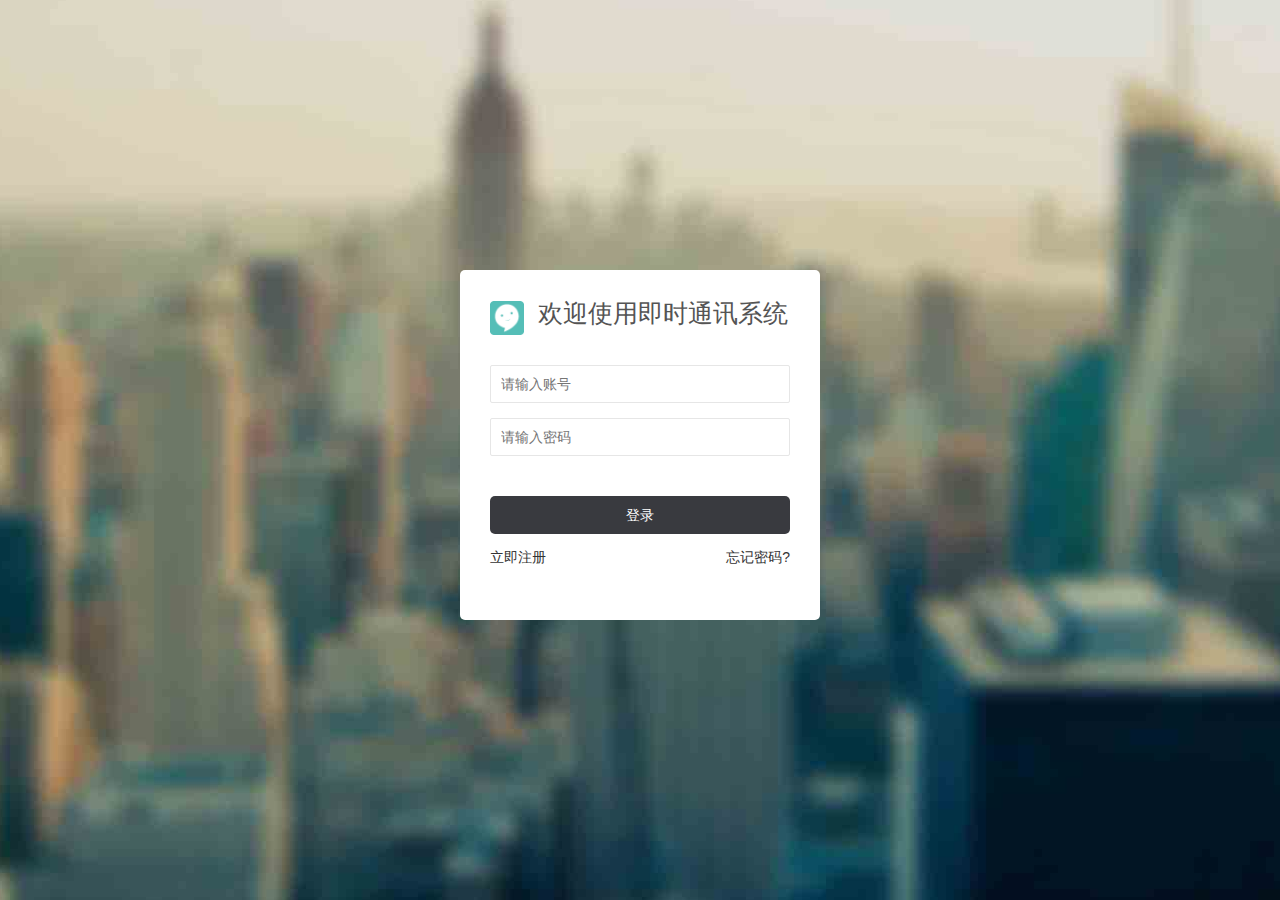
<file: index.html>
<!DOCTYPE html>
<html lang="zh-CN">
<head>
    <meta charset="utf-8">
    <meta http-equiv="X-UA-Compatible" content="IE=edge">
    <meta name="viewport" content="width=device-width, initial-scale=1">
    <meta name="viewport" content="width=device-width, initial-scale=1,maximum-scale=1, user-scalable=no">
    <meta http-equiv="Content-Type" content="audio/amr"/>
    <meta http-equiv="proma" content="no-cache"/>
    <meta http-equiv="cache-control" content="no cache"/>
    <meta http-equiv="expires" content="0"/>
    <title>即时通讯Web版</title>

    <link href="assets/css/bootstrap.min.css" rel="stylesheet">
    <!-- <link href="assets/css/datetimepicker.css" rel="stylesheet"> -->

    <link href="css/bootstrap-select.min.css" rel="stylesheet">
    <link rel="stylesheet" href="./layui/css/layui.css" media="all"/>
    <link rel="stylesheet" type="text/css" href="css/coolchat.css"/>
    <link rel="stylesheet" type="text/css" href="css/xcConfirm.css"/> <!-- 自定义弹框    -->
    <link rel="stylesheet" href="assets/js/contextMenu/dist/jquery.contextMenu.css" type="text/css"/>

    <link rel="icon" href="img/favicon.ico"/>
    <!--聊天界面滚动条相关 -->
    <link rel="stylesheet" href="scrollbar/nanoscroller.css">
    <style type="text/css">
        body {
            background-color: #EEF0F5;
        }

    </style>
</head>
<!-- oncontextmenu="return false;"  禁止使用右键菜单-->
<body style="background-color: #E9E9E9;" class="" oncontextmenu="return false;">
<audio src="mp3/msg.mp3" id="myMusic"></audio>
<div class="main">
    <div class="main_inner">
        <!-- <div class="visible-xs" style="width: 100%;height: 50px;background-color: #2E3238;color: white;position: fixed;
                top: 0px;z-index: 1000">
            <table class="table">
                <tr style="text-align: center;">
                    <td style="width: 14%;"><a href="#messagesTab" data-toggle="tab" style="text-decoration: none" onclick="UI.showMessages()"><p onclick='UI.handoverImg(this)'><img id='messageImg' style="width: 20px;" src="img/messageImg.png"><p class="zero">聊天消息</p></p></a></td>
                    <td style="width: 14%"><a href="#friendsTab" data-toggle="tab" style="text-decoration: none" onclick="UI.showFriends(0)"><p onclick='UI.handoverImg(this)'><img id='friendImg' style="width: 20px;" src="img/friendImg.png"><p class="zero">我的好友</p></p></a></td>
                    <td style="width: 14%"><a href="#roomTab" data-toggle="tab" style="text-decoration: none" onclick="GroupManager.showMyRoom(0)"><p onclick='UI.handoverImg(this)'><img id='roomImg' style="width: 20px;" src="img/roomImg.png"><p class="zero">我的群组</p></p></a></td>
                    <td style="width: 14%"><a href="#companyTab" style="text-decoration: none" data-toggle="tab"  onclick="CompanyManager.findCompany()"><p onclick='UI.handoverImg(this)'><img id='compImg' style="width: 20px;" src="img/compImg.png"><p class="zero">我的同事</p></p></a></td>

                    <td style="width: 14%"><a href="#liveRoom" style="text-decoration: none" data-toggle="tab"  onclick="LiveManager.showLiveRoomList(0)"><p onclick='UI.handoverImg(this)'><img id='liveRoom' style="width=device: 20px;" src="img/roomImg.png"><p class="zero">直播列表</p></p></a></td>

                </tr>
            </table>
        </div>-->


        <div class="coolchat_content_nav box" style="">
            <div class="layui-fluid" style="min-width:925px;max-width:100%;width:100%;height:100%;padding:0 0;">
                <!-- 左侧菜单栏 -->
                <div id="to" class="hidden-xs coolchat_left_nav" style="min-height:760px">
                    <div id="photo" style="height: 130px;text-align: center;"></div>
                    <dl>
                        <dt>
                            <a href="#messagesTab" data-toggle="tab" style="text-decoration: none"
                               onclick="UI.showMessages()">
                                <p id="messages" onclick='UI.handoverImg(this)' style=" position:relative;"
                                   class="back">
                                    <img id='messageImg' style="width: 20px;margin-top: -4px;color: "
                                         src="img/messageImg.png"><!--&nbsp;&nbsp;聊天消息-->
                                    <i id="messageNum" class="messageNum"></i>
                                </p>
                            </a>
                        </dt>
                    </dl>
                    <dl>
                        <dt>
                            <a href="#roomTab" data-toggle="tab" style="text-decoration: none"
                               onclick="GroupManager.showMyRoom(0)">
                                <p id="room" onclick='UI.handoverImg(this)' class="left_title_old">
                                    <img id='roomImg' style="width: 25px;margin-top: -4px" src="img/roomImg2.png">
                                    <!--&nbsp;&nbsp;群组聊天-->
                                </p>
                            </a>
                        </dt>
                    </dl>
                    <dl>
                        <dt>
                            <a href="#friendsTab" data-toggle="tab" style="text-decoration: none"
                               onclick="UI.showFriends(0)">
                                <p id="friend" onclick='UI.handoverImg(this)' class="left_title_old"
                                   style=" position:relative;">
                                    <img id='friendImg' style="width: 20px;margin-top: -4px" src="img/friendImg2.png">
                                    <!--&nbsp;&nbsp;<span>我的好友</span>-->
                                    <!--TODO 通讯类显示新增好友数量-->
                                    <i id="newFirendNum" class="newFirendNum"></i>
                                </p>
                            </a>
                        </dt>
                    </dl>

                    <!--<dl>
                        <dt>
                            <a href="#companyTab" style="text-decoration: none" data-toggle="tab"
                               onclick="CompanyManager.findCompany()">
                                <p id="company" onclick='UI.handoverImg(this)' class="left_title_old">
                                    <img id='compImg' style="width: 25px;margin-top: -4px" src="img/compImg2.png">&lt;!&ndash;&nbsp;&nbsp;我的同事&ndash;&gt;
                                </p>
                            </a>
                        </dt>
                    </dl>-->

                    <div class="header" style="position: absolute;bottom: 0px;">
                        <div class="info">
                            <h3 style="display: flex;justify-content: center;align-items: center;">
                                <!--
                                                                <span class="display_name">即时通讯系统</span>
                                -->
                                <a class="system_menu_opt" href="javascript:;" style="">
                                    <i class="system_menu_icon"></i>
                                </a>
                            </h3>
                            <!-- <p class="signature"></p> -->
                        </div>
                    </div>
                    <div id="system_menu_panel" class="mmpop ng-scope system_menu" tabindex="-1"
                         style="">
                        <ul class="dropdown_menu">
                            <li>
                                <a tabindex="-1" href="javascript:;" onclick="UI.showSetting()" title="系统设置"
                                   class="ng-scope">
                                    <i class="menuicon_push_on"></i>系统设置
                                </a>
                            </li>
                            <li>
                                <a tabindex="-1" href="javascript:;" onclick="UI.showPwd()" title="修改密码"
                                   class="ng-scope">
                                    <i class="menuicon_volume_on"></i>修改密码
                                </a>
                            </li>
                            <li class="last_child">
                                <a tabindex="-1" href="javascript:;" onclick="UI.quit()" title="退出登录">
                                    <i class="menuicon_quit"></i>退出登录
                                </a>
                            </li>
                        </ul>

                    </div>
                </div>

                <!-- 好友、聊天面板 -->
                <div id="o" class="coolchat_data_panel">
                    <div class="tab-content" style="min-height: 760px;height:100%">
                        <div id="friendsTab" class="tab-pane fade">


                            <div class="coolchat_data_panel_head">
                                <img id="back" src="img/back.png"
                                     style="width: 30px;float: left;margin-top: 12.5px;margin-left: 5px;display: none;cursor:pointer;"
                                     onclick="UI.showFriends(0)">
                                <p style="display: inline;"
                                   id="friendsTabTitle">我的好友</p>
                                <div id="myFriend" class="head-operations contact-operations">
                                    <i class="iconfont icon-add" htitle="添加好友" htitle-offset="left"
                                       onclick='UI.showNearbyUser(0)'></i>
                                </div>
                            </div>

                            <div id="btnFooter" class="row" style="margin-left: 0px; margin-right: 0px;">
                                <p id="btnMyFriends" type="button" class="col-xs-6"
                                   style="border-radius: 0;height: 35px;line-height: 35px;text-align: center;font-size: 15px;cursor:pointer;"
                                   onclick="UI.showFriends(0);">我的好友
                                </p>
                                <p id="btnAttentionList" type="button" class=" col-xs-6"
                                   style="border-radius: 0;height: 35px;line-height: 35px;text-align: center;font-size: 15px;cursor:pointer;"
                                   onclick="UI.showBlackList(0);">黑名单
                                </p>
                            </div>
                            <div style="height: 676px;">
                                <div class="fWarp" id="myFriendsList" style="height:700px; overflow: auto;"></div>
                            </div>
                        </div>
                        <div id="messagesTab" class="tab-pane fade in active" style="min-height: 760px;height:100%">
                            <div class="coolchat_data_panel_head">
                                <!-- <img id="back" src="img/back.png" style="width: 30px;float:left;margin-top: 15px;margin-left: 5px;display: none;" onclick="UI.showMessages()"> -->
                                <p id="charMessage" style="display: inline;">聊天消息</p>
                            </div>
                            <div id="messageDisplayArea"
                                 style="min-height: 760px;height:760px;height: calc(100% - 50px); overflow-y:auto;overflow-x:hidden;">
                                <div class="fWarp" id="myMessagesList">


                                    <div class="" id="friends_10000" onclick="UI.isChoose(10000);">
                                        <div class="chat_item slide-left active" onclick="UI.showUser(10000);">
                                            <div class="ext"><p id='timeSend_10000' class="attr"></p></div>
                                            <div class="avatar">
                                                <img class="img roundAvatar" src="img/im_10000.png" alt="">
                                                <i id="msgNum_10000" class="icon web_wechat_reddot_middle">1</i>
                                            </div>
                                            <div id="friends_10000Div" class="info">
                                                <h3 class="nickname">
                                                    <span class="nickname_text">系统客服</span>
                                                </h3>
                                                <p class="msg">
                                                    <span id="titfriends_10000">系统消息</span>
                                                </p>
                                            </div>
                                        </div>
                                    </div>
                                    <!--聊天消息列表-->
                                    <div class="" id="friends_10001" onclick="UI.isChoose(10001);">
                                        <!--TODO 新的朋友对话框-->
                                        <!--<div class="chat_item slide-left active" onclick="UI.showNewFriends(0);">
                                            <div class="ext"><p class="attr"></p></div>
                                            <div class="avatar">
                                                <img class="img roundAvatar" src="img/im_10001.png" alt="">
                                                <i id="msgNum_10001"
                                                   class="icon web_wechat_reddot_middle msgNumHide"
                                                   style=""></i>
                                            </div>
                                            <div class="info">
                                                <h3 class="nickname">
                                                    <span class="nickname_text">新的朋友</span>
                                                </h3>
                                                <p class="msg">
                                                    <span style="color:#3a3f45">好友验证消息</span>
                                                </p>
                                            </div>
                                        </div>-->
                                    </div>


                                </div>
                            </div>
                        </div>
                        <div id="roomTab" class="tab-pane fade">
                            <!-- 647 -->
                            <div class="coolchat_data_panel_head" id="btnMyRoom">
                                <p style="display: inline;">我的群组</p>
                                <div id="newGroup" class="head-operations contact-operations">
                                    <i class="iconfont icon-add" htitle="创建群组" htitle-offset="left"
                                       onclick='UI.newCreateRoome()'></i>
                                </div>
                            </div>
                            <!--<div class="row" style="margin-left: 0px; margin-right: 0px;/*border-top: 1px solid #EEEEEE;*/">
                                <p id="btnMyRoom" type="button" class="col-xs-6" style="border-radius: 0;height: 35px;line-height: 35px;text-align: center;cursor:pointer;">我的群组</p>
                                <p id="btnAllRoom" type="button" class="col-xs-6" style="border-radius: 0;height: 35px;line-height: 35px;text-align: center;cursor:pointer;">所有群组</p>
                            </div>-->
                            <div style="height: 676px;">

                                <div class="search_bar" id="search_bar" style="margin-top: 4px">
                                    <i id="search_room_btn" class="web_wechat_search"
                                       onclick="GroupManager.showSearchRooms()"></i>
                                    <input id="search_all_room" class="frm_search" type="text" placeholder="输入群组名称">
                                </div>

                                <div id="myRoomList" style="display: none;"></div>
                                <div id="allRoomList" style="display: none; padding-top:10px; ">
                                    <div id="_allRoomList"></div>
                                </div>
                            </div>
                        </div>
                        <!-- 公司列表显示区 -->
                        <div id="companyTab" class="tab-pane fade" style="height:100%;">
                            <div class="coolchat_data_panel_head">
                                <p style="display: inline;">我的同事</p>

                                <div id="creatCompanyImg" class="head-operations contact-operations">
                                    <i class="iconfont icon-add" htitle="创建公司" htitle-offset="left"
                                       onclick="$('#newCompanyModal').modal('show');"></i>
                                </div>
                            </div>
                            <div id="companyListShow" style="height: 710px; overflow-y:auto;"><!--  overflow-y:auto; -->
                                <!-- 组织结构显示区 -->
                                <div id="orgShow"></div>
                            </div>
                        </div>

                    </div>
                </div>
                <div id="tabCon_new" class="coolchat_message_panel_div" style="display: none">
                    <div class="coolchat_message_panel_1">
                        <div class="panel-heading message_panel_head">
                            <div style="height:40px;margin-top: -5px;">
                                <div class="headContent">
                                    <div class="imgAvatar">
                                        <figure style="height: 40px;width: 40px;">
                                            <img class="chat_content_avatar" src="img/im_10001.png">
                                        </figure>
                                    </div>
                                </div>
                                <div class="headContent">
                                    <h3 class="panel-title user_nickname" style="margin-top: 10px"><span
                                            style="font-size: 16px">新的朋友</span></h3>
                                    <!-- <span> --><!-- </span> -->
                                </div>
                                <div class="headContent hint" style="display: none;" id="chatHint"></div>
                                <div class="layui-form" style="float:right; width: 160px;">
                                </div>
                            </div>
                        </div>
                        <div id="divNewFriendList" class="tab-content"
                             style="min-height: 710px;background-color: white;height: calc(100% - 220px);"></div>
                    </div>
                </div>
                <div id="tabCon_0" class="coolchat_message_panel_div">
                    <!-- old class :   panel panel-default  -->
                    <div id="chatPanel" class="coolchat_message_panel">
                        <div class="panel-heading message_panel_head">
                            <div style="height:40px;margin-top: -5px;">
                                <div id="chatAvator" class="headContent"></div>
                                <div class="headContent">
                                    <h3 id="chatTitle" class="panel-title user_nickname">&nbsp;</h3>
                                </div>
                                <div class="headContent hint" style="display: none;" id="chatHint"></div>

                                <div id="switchReadDelDiv" class="layui-form" style="float:right; width: 160px;">

                                    <label class="layui-form-label" style="width: 90px;">阅后即焚</label>

                                    <div class="layui-input-block" style="margin-left: 90px;">
                                        <input id="switchReadDel" lay-filter="switchReadDel" type="checkbox" name=""
                                        lay-skin="switch">
                                    </div>
                                </div>
                                <div id="switchShieldDiv" class="layui-form" style="float:right; width: 160px; display: none">
                                    <label class="layui-form-label" style="width: 90px;">免打扰</label>

                                    <div class="layui-input-block" style="margin-left: 90px;">
                                        <input id="switchShield" lay-filter="switchShield" type="checkbox" name=""
                                               lay-skin="switch">
                                    </div>
                                </div>
                            </div>
                        </div>
                        <div id="groupNoticePanel" class="panel-heading message_panel_head" style="display: none" >
                            <span style="color:#839be7">群公告</span>
                            <img src="img/laba.png" style="width:15px;height:15px"/>
                            <div id="groupNoticeContent" style="float:right;width:calc(100% - 70px);overflow: hidden;white-space: nowrap;text-overflow: ellipsis"></div>
                        </div>
                        <div class="panel-body" style="padding: 0px;min-height:710px;height:96%;"
                             onclick="panelBodyClick()">
                            <div id='messagePanel' class="nano coolchat_message_show_area"
                                 style="min-height: 500px;padding: 0 17px;">
                                <div class="nano-content" style="">
                                    <div id="messageContainer" style="overflow: hidden;padding: 0 17px;">
                                    </div>
                                    <div id="messageEnd" style="height: 0px; overflow: hidden"></div>
                                </div>


                            </div>
                            <div id="emojl-panel" class="emoji-panel" style="display: none;">
                                <!-- <h3 class="title">
                                    表情
                                </h3> -->
                                <ul id="emojiList" class="emojiList" style=""></ul>
                            </div>

                            <div id="gif-panel" class="emoji-panel nano-content" style="display: none;">
                                <!-- <h3 class="title">
                                    GIF动画
                                </h3> -->
                                <ul id="gifList" class="emojiList"></ul>
                            </div>
                            <div id="userfulText-panel" class="userfulText-panel" style="display: none;">
                                <h3 class="title">
                                    <a href="javascript:" id="addUsefulTextBtn" class="link-set">添加</a>
                                    常用语
                                </h3>
                                <ul id="userfulTextList"></ul>
                            </div>
                            <div id="sendMsgScopeDiv" style="height:210px; ">
                                <!-- 全体禁言 的遮盖层 -->
                                <div id="chatBannedDiv" class="chat_banned">
                                    全体禁言中
                                </div>
                                <div style=" cursor: pointer; color: blue; font-size: 12px;">
										<span id="btnEmojl">
											<img id="img1" alt="" src="img/6.png" style="position:relative;top:5px; left:5px;width: 25px;height: 25px;">
										</span>
                                    <span id="btnGif">
											<img id="gif" alt="" src="img/2.png" style="position:relative;top:5px;left:5px;width: 25px;height: 25px;">
										</span>
                                    <span id="btnImg">
												<img alt="" src="img/8.png" style="position:relative;top:5px;left:5px;width: 25px;height: 25px;">
										</span>
                                    <span id="btnVoice">
											<img src="img/4.png" style="position:relative;top:5px;left:5px;width: 25px;height: 25px;">
										</span>

                                    <span id="btnFile">
											<img alt="" src="img/5.png" style="position:relative;top:5px;left:5px;width: 25px;height: 25px;">
										</span>
                                    <span id="btnmin" onclick="UI.sendCard(0)">
											<img alt="" src="img/3.png" style="position:relative;top:5px;left:5px;width: 25px;height: 25px;">
										</span>
                                    <span id="btnTranslate" onclick="UI.setTranslate()">
											<img alt="" src="img/9.png" style="position:relative;top:5px;left:5px;width: 25px;height: 25px;">
										</span>
                                    <span id="btnShutcut" onclick="UI.setShutcut()">
											<img alt="" src="img/7.png" style="position:relative;top:5px;left:5px;width: 25px;height: 25px;">
										</span>
                                    <span id="btnMessageRemark" onclick="UI.setMessageRemark()">
											<img alt="" src="img/1.png" style="position:relative;top:5px;left:5px;width: 25px;height: 25px;">
										</span>
                                    <!--<span id="place">
											<img src="img/wz.png">
										</span>-->
                                    <!-- web 取消发送红包功能吧  -->
                                    <!-- <span id="redback">
                                        <img style="margin-top: 5px" src="img/red.png">
                                    </span> -->
                                    <span id="userfulTextBtn" style="display: none;">
											<img style="margin-top: 5px" src="img/userfulText.png">
										</span>

                                    <!-- <ul id="vo" style="z-index: 1;display: inline;float: right;margin-right: 240px;color: black;font-size: 12px;display: none">
                                        <li id="call" style="background-color: white;width: 50px;list-style-type: none">语音通话</li>
                                        <li id="video" style="background-color: white;width: 50px;list-style-type: none">视频通话</li>
                                    </ul> -->
                                </div>
                                <textarea class="Input_text"
                                          id="messageBody" wrap="hard" style="padding: 0;margin-top:10px;">
									</textarea>

                                <div style="/*margin-top: 15px;*/ position:absolute;">
                                    <button id="btnEndChat" type="button" class="btn sou msg_panel_op_btn"
                                            style="display: none;">结束会话
                                    </button>
                                </div>
                                <div style="/*margin-top: 15px; */float: right;">
                                    <button id="btnSend" type="button" class="btn sou msg_panel_op_btn"
                                            style="color: white; margin:10px 10px;">发送（Enter）
                                    </button>
                                </div>
                            </div>

                        </div>
                    </div>
                </div>

            </div>

            <!--好友详情-->
            <div id="tabCon_1" class="col-sm-7 friends_detail_panel">
                <div class="head">好友详情</div>
                <div style="background-color: white;margin-top: 7%;height: 650px;text-align: center;width: 100%">
                    <div id="friend_img_div" style="margin-top: 15%">

                    </div>
                    <div class="layui-form-item" style="margin-top: 10%">
                        <span class="one">备注</span>
                        <input type="hidden" id="friendDetailUserId"/>
                        <div style="line-height: 50px;font-size: 16px;"><input type="text" id="remarkName" style="float:right;width:40%;min-width:100px;margin-top:10px;margin-right: 50px" name="" class="layui-input"/></div>

                    </div>
                    <div style="text-align: center;">
                        <span class="one">账号</span>
                        <div id="friendAccount" style="line-height: 50px;font-size: 16px;"></div>
                    </div>
                    <div style="text-align: center;">
                        <span class="one">昵称</span>
                        <div id="desname" style="line-height: 50px;font-size: 16px;"></div>
                    </div>
                    <div>
                        <span class="one">性别</span>
                        <div id="dessex" style="line-height: 50px;;font-size: 16px"></div>
                    </div>
                    <div>
                        <span class="one">生日</span>
                        <div id="desbirthday" style="line-height: 50px;;font-size: 16px"></div>
                    </div>
                    <div>
                        <span class="one">国家</span>
                        <div id="descountry" style="line-height: 50px;margin-left: 30px;font-size: 16px"></div>
                    </div>
                    <div>
                        <span class="one">省份</span>
                        <div id="desprovince" style="line-height: 50px;margin-left: 30px;font-size: 16px"></div>
                    </div>

                    <div id="friendDetailsBtn" style="margin-top: 15%">
                        <!-- <button class="btn danger_btn" style="margin-right: 25px;width: 150px">删除好友</button>
                        <button class="btn danger_btn" style="background-color: black;width: 150px">加入黑名单</button> -->
                    </div>
                </div>

            </div>
            <!-- <div id="tabCon_1" class="col-sm-7 friends_detail_panel" >
                <div class='friendDetails'>
                    好友详细信息
                </div>
                <div class="ring">
                    <div class="one">头像</div>
                    <div id="desphoto" style="float: left;margin-left:30px;margin-top:5px;"></div>
                </div>
                <div class="ring">
                    <span class="one">昵称</span><div id="desname" style="float: left;margin-left: 30px;;line-height: 50px;font-size: 14px"></div>
                </div>
                <div class="ring">
                    <span class="one">性别</span><div id="dessex" style="float: left;margin-left: 30px;;line-height: 50px;;font-size: 14px"></div>
                </div>

                <div class="ring">
                    <span class="one">生日</span><div id="desbirthday" style="float: left;margin-left: 30px;;line-height: 50px;;font-size: 14px"></div>
                </div>
                <div class="ring">
                    <span class="one">国家</span><div id="descountry" style="float: left;line-height: 50px;margin-left: 30px;;font-size: 14px"></div>
                </div>
                <div class="ring">
                    <span class="one">省份</span><div id="desprovince" style="float: left;line-height: 50px;margin-left: 30px;;font-size: 14px"></div>
                </div>
                &nbsp;
                <div id="friendDetailsBtn">

                </div>

            </div>  -->

            <!--群组详情-->
            <div id="tabCon_2" class="col-sm-6 groupDetails group_details_panel layui-form">

                <div class="head">群组详细信息</div>

                <div class="groupDetailSettingRow" onclick="chengRoomname()">
                    <p class="groupSettingItem_p">群名称</p>
                    <div id="gname" class="text-length groupDetailText"
                         style="overflow: hidden;text-overflow: ellipsis;white-space: nowrap;max-width: 250px;"></div>
                    <img src="img/seting.png" class="groupDetailSettingImg">
                </div>
                <div class="groupDetailSettingRow" onclick="roomstate()">
                    <p class="groupSettingItem_p">群说明</p>
                    <div id='gdesc' class="text-length groupDetailText"></div>
                    <img src="img/seting.png" class="groupDetailSettingImg">
                </div>
                <div class="groupDetailSettingRow" id="noticeInfo" onclick="noticeInfo(0)">
                    <div>
                        <p class="groupSettingItem_p">群公告</p>
                        <div id='gnotice' class="text-length groupDetailText"></div>
                        <img src="img/seting.png" class="groupDetailSettingImg">
                    </div>
                </div>
                <div class="groupDetailSettingRow" onclick="groupNickname()">
                    <div>
                        <p class="groupSettingItem_p">群昵称</p>
                        <div id='gnickname' class="text-length groupDetailText"></div>
                        <img src="img/seting.png" class="groupDetailSettingImg">
                    </div>
                </div>
                <div class="groupDetailSettingRow">
                    <div>
                        <p class="groupSettingItem_p">创建者</p>
                        <div id="creator" class="text-length groupDetailText"></div>
                    </div>
                </div>

                <div class="groupDetailSettingRow" onclick='groupfile()'>
                    <div>
                        <p class="groupSettingItem_p">群共享文件</p>
                        <img src="img/seting.png" class="groupDetailSettingImg">
                    </div>
                </div>

                <div id="btnInvite" class="groupDetailSettingRow">
                    <div>
                        <p class="groupSettingItem_p" style='margin-top: 2.5%;'>邀请好友</p>
                        <img src="img/seting.png" class="groupDetailSettingImg">
                    </div>
                </div>
                <div id="btnKicking" class="groupDetailSettingRow">
                    <div>
                        <p class="groupSettingItem_p" id="btnKicking_1" style='margin-top: 2.5%;'>成员列表</p>
                        <img src="img/seting.png" class="groupDetailSettingImg">
                    </div>
                </div>
                <div id="groupTransferDiv" class="groupDetailSettingRow">
                    <div>
                        <p class="groupSettingItem_p" id="" style='margin-top: 2.5%;'>群主转让</p>
                        <img src="img/seting.png" class="groupDetailSettingImg">
                    </div>
                </div>
                <!-- <div class="groupDetailSettingRow">
                    <div>
                        <p class="groupSettingItem_p">创建时间</p>
                        <div id='gcreateTime' style='float: left;margin-left: 60px;margin-top: 3%;font-size: 14px'></div>
                    </div>
                </div> -->
                <div id="shieldSettingDiv" class="groupDetailSettingRow groupSettingSwitchDiv">
                    <!-- <p class="groupSettingItem_p">消息免打扰</p> -->
                    <!-- <span id="btnShield" class="switch-off"  ></span> -->
                    <div class="layui-input-block" style="margin-left:0;">
                        <p class="groupSettingItem_p" style="width: 70%; text-align: left;">消息免打扰</p>
                        <input id="btnShield" lay-filter="btnShield" type="checkbox" name="" lay-skin="switch">
                    </div>
                    <!-- <div class="groupSettingItemDiv" >
                        <p class="groupSettingItem_desc text-length" style="">
                             启用后,当前群组收到消息 不会有新消息提醒
                        </p>
                    </div> -->
                </div>
                <div id="allBannedDiv" class="groupDetailSettingRow groupSettingSwitchDiv">
                    <!-- <p class="groupSettingItem_p">全体禁言</p> -->
                    <!-- <span id="btnallBanned" class="switch-off"  ></span> -->
                    <div class="layui-input-block" style="margin-left:0;">
                        <p class="groupSettingItem_p" style="width: 70%; text-align: left;">全体禁言</p>
                        <input id="btnallBanned" lay-filter="btnallBanned" type="checkbox" name="" lay-skin="switch">
                    </div>
                    <!-- <div class="groupSettingItemDiv" >
                        <p class="groupSettingItem_desc" style="">
                             启用后,其他所有成员不能发送消息
                        </p>
                    </div> -->
                </div>
                <div id="openReadDiv" class="groupDetailSettingRow groupSettingSwitchDiv">
                    <!-- <p class="groupSettingItem_p">显示群消息已读人数</p> -->
                    <!-- <span id="openRead" class="switch-off"  ></span> -->
                    <div class="layui-input-block" style="margin-left:0;">
                        <p class="groupSettingItem_p" style="width: 70%; text-align: left;">显示群消息已读人数</p>
                        <input id="openRead" lay-filter="openRead" type="checkbox" name="" lay-skin="switch">
                    </div>
                    <!-- <div class="groupSettingItemDiv" >
                        <p class="groupSettingItem_desc" style="">
                          启用后,群组的每条消息 都会显示已读人数 可点击查看
                        </p>
                    </div> -->
                </div>
                <div class="groupDetailSettingRow groupSettingSwitchDiv">


                    <div class="layui-input-block" style="margin-left:0;">
                        <p class="groupSettingItem_p" style="width: 70%; text-align: left;">私密群组</p>
                        <input id="isLook" lay-filter="isLook" type="checkbox" name="" lay-skin="switch">
                    </div>

                    <!-- <div class="groupSettingItemDiv" >
                        <p class="groupSettingItem_desc" style="">
                         启用后,无法搜索到当前群组
                        </p>
                    </div> -->

                </div>
                <div class="groupDetailSettingRow groupSettingSwitchDiv">
                    <!-- <p class="groupSettingItem_p">开启进群验证</p> -->
                    <!-- <span id="isNeedVerify" value="0" class="switch-off"></span> -->
                    <div class="layui-input-block" style="margin-left:0;">
                        <p class="groupSettingItem_p" style="width: 70%; text-align: left;">开启进群验证</p>
                        <input id="isNeedVerify" lay-filter="isNeedVerify" type="checkbox" name="" lay-skin="switch">
                    </div>
                    <!-- <div class="groupSettingItemDiv" >
                        <p class="groupSettingItem_desc" style="">
                         启用后,群成员邀请好友进群需要群主确认
                        </p>
                    </div> -->
                </div>

                <div class="groupDetailSettingRow groupSettingSwitchDiv">
                    <!-- <p class="groupSettingItem_p">允许显示群成员列表</p> -->
                    <!-- <span id="showMember" value="1" class="switch-on"></span> -->

                    <div class="layui-input-block" style="margin-left:0;">
                        <p class="groupSettingItem_p" style="width: 70%; text-align: left;">允许显示群成员列表</p>
                        <input id="showMember" lay-filter="showMember" type="checkbox" name="" lay-skin="switch">
                    </div>
                    <!-- <div class="groupSettingItemDiv" >
                        <p class="groupSettingItem_desc" style="">
                         关闭后,普通成员不能查看成员列表
                        </p>
                    </div> -->
                </div>

                <div class="groupDetailSettingRow groupSettingSwitchDiv">
                    <!-- <p class="groupSettingItem_p">允许普通群成员私聊</p>
                    <span id="allowSendCard" value="1" class="switch-on"  ></span> -->

                    <div class="layui-input-block" style="margin-left:0;">
                        <p class="groupSettingItem_p" style="width: 70%; text-align: left;">允许普通群成员私聊</p>
                        <input id="allowSendCard" lay-filter="allowSendCard" type="checkbox" name="" lay-skin="switch">
                    </div>
                    <!-- <div class="groupSettingItemDiv" >
                        <p class="groupSettingItem_desc" style="">
                         关闭后,不允许群内成员私聊 不允许发送名片
                        </p>
                    </div> -->
                </div>

                <div class="groupDetailSettingRow groupSettingSwitchDiv">
                    <!-- <p class="groupSettingItem_p">允许普通成员邀请好友</p>
                    <span id="allowInviteFriend" value="1" class="switch-on"  ></span> -->

                    <div class="layui-input-block" style="margin-left:0;">
                        <p class="groupSettingItem_p" style="width: 70%; text-align: left;">允许普通成员邀请好友</p>
                        <input id="allowInviteFriend" lay-filter="allowInviteFriend" type="checkbox" name=""
                               lay-skin="switch">
                    </div>

                    <!-- <div class="groupSettingItemDiv" >
                        <p class="groupSettingItem_desc" style="">
                         关闭后,普通成员 不能邀请好友入群
                        </p>
                    </div> -->
                </div>

                <div class="groupDetailSettingRow groupSettingSwitchDiv">
                    <!-- <p class="groupSettingItem_p">允许普通成员上传共享文件</p> -->
                    <!-- <span id="allowUploadFile" value="1" class="switch-on"  ></span> -->

                    <div class="layui-input-block" style="margin-left:0;">
                        <p class="groupSettingItem_p" style="width: 70%; text-align: left;">允许普通成员上传共享文件</p>
                        <input id="allowUploadFile" lay-filter="allowUploadFile" type="checkbox" name=""
                               lay-skin="switch">
                    </div>

                    <!-- <div class="groupSettingItemDiv" >
                        <p class="groupSettingItem_desc" style="">
                         关闭后,普通成员不能上传群共享文件
                        </p>
                    </div> -->
                </div>

                <div class="groupDetailSettingRow groupSettingSwitchDiv">
                    <!-- <p class="groupSettingItem_p">允许普通成员发起会议</p> -->

                    <div class="layui-input-block" style="margin-left:0;">
                        <p class="groupSettingItem_p" style="width: 70%; text-align: left;">允许普通成员发起会议</p>
                        <input id="allowConference" lay-filter="allowConference" type="checkbox" name=""
                               lay-skin="switch">
                    </div>

                    <!-- <span id="allowConference" value="1" class="switch-on"  ></span> -->


                    <!-- <div class="groupSettingItemDiv" >
                        <p class="groupSettingItem_desc" style="">
                         关闭后,普通成员不能主动发起语音会议和视频会议
                        </p>
                    </div> -->
                </div>


                <div style='width: 100%;text-align: center;'>
                    <div>
                        <button id="btnDelete" class="btn danger_btn">解散群组</button>
                    </div>
                </div>

                <div id="btnexit" style='width: 100%;text-align: center; margin-top: 20px; '>
                    <div>
                        <button class="danger_btn" onclick='exitgrounp()'>退出该群</button>
                    </div>
                </div>

            </div>

            <!--附近人详情-->
            <div id="tabCon_3" style="border-radius: 3px;display: none">
                <div style="height: 8%;background-color: #EEF0F5;border-radius: 5px;text-align: center;line-height:55px;font-size: 18px;color: #55CBC4;">
                    附近用户详情
                </div>
                <div class="ring">
                    <div class="one">头像</div>
                    <div id="desphoto" style="float: left;margin-left: 30px;"></div>
                </div>
                <div class="ring">
                    <span class="one">昵称</span>
                    <div id="desname" style="float: left;margin-left: 30px;;line-height: 50px;font-size: 16px"></div>
                </div>
                <div class="ring">
                    <span class="one">性别</span>
                    <div id="dessex" style="float: left;margin-left: 30px;;line-height: 50px;;font-size: 16px"></div>
                </div>
                <div class="ring">
                    <span class="one">签名</span>
                    <div id="dessign" style="float: left;margin-left: 30px;line-height: 50px;;font-size: 16px"></div>
                </div>
                <div class="ring">
                    <span class="one">生日</span>
                    <div id="desbirthday"
                         style="float: left;margin-left: 30px;;line-height: 50px;;font-size: 16px"></div>
                </div>
                <div class="ring">
                    <span class="one">国家</span>
                    <div id="descountry" style="float: left;line-height: 50px;margin-left: 30px;;font-size: 16px"></div>
                </div>
                <div class="ring">
                    <span class="one">省份</span>
                    <div id="desprovince"
                         style="float: left;line-height: 50px;margin-left: 30px;;font-size: 16px"></div>
                </div>
                &nbsp;&nbsp;
                <div>
                    <button class="btn btn-default"
                            style="background-color: #55CBC4;width: 500px;height: 50px;margin-left: 140px;font-size: 16px">
                        加好友
                    </button>
                </div>
                &nbsp;&nbsp;
                <div>
                    <button class="btn btn-default"
                            style="background-color: #55CBC4;width: 500px;height:50px;margin-left:140px;font-size:16px"></button>
                </div>
            </div>
            <div id="voice" class="modal fade" tabindex="-1" role="dialog" aria-labelledby="myModalLabel"
                 aria-hidden="true">
                <!--<div class="modal-dialog" style="width: 100%;max-width: 600px;margin-top: 60px;">-->
                <div class="modal-dialog" style="width: 375px;height: 600px;margin-top: 60px;">
                    <div class="modal-content" style="background-color: #2E3238">
                        <h4 class="modal-title" id="myModalLabel"
                            style="text-align: center;margin-top: 25px;color: white">发送语音消息</h4>
                        <div class="modal-body">
                            <div class="row">
                                <p style="margin-left: 40px;color: red">提示: 网站需要支持 https 否则 获取权限会失败！</p>
                                <div class="col-sm-7" style="height: 500px;">

                                    <div onmousedown="startRecording()" onmouseup="stopRecording()"
                                         style="background-color: #d25a58;width: 150px;height: 150px;border-radius: 75px;margin-left: 100px;margin-top: 150px;">

                                        <img id="voice_img" src="img/round.png" width="150px" height="150px">
                                        <img id="voice_gif" src="img/recordnew.gif"
                                             style="display: none;width: 110px;height: 110px;margin-left: 20px;margin-top: 20px;">
                                    </div>
                                </div>
                            </div>
                        </div>
                    </div>
                </div>
                <audio id="voice_audio" controls autoplay></audio>
                <input id="voiceUrl" type="" name="" style="display: none">
            </div>

            <div id="newRoomModal" class="modal fade" tabindex="-1" role="dialog" aria-labelledby="myModalLabel"
                 aria-hidden="true">
                <div class="modal-dialog" style="width: 100%;max-width: 600px;margin-top: 60px">
                    <div class="modal-content">
                        <div class="modal-header">
                            <button type="button" class="close" data-dismiss="modal" aria-hidden="true">&times;</button>
                            <h4 class="modal-title" id="myModalLabel">新建群组</h4>
                        </div>
                        <div class="modal-body">
                            <div class="row">
                                <div class="col-sm-7">
                                    <form class="form-horizontal">
                                        <div class="form-group">
                                            <label class="col-sm-3 control-label">群组名称</label>
                                            <div class="col-sm-9">
                                                <input id="roomName" name="roomName" type="text" placeholder=""
                                                       class="form-control" maxlength="20">
                                                <p class="help-block">请填写群组名称</p>
                                            </div>
                                        </div>
                                        <div class="form-group">
                                            <label class="col-sm-3 control-label">群组描述</label>
                                            <div class="col-sm-9">
                                                <input id="roomDesc" name="roomDesc" type="text" placeholder=""
                                                       class="form-control" maxlength="20">
                                                <p class="help-block">请填写群组描述</p>
                                            </div>
                                        </div>
                                        <p>已选好友:</p>
                                        <div id="createGroupShow" class=""
                                             style="/*border: 1px solid #f2f2f2;*/ max-height:300px; overflow-y:auto;">

                                        </div>

                                        <div id="createGroupSetting">
                                            <!-- <div class="createGroupSettingDiv">
                                                <p>显示群消息已读人数</p>
                                                    <span id="showRead" value="0"  class="switch-off"></span>
                                            </div> -->

                                            <!-- <div class="createGroupSettingDiv">
                                                <p>私密群组</p>
                                                    <span id="isLook" value="0" class="switch-on"></span>
                                            </div> -->
                                            <!-- <div class="createGroupSettingDiv">
                                                <p>开启进群验证</p>
                                                    <span id="isNeedVerify" value="0" class="switch-off"></span>
                                            </div>
                                            <div class="createGroupSettingDiv">
                                                <p>允许显示群成员列表</p>
                                                    <span id="showMember" value="1" class="switch-on"></span>
                                            </div>
                                            <div class="createGroupSettingDiv">
                                                <p>允许普通群成员私聊</p>
                                                    <span id="allowSendCard" value="1" class="switch-on"  ></span>
                                            </div> -->
                                        </div>


                                    </form>
                                </div>
                                <div class="col-sm-5">
                                    选择好友：<br/>
                                    <div
                                            style="border-left: 1px solid #ddd; border-right: 1px solid #ddd; border-bottom:1px solid #eeeeee; height: 480px;">
                                        <table class="table" id="tbFriendsList">

                                        </table>
                                        <div id="friends_page"></div>
                                    </div>
                                </div>
                            </div>
                        </div>
                        <div class="modal-footer">
                            <button type="button" class="btn sou" id="btnCreateGroup" style="color: white;">完成创建
                            </button>
                            <div id="loading_1" style="display: none;">
                                <img src="img/loading.gif"/>&nbsp;创建中...
                            </div>
                        </div>
                    </div>
                </div>
            </div>

            <div id="groupname" class="modal fade" tabindex="-1" role="dialog" aria-labelledby="myModalLabel"
                 aria-hidden="true">
                <div class="modal-dialog" style="width: 100%;max-width: 600px;margin-top: 60px">
                    <div class="modal-content">
                        <div class="modal-header">
                            <button type="button" class="close" data-dismiss="modal" aria-hidden="true">&times;</button>
                            <h4 class="modal-title" id="myModalLabel">群组重命名</h4>
                        </div>
                        <div class="modal-body">
                            <div class="row">
                                <div class="col-sm-7" style="width:70%">
                                    <form class="form-horizontal">
                                        <div class="form-group">
                                            <label class="col-sm-3 control-label">请输入名称</label>
                                            <div class="col-sm-9">
                                                <input id="newgroupname" name="newNotice" type="text" placeholder=""
                                                       autocomplete="off" class="form-control" maxlength="20">
                                            </div>
                                        </div>
                                    </form>
                                </div>
                            </div>
                        </div>
                        <div class="modal-footer">
                            <button type="button" class="btn btn-primary" id="submit"
                                    style="background-color: #55CBC4;border: 0">提交
                            </button>
                        </div>
                    </div>
                </div>
            </div>

            <!--修改房间说明-->
            <div id="groupdesc" class="modal fade" tabindex="-1" role="dialog" aria-labelledby="myModalLabel"
                 aria-hidden="true">
                <div class="modal-dialog" style="width: 100%;max-width: 600px;margin-top: 60px">
                    <div class="modal-content">
                        <div class="modal-header">
                            <button type="button" class="close" data-dismiss="modal" aria-hidden="true">&times;</button>
                            <h4 class="modal-title" id="myModalLabel">修改群组说明</h4>
                        </div>
                        <div class="modal-body">
                            <div class="row">
                                <div class="col-sm-7">
                                    <form class="form-horizontal">
                                        <div class="form-group">
                                            <label class="col-sm-3 control-label">群组说明</label>
                                            <div class="col-sm-9">
                                                <input id="newdesc" name="newdesc" type="text" placeholder=""
                                                       autocomplete="off" class="form-control" maxlength="20">
                                            </div>
                                        </div>
                                    </form>
                                </div>
                            </div>
                        </div>
                        <div class="modal-footer">
                            <button type="button" class="btn btn-primary" id="btndesc"
                                    style="background-color: #55CBC4;border: 0">提交
                            </button>
                        </div>
                    </div>
                </div>
            </div>

            <!-- 群公告详情 -->
            <div id="groupBulletinInfo" class="modal fade" tabindex="-1" role="dialog" aria-labelledby="myModalLabel"
                 aria-hidden="true">
                <div class="modal-dialog" style="width: 100%;max-width:500px;margin-top: 60px">
                    <div class="modal-content" style="height:400px;">
                        <div class="modal-header">
                            <button type="button" class="close" data-dismiss="modal" aria-hidden="true">&times;</button>
                            <span class="modal-title" id="notices">群公告详情</span>
                            <button type="button" class="btn sou" id="release" style="float:right;margin-right:30px;"
                                    onclick="notice()">发布公告
                            </button>
                        </div>
                        <div class="modal-body">
                            <div style="border-left: 1px solid #ddd; border-right: 1px solid #eeeeee; border-bottom:1px solid #eeeeee; height:260px; overflow-y: scroll; overflow-x: hidden;">
                                <table class="table">
                                    <tbody id="noticesInfo">
                                    </tbody>
                                </table>
                            </div>

                        </div>
                        <!-- 公告分页 -->
                        <div id="noticesCardPage"></div>
                        <div class="modal-footer">
                            <button type="button" class="btn sou" onclick="$('#groupBulletinInfo').modal('hide');">关闭
                            </button>
                        </div>
                    </div>
                </div>
            </div>

            <!-- 显示群组公告 -->
            <div id="showGroupNotices"></div>

            <!--修改群公告-->
            <div id="groupnotice" class="modal fade" tabindex="-1" role="dialog" aria-labelledby="myModalLabel"
                 aria-hidden="true">
                <div class="modal-dialog" style="width: 100%;max-width: 600px;margin-top: 60px">
                    <div class="modal-content">
                        <div class="modal-header">
                            <button type="button" class="close" data-dismiss="modal" aria-hidden="true">&times;</button>
                            <h4 class="modal-title" id="myModalLabel">发布公告</h4>
                        </div>
                        <div class="modal-body">
                            <div class="row">
                                <div class="col-sm-7">
                                    <form class="form-horizontal">
                                        <div class="form-group">
                                            <label class="col-sm-3 control-label">公告信息</label>
                                            <div class="col-sm-9">
                                                <textarea rows="10" cols="500" style="width:450px" id="newNotice" name="newNotice" placeholder="请输入公告"
                                                       autocomplete="off"
                                                          class="form-control"></textarea>
                                            </div>
                                        </div>
                                    </form>
                                </div>
                            </div>
                        </div>
                        <div class="modal-footer">
                            <div style="float:left"><input id="chkForceTip" type="checkbox" value="1">使用强提醒发送本次通告</input></div>
                            <button type="button" id="btnNotice" class="btn sou">提交</button>

                        </div>
                    </div>
                </div>
            </div>
            <!--修改群昵称-->
            <div id="updategname" class="modal fade" tabindex="-1" role="dialog" aria-labelledby="myModalLabel"
                 aria-hidden="true">
                <div class="modal-dialog" style="width: 100%;max-width: 600px;margin-top: 60px">
                    <div class="modal-content">
                        <div class="modal-header">
                            <button type="button" class="close" data-dismiss="modal" aria-hidden="true">&times;</button>
                            <h4 class="modal-title" id="myModalLabel">修改群昵称</h4>
                        </div>
                        <div class="modal-body">
                            <div class="row">
                                <div class="col-sm-7">
                                    <form class="form-horizontal">
                                        <div class="form-group">
                                            <label class="col-sm-3 control-label">昵称</label>
                                            <div class="col-sm-9">
                                                <input id="newNickname" name="newNickname" type="text" placeholder=""
                                                       autocomplete="off" class="form-control" maxlength="20">
                                            </div>
                                        </div>
                                    </form>
                                </div>
                            </div>
                        </div>
                        <div class="modal-footer">
                            <button type="button" class="btn btn-primary" id="btnNickname"
                                    style="background-color: #55CBC4;border: 0">提交
                            </button>
                        </div>
                    </div>
                </div>
            </div>
            <!--我的资料-->
            <div id="prop" class="my_profile_panel">
                <div class="my_profile_title">我的资料
                    <button class="panel_close" style="background: url('img/close1.png')"
                            onclick="UI.close(this)"></button>
                </div>

                <div style="padding:20px 20px 0 20px">

                    <div style="margin-bottom:35px;text-align: center;">
                        <form id="avatarForm" action="" method="post" enctype="multipart/form-data">
                            <input id="avatarUserId" name="userId" type="hidden">
                            <input id="avatar" name="file" type="file" accept="image/*"
                                   style="width: 250px;display: none;" onchange="UI.uploadPhoto(this)">
                            <img id="avatar_preview" onerror="this.src='img/ic_avatar.png'" src=""
                                 style="width: 150px;max-height: 150px;border-radius: 100%;"
                                 onclick="myFn.getAvatar()"/>
                        </form>
                        <!-- <input id="avatarUpload" class="btn btn-primary" style="background-color:#55CBC4;border:0;float: right;margin-top: -150px;" type="button" value="上传头像" > -->
                    </div>

                    <form id="from" role="form" class="form-horizontal layui-form" lay-filter="my_profile_form"
                          enctype="multipart/form-data">
                        <div class="layui-form-item">
                            <label class="layui-form-label">账 号</label>
                            <div class="layui-input-inline">
                                <input type="text" id="myaccount" name="" lay-verify="required"
                                       autocomplete="off" class="layui-input">
                            </div>
                        </div>
                        <div class="layui-form-item">
                            <label class="layui-form-label">昵 称</label>
                            <div class="layui-input-inline">
                                <input type="text" id="mynickname" name="nickname" lay-verify="required"
                                       autocomplete="off" class="layui-input">
                            </div>
                        </div>

                        <div class="layui-form-item">
                            <label class="layui-form-label">性 别</label>
                            <div class="layui-input-inline">
                                <input type="radio" id="sex" name="sex" value="1" title="男">
                                <input type="radio" id="sex" name="sex" value="0" title="女">
                            </div>
                        </div>

                        <!-- <div style="margin: 15px 0;">
                            <p style="display: inline; font-size: 14px;">生 日</p>
                            <input id="mybirthday" name="birthday" type="text" class="datepicker form-control" style="width: 85%; height:28px; display: inline;"/>
                        </div> -->

                        <div class="layui-form-item">
                            <label class="layui-form-label">生 日</label>
                            <div class="layui-input-inline">
                                <input type="text" id="mybirthday" name="birthday" lay-verify="required"
                                       class="layui-input">
                            </div>
                        </div>

                        <div style="text-align: center;vertical-align: middle;margin-top: 50px;">
                            <!-- <button type="button" class="btn btn-primary" id="btnEditCancel" style="background-color:#3A3F45;border: 0">取消</button> -->
                            <button type="button" class="defult_btn" id="btnEditOK" onclick="">保存</button>
                        </div>
                    </form>
                </div>

            </div>

            <!--隐私设置-->
            <div id="privacy" class="privacy_set_panel layui-form" style="display: none;">
                <div class="privacy_set_title">隐私设置
                    <button class="panel_close" style="background: url('img/close1.png')"
                            onclick="UI.close(this)"></button>
                </div>

                <div style="padding: 0 20px 0 20px;">

                    <div class="privacy_option">
                        <div class="layui-input-block" style="margin-left:0;">
                            <label class="layui-form-label" style="width: 220px; text-align: left;">允许加好友</label>
                            <input id="allowAtt" lay-filter="allowAtt" type="checkbox" name="allowAtt"
                                   lay-skin="switch">
                        </div>
                    </div>

                    <!-- <div class="privacy_option">
                        <div class="layui-input-block" style="margin-left:0; display: none; " >
                            <label class="layui-form-label" style="width: 220px; text-align: left;">允许打招呼</label>
                            <input id="allowGreet"  lay-filter="allowGreet"  type="checkbox" name="allowGreet" lay-skin="switch" lay-text="开启|关闭">
                        </div>
                    </div>	 -->

                    <div class="privacy_option">
                        <div class="layui-input-block" style="margin-left:0;  ">
                            <label class="layui-form-label" style="width: 220px; text-align: left;">需要好友验证</label>
                            <input id="friendsVerify" lay-filter="friendsVerify" type="checkbox" name="friendsVerify"
                                   lay-skin="switch">
                        </div>
                    </div>

                    <div class="privacy_option">
                        <div class="layui-input-block" style="margin-left:0; ">
                            <label class="layui-form-label" style="width: 220px; text-align: left;">翻译聊天</label>
                            <input id="allowTranslateChat" lay-filter="allowTranslateChat" type="checkbox" name="allowTranslateChat"
                                   lay-skin="switch">
                        </div>
                    </div>

                    <div class="privacy_option">
                        <div class="layui-input-block" style="margin-left:0; ">
                            <label class="layui-form-label" style="width: 220px; text-align: left;">消息加密传输</label>
                            <input id="infoEncrypt" lay-filter="infoEncrypt" type="checkbox" name="infoEncrypt"
                                   lay-skin="switch">
                        </div>
                    </div>

                    <div class="privacy_option">
                        <div class="layui-input-block" style="margin-left:0; ">
                            <label class="layui-form-label" style="width: 220px; text-align: left;">客服模式</label>
                            <input id="customerService" lay-filter="customerService" type="checkbox"
                                   name="customerService" lay-skin="switch">
                        </div>
                    </div>

                    <div style="text-align: center;vertical-align: middle;margin-top: 50px;">
                        <button type="button" class="defult_btn" id="btnSettingOK" style="width: 104px;" onclick="">保存
                        </button>
                    </div>

                    <div style="text-align: center;vertical-align: middle;">
                        <button type="button" class="danger_btn" style="width: 104px;" onclick="DataUtils.clearAll();">
                            清除本地数据
                        </button>
                    </div>

                </div>
            </div>

            <!--修改密码-->
            <div id="setPassword" class="password_set_panel" style="display: none;">
                <div class="password_set_title">密码管理
                    <button class="panel_close" style="background: url('img/close1.png')"
                            onclick="UI.close(this)"></button>
                </div>
                <div style="padding: 0 20px 0 20px">
                    <form id="form5" role="form" class="form-horizontal layui-form"
                          style="text-align: center;padding:100px 20px;">

                        <!-- <label class="layui-form-label">旧密码</label> -->
                        <div class="layui-input-inline" style="margin-bottom: 20px;width: 90%;">
                            <input type="password" id="oldPwd" name="oldPwd" required lay-verify="required"
                                   placeholder="请输入旧密码" autocomplete="off" class="layui-input">
                        </div>

                        <div class="layui-input-inline" style="margin-bottom: 20px;width: 90%;">
                            <input type="password" id="newPassword" name="newPassword" required lay-verify="required"
                                   placeholder="请输入新密码" autocomplete="off" class="layui-input">
                        </div>


                        <div class="layui-input-inline" style="margin-bottom: 20px;width: 90%;">
                            <input type="password" id="password1" name="password1" required lay-verify="required"
                                   placeholder="确认新密码" autocomplete="off" class="layui-input">
                        </div>

                        <!-- <div>
                            <p>旧密码</p>
                            <div>
                                <input id="oldPwd" class="form-control" type="password" name="oldPwd" style="width: 200px">
                            </div>
                        </div>
                        <div>
                            <p>新密码</p>
                            <div>
                                <input id="newPassword" class="form-control" type="password" name="newPassword" style="width: 200px">
                            </div>
                        </div>
                        <div>
                            <p>确认新密码</p>
                            <div>
                                <input id="password1" class="form-control" type="password" name="password1" style="width: 200px">
                            </div>
                        </div> -->

                        <div style="text-align: center;vertical-align: middle;margin-top: 50px;">
                            <!-- <button type="button" class="btn btn-primary" id="btnPwdCancel" style="background-color:#2E3238;border: 0">取消</button> -->
                            <button type="button" class="defult_btn" id="btnPwdOK" onclick="">保存</button>
                        </div>
                    </form>
                </div>
            </div>

            <!--加好友-->
            <div id="addfriend" class="modal fade" tabindex="-1" role="dialog" aria-labelledby="myModalLabel"
                 aria-hidden="true">
                <div class="modal-dialog" style="width: 100%;max-width: 350px;margin-top: 60px">
                    <div class="modal-content">
                        <div class="modal-header">
                            <button type="button" class="close" data-dismiss="modal" aria-hidden="true">&times;</button>
                            <h4 class="modal-title" id="myModalLabel">添加好友</h4>
                        </div>
                        <div class="modal-body">

                            <div class="search_bar" id="search_bar">
                                <i class="web_wechat_search"></i>
                                <input id="search_all_user" class="frm_search" type="text" placeholder="输入用户昵称或手机号">
                            </div>

                            <div id="_myNearUserList" style="min-height: 140px;"></div>
                            <div id="myNearPage" style="height: 30px"></div>
                        </div>

                    </div>
                </div>
            </div>

            <div id="memberInviteDialog" class="modal fade" tabindex="-1" role="dialog" aria-labelledby="myModalLabel"
                 aria-hidden="true">
                <div class="modal-dialog" style="width: 100%;max-width: 400px;margin-top: 60px">
                    <div class="modal-content">
                        <div class="modal-header">
                            <button type="button" class="close" data-dismiss="modal" aria-hidden="true">&times;</button>
                            <h4 class="modal-title" id="myModalLabel">成员邀请</h4>
                        </div>
                        <div class="modal-body">
                            <div style=" height:480px;overflow-y: scroll; overflow-x: hidden;">
                                <table class="table">
                                    <thead>
                                    <td width="100%" colspan="2" style="padding:0;">
                                        <input id="seekkey" type="text" placeholder="" class="form-control"
                                               style="border-radius: 5px 0 0 5px;height: 33.5px;margin-top: 0.6px;">
                                    </td>
                                    <td style="margin-bottom: 5px;padding:0">
                                        <button id="seek" type="button" class="searchButten sou">
                                            <img width="18" height="18" src="img/search.png" alt="">搜索
                                        </button>
                                    </td>
                                    </thead>
                                    <tbody id="tbInviteList">

                                    </tbody>
                                </table>
                            </div>
                            <div id="cardPage"></div>
                        </div>
                        <div class="modal-footer">
                            <button type="button" class="btn sou" onclick="GroupManager.doMemberInvite();">确认邀请</button>
                        </div>
                    </div>
                </div>
            </div>

            <!-- 翻译 -->
            <div id="traslate" class="modal fade" tabindex="-1" role="dialog" aria-labelledby="myModalLabel"
                 aria-hidden="true">
                <div class="modal-dialog" style="width: 100%;max-width: 400px;margin-top: 60px">
                    <div class="modal-content">
                        <div class="modal-header">
                            <button type="button" class="close" data-dismiss="modal" aria-hidden="true">&times;</button>
                            <h4 class="modal-title" id="myModalLabel">选择翻译语言</h4>
                        </div>
                        <div class="modal-body">
                            <div style="border-left: 1px solid #ddd; border-right: 1px solid #eeeeee; border-bottom:1px solid #eeeeee; height: 480px; overflow-y: auto;">
                                <table class="table">
                                    <tbody id="translates">
                                    </tbody>
                                </table>
                            </div>
                            <div id="cardPage"></div>
                        </div>
                        <div class="modal-footer">
                            <button id="sendTranslateConfig" type="button" class="btn sou" >确认</button>
                        </div>
                    </div>
                </div>
            </div>

            <!-- 快捷回复 -->
            <div id="shutcut" class="modal fade" tabindex="-1" role="dialog" aria-labelledby="myModalLabel"
                 aria-hidden="true">
                <div class="modal-dialog" style="width: 100%;max-width: 400px;margin-top: 60px">
                    <div class="modal-content">
                        <div class="modal-header">
                            <button type="button" class="close" data-dismiss="modal" aria-hidden="true">&times;</button>
                            <h4 class="modal-title" id="myModalLabel">选择回复语言</h4>
                        </div>
                        <div class="modal-body">
                            <div style="border-left: 1px solid #ddd; border-right: 1px solid #eeeeee; border-bottom:1px solid #eeeeee; height: 480px; overflow-y: auto;">
                                <table class="table">
                                    <tbody id="shutcuts">
                                    </tbody>
                                </table>
                            </div>
                            <div id="cardPage"></div>
                        </div>
                        <div class="modal-footer" style="text-align: left;">
                            <button id="sendShutcut" type="button" class="btn sou"  onclick="UI.setShutcutMessage()">新增</button>
                        </div>
                    </div>
                </div>
            </div>

            <!-- 快捷回复 -->
            <div id="shutcutNew" class="modal fade" tabindex="-1" role="dialog" aria-labelledby="myModalLabel"
                 aria-hidden="true">
                <div class="modal-dialog" style="width: 100%;max-width: 400px;margin-top: 60px">
                    <div class="modal-content" style="margin:250px auto">
                        <div class="modal-header">
                            <button type="button" class="close" data-dismiss="modal" aria-hidden="true">&times;</button>
                            <h4 class="modal-title">请输入快捷文字</h4>
                        </div>
                        <div class="modal-body">
                            <div style="height: 175px; overflow-y: auto;">
                                <input type="hidden" id="quickMessageId"/>
                                <textarea id="shutcutMessage" rows="10" cols="48"></textarea>
                            </div>
                        </div>
                        <div class="modal-footer" style="text-align: left;">
                            <button id="sendShutcutNew" onclick="UI.sendShutcutNew()" type="button" class="btn sou">提交</button>
                        </div>
                    </div>
                </div>
            </div>

            <!-- 消息备注 -->
            <div id="messageRemark" class="modal fade" tabindex="-1" role="dialog" aria-labelledby="myModalLabel"
                 aria-hidden="true">
                <div class="modal-dialog" style="width: 100%;max-width: 400px;margin-top: 60px">
                    <div class="modal-content">
                        <div class="modal-header">
                            <button type="button" class="close" data-dismiss="modal" aria-hidden="true">&times;</button>
                            <h4 class="modal-title">消息备注</h4>
                        </div>
                        <div class="modal-body">
                            <div style="border-left: 1px solid #ddd; border-right: 1px solid #eeeeee; border-bottom:1px solid #eeeeee; height: 480px; overflow-y: auto;">
                                <table class="table">
                                    <tbody id="messageRemarks">
                                    </tbody>
                                </table>
                            </div>
                        </div>
                        <div class="modal-footer" style="text-align: left;">
                            <button id="sendMessageRemark" type="button" class="btn sou"  onclick="UI.setMessageRemarkMessage()">新增</button>
                        </div>
                    </div>
                </div>
            </div>

            <!-- 消息备注 -->
            <div id="messageRemarkNew" class="modal fade" tabindex="-1" role="dialog" aria-labelledby="myModalLabel"
                 aria-hidden="true">
                <div class="modal-dialog" style="width: 100%;max-width: 400px;margin-top: 60px">
                    <div class="modal-content" style="margin:250px auto">
                        <div class="modal-header">
                            <button type="button" class="close" data-dismiss="modal" aria-hidden="true">&times;</button>
                            <h4 class="modal-title">请输入消息备注</h4>
                        </div>
                        <div class="modal-body">
                            <div style="height: 175px; overflow-y: auto;">
                                <textarea id="messageRemarkMessage" rows="10" cols="48"></textarea>
                            </div>
                        </div>
                        <div class="modal-footer" style="text-align: left;">
                            <button id="sendMessageRemarkNew" onclick="UI.sendMessageRemarkNew()" type="button" class="btn sou">提交</button>
                        </div>
                    </div>
                </div>
            </div>

            <!-- 发送名片 -->
            <div id="card" class="modal fade" tabindex="-1" role="dialog" aria-labelledby="myModalLabel"
                 aria-hidden="true">
                <div class="modal-dialog" style="width: 100%;max-width: 400px;margin-top: 60px">
                    <div class="modal-content">
                        <div class="modal-header">
                            <button type="button" class="close" data-dismiss="modal" aria-hidden="true">&times;</button>
                            <h4 class="modal-title" id="myModalLabel">选择发送名片</h4>
                        </div>
                        <div class="modal-body">
                            <div style="border-left: 1px solid #ddd; border-right: 1px solid #eeeeee; border-bottom:1px solid #eeeeee; height: 480px; overflow-y: auto;">
                                <table class="table">
                                    <tbody id="friends">
                                    </tbody>
                                </table>
                            </div>
                            <div id="cardPage"></div>
                        </div>
                        <div class="modal-footer">
                            <button id="sendOK" type="button" class="btn sou">确认发送</button>
                        </div>
                    </div>
                </div>
            </div>

            <!-- 音视频 -->
            <div id="callvideos" class="modal fade" tabindex="-1" role="dialog" aria-labelledby="myModalLabel"
                 aria-hidden="true">
                <div class="modal-dialog" style="width: 100%;max-width: 400px;margin-top: 60px">
                    <div class="modal-content">
                        <div class="modal-header">
                            <button type="button" class="close" data-dismiss="modal" aria-hidden="true">&times;</button>
                            <h4 class="modal-title" id="myModalLabel">选择邀请成员</h4>
                        </div>
                        <div class="modal-body">
                            <div style="border-left: 1px solid #ddd; border-right: 1px solid #eeeeee; border-bottom:1px solid #eeeeee; height: 480px; overflow-y: auto;">
                                <table class="table">
                                    <tbody id="callvideosfriends">
                                    </tbody>
                                </table>
                            </div>
                            <div id="callvideoscardPage"></div>
                        </div>
                        <div class="modal-footer">
                            <button id="callvideossendOK" type="button" class="btn sou">确认邀请</button>
                        </div>
                    </div>
                </div>
            </div>

            <!--好友列表 群列表-->
            <div id="divFriendList" class="modal fade" tabindex="-1" role="dialog" aria-labelledby="myModalLabel"
                 aria-hidden="true">
                <div class="modal-dialog" style="width: 400px;">
                    <div class="modal-content">
                        <div class="modal-header">
                            <button type="button" class="close" data-dismiss="modal" aria-hidden="true">&times;</button>
                            <h4 class="modal-title" id="divFriendListTitle">选择好友</h4>
                        </div>
                        <div class="modal-body">
                            <table width="100%">
                                <tr>
                                    <td width="100%">
                                        <input id="keyword" type="text" placeholder="" class="form-control"
                                               style="border-radius: 5px 0 0 5px;height: 33.5px;margin-top: 0.6px;">
                                    </td>
                                    <td style="margin-bottom: 5px;">
                                        <button id="keywordSearchBtn" type="button"
                                                class="searchButten sou" onclick="UI.searchFriendAndMember();">
                                            <img width="18" height="18" src="img/search.png" alt="">搜索
                                        </button>
                                    </td>
                                </tr>
                            </table>
                            <div style="border-left: 1px solid #ddd; border-right: 1px solid #eeeeee; border-bottom:1px solid #eeeeee; height: 300px; overflow-y: scroll; overflow-x: hidden;">
                                <table class="table">
                                    <tbody id="friendlist">
                                    </tbody>
                                </table>
                            </div>
                        </div>

                        <div class="modal-footer">
                            <button id="divFriendListBtnOk" type="button" class="btn sou">确认发送</button>
                        </div>
                    </div>
                </div>
            </div>

            <!--消息转发 -->
            <div id="msgTranspond" class="modal fade" tabindex="-1" role="dialog" aria-labelledby="myModalLabel"
                 aria-hidden="true">
                <div class="modal-dialog" style="width: 400px;">
                    <div class="modal-content">
                        <div class="modal-header" style="padding: 5px 5px 0 0; border:0;">
                            <button type="button" class="close" data-dismiss="modal" aria-hidden="true">&times;</button>
                            <div style="width: 100%;margin-left:10px;">
                                <div class="modal-title transpond" id="friendTitle" style=""
                                     onclick="Transpond.toggleFriendOrGroup('friend')">好友
                                </div>
                                <div class="modal-title transpond" id="groupTitle" style="margin-left: -10px;"
                                     onclick="Transpond.toggleFriendOrGroup('group')">群组
                                </div>
                            </div>
                        </div>
                        <div class="modal-body" style="margin-top:22px;padding-top:0;">
                            <table width="100%" id="search">
                                <tr>
                                    <td width="100%">
                                        <input id="keywordTranspond" type="text" placeholder="" class="form-control"
                                               style="border-radius: 5px 0 0 5px;height: 33px;margin-top: 0.6px;">
                                    </td>
                                    <td style="margin-bottom: 5px;">
                                        <button id="searchBtn" type="button" class="searchButten sou"
                                                onclick="Transpond.search('friend')">
                                            <img width="18" height="18" src="img/search.png">搜索
                                        </button>
                                    </td>
                                </tr>
                            </table>

                            <div style="border-left: 1px solid #ddd; border-right: 1px solid #eeeeee; border-bottom:1px solid #eeeeee; height: 480px; overflow-y: auto;">
                                <table class="table">
                                    <tbody id="friendList"></tbody>
                                </table>
                                <table class="table">
                                    <tbody id="groupList" style="display: none;"></tbody>
                                </table>
                            </div>
                            <div id="pageFriend"></div>
                            <div id="pageGroup" style='display: none;'></div>
                        </div>

                        <div class="modal-footer">
                            <button type="button" class="btn sou" onclick="Transpond.confirmTranspond()">确认发送</button>
                        </div>
                    </div>
                </div>
            </div>

            <!--红包-->
            <div id="divRedPacket" class="modal fade" tabindex="-1" role="dialog" aria-labelledby="myModalLabel"
                 aria-hidden="true">
                <div class="modal-dialog" style="width: 100%;max-width: 400px;margin-top: 60px">
                    <div class="modal-content">
                        <div class="modal-header" style="background-color: #ff4528">
                            <button type="button" class="close" data-dismiss="modal" aria-hidden="true">&times;</button>
                            <h4 class="modal-title" id="myModalLabel" style="text-align: center;">红包</h4>
                        </div>
                        <div class="modal-body">

                            <table class="table">
                                <tbody id="redname">
                                <tr height='60'>
                                    <td class="input-group"><span class="input-group-addon">类型</span>
                                        <!-- selectpicker -->
                                        <select id="redType" data-toggle="select" class=" form-control" name="redType"
                                                onchange="UI.commandRedPacket()">
                                            <option value="1" selected="true">普通红包</option>
                                            <option id="luck" value="2">拼手气红包</option>
                                            <option value="3">口令红包</option>
                                        </select>
                                    </td>
                                </tr>
                                <tr height='60'>
                                    <td class="input-group">
                                        <span class="input-group-addon">金额</span>
                                        <input id="money" class="form-control" type="text" name="" style="z-index: 0">
                                        <span class="input-group-addon">元</span>
                                    </td>
                                </tr>
                                <tr id="trRedCount" height='60'>
                                    <td class="input-group">
                                        <span class="input-group-addon">个数</span>
                                        <input id="count" class="form-control" type="text" value="1">
                                    </td>
                                </tr>
                                <tr height='60'>
                                    <td class="input-group">
                                        <span id="spanGreetings" class="input-group-addon">祝福</span>
                                        <input id="greetings" class="form-control" type="text" value="恭喜发财，大吉大利"
                                               maxlength="18">
                                    </td>
                                </tr>

                                </tbody>
                            </table>

                        </div>
                        <div class="modal-footer">
                            <button id="redPacketSend" type="button" class="btn sou">发送</button>
                        </div>
                    </div>
                </div>
            </div>
            <!-- 输入密码 -->
            <div id="inputPassword" class="modal fade" tabindex="-1" role="dialog" aria-labelledby="myModalLabel"
                 aria-hidden="true">
                <div class="modal-dialog" style="width: 100%;max-width: 400px;margin-top: 300px">
                    <div class="modal-header" style="background-color: #ff4528">
                        <button type="button" class="close" data-dismiss="modal" aria-hidden="true">&times;</button>
                        <h4 class="modal-title" id="myModalLabel" style="text-align: center;">输入密码</h4>
                    </div>
                    <div id="wrap" class="modal-body" style="background-color: white;text-align: center;">
                        <input id="redp1" type="password" name="" class="inputRedPackePassword"><input id="redp2"
                                                                                                       type="password"
                                                                                                       name=""
                                                                                                       class="inputRedPackePassword"><input
                            id="redp3" type="password" name="" class="inputRedPackePassword"><input id="redp4"
                                                                                                    type="password"
                                                                                                    name=""
                                                                                                    class="inputRedPackePassword"><input
                            id="redp5" type="password" name="" class="inputRedPackePassword"><input id="redp6"
                                                                                                    type="password"
                                                                                                    name=""
                                                                                                    class="inputRedPackePassword">
                    </div>
                    <div class="modal-footer" style="background-color: white;">
                        <button id="redPacketSendOK" type="button" class="btn sou">发送</button>
                    </div>
                </div>
            </div>
            <!--领取红包-->
            <div id="getredpacket" class="modal fade" tabindex="-1" role="dialog" aria-labelledby="myModalLabel"
                 aria-hidden="true">
                <div class="modal-dialog" style="width: 500px;">
                    <div class="modal-content">
                        <div class="modal-header" style="background-color: #ff4528">
                            <button type="button" class="close" data-dismiss="modal" aria-hidden="true">&times;</button>
                            <h4 class="modal-title" id="myModalLabel">红包</h4>
                        </div>
                        <div class="modal-body">
                            <div class="row">
                                <div class="col-sm-12">
                                    <form class="form-horizontal">
                                        <div id="redpacket_details" class="form-group" style="margin-left: 100px">
                                            <p>666</p>

                                        </div>
                                    </form>
                                </div>
                            </div>
                        </div>
                        <div class="modal-footer">
                            <button type="button" class="btn btn-primary" id="close"
                                    style="background-color: #2E3238;border: 0">关闭
                            </button>
                        </div>
                    </div>
                </div>
            </div>

            <!-- 设置管理员 -->
            <div id="memberManagerDialog" class="modal fade" tabindex="-1" role="dialog" aria-labelledby="myModalLabel"
                 aria-hidden="true">
                <div class="modal-dialog" style="width: 100%;max-width:500px;margin-top: 60px">
                    <div class="modal-content">
                        <div class="modal-header">
                            <button type="button" class="close" data-dismiss="modal" aria-hidden="true">&times;</button>
                            <h4 class="modal-title" id="myModalLabel">群组成员</h4>
                        </div>
                        <div class="modal-body">
                            <div class="search_bar" style="width:100%" id="search_member_user_bar">
                                <i class="web_wechat_search"></i>
                                <input id="search_member_user" class="frm_search" style="width:100%" type="text" placeholder="输入用户名称">
                            </div>
                            <div
                                    style="border-left: 1px solid #ddd; border-right: 1px solid #eeeeee; border-bottom:1px solid #eeeeee; height:500px; overflow-y: scroll; overflow-x: hidden;">
                                <table class="table">
                                    <tbody id="tbMemberList">
                                    </tbody>
                                </table>
                            </div>
                        </div>
                        <div class="modal-footer">
                            <button type="button" class="btn sou" onclick="$('#memberManagerDialog').modal('hide');">
                                关闭
                            </button>
                        </div>
                    </div>
                </div>
            </div>
            <!-- 群文件 -->
            <div id="findgroupfile" class="modal fade" tabindex="-1" role="dialog" aria-labelledby="myModalLabel"
                 aria-hidden="true">
                <div class="modal-dialog" style="width: 100%;max-width: 600px;margin-top: 60px">
                    <div class="modal-content">
                        <div class="modal-header">
                            <button type="button" class="close" data-dismiss="modal" aria-hidden="true">&times;</button>
                            <h4 class="modal-title" id="myModalLabel">
                                群文件
                                <button id="btnUploadGroupFile" onclick='GroupManager.uploadFile()'
                                        class='btn btn-default' style="float: right;margin-right: 15px">上传
                                </button>
                            </h4>
                        </div>
                        <div class="modal-body">
                            <div
                                    style="border-left: 1px solid #ddd; border-right: 1px solid #eeeeee; border-bottom:1px solid #eeeeee; height: 300px; overflow-y: scroll; overflow-x: hidden;">
                                <table class="table">
                                    <tbody id="gfile">
                                    </tbody>
                                </table>
                            </div>
                        </div>
                        <div class="modal-footer">
                            <button type="button" class="btn sou" onclick="$('#findgroupfile').modal('hide');">关闭
                            </button>
                        </div>
                    </div>
                </div>
            </div>

            <div id="memberManagerDialog" class="modal fade" tabindex="-1" role="dialog" aria-labelledby="myModalLabel"
                 aria-hidden="true">
                <div class="modal-dialog" style="width: 400px;">
                    <div class="modal-content">
                        <div class="modal-header">
                            <button type="button" class="close" data-dismiss="modal" aria-hidden="true">&times;</button>
                            <h4 class="modal-title" id="myModalLabel">成员管理</h4>
                        </div>
                        <div class="modal-body">
                            <div
                                    style="border-left: 1px solid #ddd; border-right: 1px solid #ddd; border-bottom: 1px solid #ddd; height: 300px; overflow-y: scroll; overflow-x: hidden;">
                                <table class="table">
                                    <tbody id="tbMemberList">
                                    </tbody>
                                </table>
                            </div>
                        </div>
                        <div class="modal-footer">
                            <button type="button" class="btn sou" onclick="$('#memberManagerDialog').modal('hide');">
                                关闭
                            </button>
                        </div>
                    </div>
                </div>
            </div>

            <div id="userModal" class="modal fade" tabindex="-1" role="dialog" aria-labelledby="myModalLabel"
                 aria-hidden="true">
                <div class="modal-dialog" style="width: 100%;max-width: 400px;margin-top: 60px">
                    <div class="modal-content">
                        <div class="modal-header">
                            <button type="button" class="close" data-dismiss="modal" aria-hidden="true">&times;</button>
                            <h4 class="modal-title" id="myModalLabel">详细信息</h4>
                        </div>
                        <div class="modal-body" id="userModalBody"></div>
                        <div class="modal-footer"></div>
                    </div>
                </div>
            </div>
            <!-- 打招呼 -->
            <div id="divSeeHai" class="modal fade" tabindex="-1" role="dialog" aria-labelledby="myModalLabel"
                 aria-hidden="true">
                <div class="modal-dialog" style="width: 600px;">
                    <div class="modal-content">
                        <div class="modal-header">
                            <button type="button" class="close" data-dismiss="modal" aria-hidden="true">&times;</button>
                            <h4 class="modal-title" id="modalName">打招呼</h4>
                        </div>
                        <div class="modal-body">
                            <div class="row">
                                <div class="col-sm-7">
                                    <form class="form-horizontal">
                                        <div class="form-group">
                                            <label class="col-sm-3 control-label">打招呼</label>
                                            <div class="col-sm-9">
                                                <input id="seeText" name="seeText" type="text" placeholder=""
                                                       autocomplete="off" class="form-control">
                                                <p class="help-block">请输入要发送的内容!</p>
                                            </div>
                                        </div>
                                    </form>
                                </div>
                            </div>
                        </div>
                        <div class="modal-footer">
                            <span id="errorInfo" style="float:left" class="error"></span>
                            <!-- <button type="button" class="btn sou" id="seeHaiSendCancel">取消发送</button> -->
                            <button type="button" class="btn sou" id="seeHaiSend">发送</button>
                            <div id="loading_modify" style="display: none;">
                                <img src="img/loading.gif"/>&nbsp;发送中...
                            </div>
                        </div>
                    </div>
                </div>
            </div>

            <!-- 回复打招呼 -->
            <div id="divReplySeeHai" class="modal fade" tabindex="-1" role="dialog" aria-labelledby="myModalLabel"
                 aria-hidden="true">
                <div class="modal-dialog" style="width: 600px;">
                    <div class="modal-content">
                        <div class="modal-header">
                            <button type="button" class="close" data-dismiss="modal" aria-hidden="true">&times;</button>
                            <h4 class="modal-title" id="modalName">回复</h4>
                        </div>
                        <div class="modal-body">
                            <div class="row">
                                <div class="col-sm-7">
                                    <form class="form-horizontal">
                                        <div class="form-group">
                                            <label class="col-sm-3 control-label">回复</label>
                                            <div class="col-sm-9">
                                                <input id="replyText" name="seeText" type="text" placeholder=""
                                                       autocomplete="off" class="form-control">
                                                <p class="help-block">请输入要发送的内容!</p>
                                            </div>
                                        </div>
                                    </form>
                                </div>
                            </div>
                        </div>
                        <div class="modal-footer">
                            <span id="errorInfo" style="float:left" class="error"></span>
                            <!-- <button type="button" class="btn sou" id="replySeeSendCancel">取消发送</button> -->
                            <button type="button" class="btn btn-primary" id="replySeeSend">发送</button>
                            <div id="loading_modify" style="display: none;">
                                <img src="img/loading.gif"/>&nbsp;发送中...
                            </div>
                        </div>
                    </div>
                </div>
            </div>
            <!-- 加群验证 -->
            <div id="sendRoomVerifyDiv" class="modal fade" tabindex="-1" role="dialog"
                 aria-labelledby="myModalLabel" aria-hidden="true">
                <div class="modal-dialog" style="width: 600px;">
                    <div class="modal-content" style="margin-top:20%;">
                        <div class="modal-header">
                            <button type="button" class="close" data-dismiss="modal" aria-hidden="true">&times;</button>
                            <h4 class="modal-title" id="modalName" style="padding-left:10%;">
                                群组验证 请输入进群描述
                            </h4>
                        </div>
                        <div class="modal-body">
                            <div class="row">
                                <div class="col-sm-9" style="margin-left:5%;">
                                    <label class="col-sm-2 control-label"
                                           style="font-size:16px;margin-top:10px;width:20%;">描述</label>
                                    <div class="col-sm-8">
                                        <input id="roomNeedVerifyText" type="text"
                                               placeholder="请输入要发送的内容" autocomplete="off"
                                               class="form-control">
                                        <!-- <p class="help-block">请输入要发送的内容!</p> -->
                                    </div>
                                </div>
                            </div>
                        </div>
                        <div class="modal-footer">
                            <span id="errorInfo" style="float:left" class="error"></span>
                            <button type="button" class="btn sou"
                                    onclick="$('#sendRoomVerifyDiv').modal('hide');">取消发送
                            </button>
                            <button type="button" class="btn sou"
                                    onclick="GroupManager.sendNeedVerify();">发送
                            </button>
                        </div>
                    </div>
                </div>
            </div>


            <div id="roomVerifyDiv" class="modal fade" tabindex="-1" role="dialog"
                 aria-labelledby="myModalLabel" aria-hidden="true">
                <div class="modal-dialog" style="width: 600px;">
                    <div class="modal-content" style="margin-top:15%;height:550px;">
                        <div class="modal-header" style="text-align:center;">
                            <button type="button" class="close" data-dismiss="modal" aria-hidden="true">&times;</button>
                            <h3 id="roomVerifyTitle" class="modal-title" id="modalName">
                                邀请详情
                            </h3>
                        </div>
                        <div class="modal-body" style="height:65%;">
                            <div style="height:55%;text-align:center;border-bottom:1px solid #ddd; ">

                                <img id="roomVerifyImg" class="roundAvatar" width="60" height="60"
                                     src='img/im_10000.png' alt=''>
                                <div id="roomVerifyName" style="font-size:16px;">小兔兔</div>
                                <div id="roomVerifyDesc" class="control-label"
                                     style="font-size:18px;margin-top:3%;">
                                    某某某 想加入群聊 你好
                                </div>
                                <div id="roomVerifyReason" class="control-label"
                                     style="font-size:20px;margin-top:3%;">
                                    某某某 想加入群聊 你好
                                </div>
                            </div>

                            <div style="margin:0 2%;text-align:center;">

                                <div id="verifyUserList" class=""
                                     style="max-height:180px; overflow-y:auto;
								padding:5%;">
                                    <div class="col-md-4" style="display:inline;">
                                        <img class="roundAvatar" width="50" height="50"
                                             src='img/im_10000.png' alt=''>
                                        <p>lili</p>
                                    </div>
                                    <div class="col-md-4" style="display:inline;">
                                        <img class="roundAvatar" width="50" height="50"
                                             src='img/im_10000.png' alt=''>
                                        <p>5771</p>
                                    </div>
                                </div>
                            </div>

                        </div>
                        <div class="modal-footer" style="text-align:center;margin-top:5%;">
                            <!-- <button type="button" class="btn sou"
                                onclick="$('#roomVerifyDiv').modal('hide');" >取消发送</button> -->
                            <button id="roomVerifyBtn" type="button" class="btn btn-success"
                                    style="width:100px;height:40px;"
                                    onclick="GroupManager.acceptRoomVerify();">确认邀请
                            </button>

                        </div>
                    </div>
                </div>
            </div>

            <!-- 选择文件 -->
            <div id="uploadFileModal" class="modal fade" tabindex="-1" role="dialog" aria-hidden="true">

                <!-- 上传文件操作 标识  sendImg 发送图片  sendFile 发送文件  uploadFile 群文件上传 -->
                <!-- <input id="uploadType" name="uploadType" type="hidden" value="sendImg" /> -->

                <div class="modal-dialog" style="width: 100%;max-width: 400px;margin-top: 60px;">
                    <div class="modal-content">
                        <div class="modal-header">
                            <button type="button" class="close" data-dismiss="modal" aria-hidden="true">&times;</button>
                            <h4 class="modal-title" id="uploadModalLabel">文件上传</h4>
                        </div>
                        <div class="modal-body">
                            <form id="uploadFileFrom" action="" method="post" enctype="multipart/form-data">
                                <input id="uploadUserId" type="hidden" name="userId" value=""/><br>
                                <input id="myfile" name="file" type="file" accept="*/*"
                                       style="width: 300px;display: none;" onchange="UI.upload()">
                                <div class="progress">
                                    <div></div>
                                </div>
                                <!-- <span id="icon" onclick="myFn.getPicture()"> </span> -->
                                <!-- <div id="box" style="width:200px;height:200px;border:1px dashed black;">
                                    拖拽到这里上传
                                </div> -->
                            </form>
                            <!-- <p class="chat_content" id="myFilePreviewPrant" style="width: 100%;display: none"> -->
                            <!-- <img src="img/uploadFile.png" onclick="myFn.getPicture()" > -->
                            <span id="myFilePreview"></span>
                            </p>
                            <img id="myImgPreview"
                                 src="https://plus.yixin.im/res/default/card.png?8fa89eb5c07677f613cb2552cffe8280"
                                 style="width: 120px;"/>
                            <input id="myFileUrl" name="myFileUrl" type="hidden"/>
                            <input id="filePath" name="filePath" type="hidden"/>
                        </div>
                        <!-- <div class="modal-footer">
                            <button type="button" class="btn sou" id="btnSendFileCancel">取消发送</button>
                            <button type="button" class="btn sou" id="btnSendFileOK">确认发送</button>
                        </div> -->
                    </div>
                </div>
            </div>

            <!-- 创建公司 -->
            <div id="newCompanyModal" class="modal fade" tabindex="-1" style="margin-top: 40px" role="dialog"
                 aria-labelledby="myModalLabel" aria-hidden="true">
                <div class="modal-dialog" style="width: 100%;max-width: 600px">
                    <div class="modal-content">
                        <div class="modal-header">
                            <button type="button" class="close" data-dismiss="modal" aria-hidden="true">&times;</button>
                            <h4 class="modal-title" id="myModalLabel">新建公司</h4>
                        </div>
                        <div class="modal-body">
                            <div class="row">
                                <div class="col-sm-7">
                                    <form class="form-horizontal">
                                        <div class="form-group">
                                            <label class="col-sm-3 control-label">公司名称</label>
                                            <div class="col-sm-9">
                                                <input id="newCompanyName" name="newCompanyName" type="text"
                                                       placeholder="" autocomplete="off" class="form-control">
                                                <p class="help-block">请填写公司名称</p>
                                            </div>
                                        </div>
                                    </form>
                                </div>
                            </div>
                        </div>
                        <div class="modal-footer">
                            <button type="button" class="btn btn-primary" id="btnCreateCompany"
                                    onclick="CompanyManager.createCompany()"
                                    style="background-color: #61B664;border: 0">完成创建
                            </button>
                            <div id="loading_comp" style="display: none;">
                                <img src="img/loading.gif"/>&nbsp;创建中...
                            </div>
                        </div>
                    </div>
                </div>
            </div>

            <!-- 显示公司公告 -->
            <div id="showCompanyNotice"></div>


            <!-- 创建部门-->
            <div id="newDepartmentModal" class="modal fade" tabindex="-1" role="dialog" aria-labelledby="myModalLabel"
                 aria-hidden="true">
                <div class="modal-dialog" style="width: 600px;">
                    <div class="modal-content">
                        <div class="modal-header">
                            <button type="button" class="close" data-dismiss="modal" aria-hidden="true">&times;</button>
                            <h4 class="modal-title" id="modalName">创建部门</h4>
                        </div>
                        <div class="modal-body">
                            <div class="row">
                                <div class="col-sm-7">
                                    <form class="form-horizontal">
                                        <div class="form-group">
                                            <label class="col-sm-3 control-label">部门名称</label>
                                            <div class="col-sm-9">
                                                <input id="departmentName" name="departmentName" type="text"
                                                       placeholder="" autocomplete="off" class="form-control">
                                                <p class="help-block">请填写需要创建的部门名称</p>
                                            </div>
                                        </div>
                                    </form>
                                </div>
                            </div>
                        </div>
                        <div id="footer" class="modal-footer">

                        </div>
                    </div>
                </div>
            </div>

            <!-- 修改公司信息 -->
            <div id="modify_companyInfo" class="modal fade" tabindex="-1" role="dialog" aria-labelledby="myModalLabel"
                 aria-hidden="true">
                <div class="modal-dialog" style="width: 100%;max-width: 600px;margin-top: 60px">
                    <div class="modal-content">
                        <div class="modal-header">
                            <button type="button" class="close" data-dismiss="modal" aria-hidden="true">&times;</button>
                            <h4 class="modal-title" id="myModalLabel">编辑公司信息</h4>
                        </div>
                        <div class="modal-body">

                            <form id="form3" role="form" class="form-horizontal">

                                <div class="form-group">
                                    <label class="col-sm-2 control-label">公司名称</label>
                                    <div class="col-sm-5">
                                        <input id="companyName" name="companyName" type="text" placeholder=""
                                               class="form-control"/>
                                    </div>
                                </div>
                                <div class="form-group">
                                    <label class="col-sm-2 control-label">公司公告</label>
                                    <div class="col-sm-5">
                                        <textarea id="companyNotice" name="companyNotice" type="text" placeholder=""
                                                  class="noticeInput"></textarea>
                                    </div>
                                </div>
                            </form>
                        </div>
                        <div class="modal-footer">
                            <span id="errorInfo" style="float:left" class="error"></span>
                            <button type="button" class="btn btn-primary" id="confirmModify">修改</button>
                            <div id="loading_modify" style="display: none;">
                                <img src="img/loading.gif"/>&nbsp;创建中...
                            </div>
                        </div>
                    </div>
                </div>
            </div>

            <!-- 常用语 -->
            <div id="modify_usefulText" class="modal fade" tabindex="-1" role="dialog" aria-labelledby="myModalLabel"
                 aria-hidden="true">
                <div class="modal-dialog" style="width: 100%;max-width: 600px;margin-top: 60px">
                    <div class="modal-content">
                        <div class="modal-header">
                            <button type="button" class="close" data-dismiss="modal" aria-hidden="true">&times;</button>
                            <h4 class="modal-title" id="myModalLabel">聊天常用语</h4>
                        </div>
                        <div class="modal-body">

                            <ul id="userfulTextList" class="userfulTextEdi_ul"></ul>

                            <form id="form_usefulText" role="form" class="form-horizontal" style="margin-top:40px;">

                                <div class="form-group">
                                    <!-- <div class="col-sm-6 control-label">添加常用语</div> -->
                                    <div class="col-sm-6">
                                        <textarea id="usefulContent" name="companyNotice" type="text"
                                                  placeholder="输入要添加的常用语..." class="noticeInput"></textarea>
                                        <!-- <textarea  class="ipt ipt-area" ka="setting-word" name="word" data-range="1,200" placeholder="输入常用语..."></textarea> -->
                                    </div>
                                </div>
                            </form>

                        </div>
                        <div class="modal-footer">
                            <button type="button" class="btn btn-primary" id="confirmAdd">设置</button>
                            <div id="loading_modify" style="display: none;">
                                <img src="img/loading.gif"/>
                            </div>
                        </div>
                    </div>
                </div>
            </div>

            <!-- 添加员工 -->
            <div id="addEmployee" class="modal fade" tabindex="-1" role="dialog" aria-labelledby="myModalLabel"
                 aria-hidden="true">
                <div class="modal-dialog" style="width: 100%;max-width: 600px;margin-top: 60px">
                    <div class="modal-content">
                        <div class="modal-header">
                            <button type="button" class="close" data-dismiss="modal" aria-hidden="true">&times;</button>
                            <h4 class="modal-title" id="empModalLabel">添加员工</h4>
                        </div>
                        <div class="modal-body">
                            <div class="row">
                                <div class="col-sm-5">
                                    选择好友：<br/>
                                    <div class="chooseFriend">
                                        <table class="table">
                                            <tbody id="cpFriendsList">
                                            </tbody>
                                        </table>

                                        <div id="employees_page"></div>
                                    </div>
                                </div>

                                <div class="col-sm-5" style="margin-left: 50px; width: 270px;">已选好友：<br/>
                                    <div id="areadyChooseFriends"
                                         style="border:1px solid #ddd;max-height: 400px; overflow-y:auto;">

                                    </div>
                                </div>

                            </div>
                        </div>
                        <div id="addEmployeeFooter" class="modal-footer">

                        </div>
                    </div>
                </div>
            </div>

            <!-- 编辑我的职位 -->
            <div id="modify_myPosition" class="modal fade" tabindex="-1" role="dialog" aria-labelledby="myModalLabel"
                 aria-hidden="true">
                <div class="modal-dialog" style="width: 100%;max-width: 600px;margin-top: 60px">
                    <div class="modal-content">
                        <div class="modal-header">
                            <button type="button" class="close" data-dismiss="modal" aria-hidden="true">&times;</button>
                            <h4 class="modal-title" id="myModalLabel">编辑我的职位</h4>
                        </div>
                        <div class="modal-body">
                            <form id="form3" role="form" class="form-horizontal">
                                <div class="form-group">
                                    <label class="col-sm-2 control-label">职位名称</label>
                                    <div class="col-sm-5">
                                        <input id="positionName" name="positionName" type="text" placeholder=""
                                               class="form-control"/>
                                    </div>
                                </div>
                            </form>

                        </div>
                        <div class="modal-footer">
                            <span id="poErrorInfo" style="float:left" class="error"></span>
                            <button type="button" class="btn btn-primary" id="positionModify"
                                    style="background-color: #61B664;border-color: #61B664">修改
                            </button>
                            <div id="loading_modifyPosition" style="display: none;">
                                <img src="img/loading.gif"/>&nbsp;修改中...
                            </div>
                        </div>
                    </div>
                </div>
            </div>

            <!-- 设置管理员 公司相关-->
            <div id="setAdmin" class="modal fade" tabindex="-1" role="dialog" aria-labelledby="myModalLabel"
                 aria-hidden="true">
                <div class="modal-dialog" style="width: 100%;max-width: 600px;margin-top: 60px">
                    <div class="modal-content">
                        <div class="modal-header">
                            <button type="button" class="close" data-dismiss="modal" aria-hidden="true">&times;</button>
                            <h4 class="modal-title" id="adminModalLabel">设置管理员</h4>
                        </div>
                        <div class="modal-body">
                            <div class="row">
                                <div class="col-sm-5">
                                    选择成员：<br/>
                                    <div
                                            style="border-left: 1px solid #ddd; border-right: 1px solid #ddd; border-bottom: 1px solid #ddd; height: 300px; overflow-y: scroll; overflow-x: hidden;">
                                        <table class="table">
                                            <tbody id="setAdminFriendList">
                                            </tbody>
                                        </table>
                                        <div id="admins_page"></div>
                                    </div>
                                </div>
                                <div class="col-sm-5">
                                    已选成员：<br/>
                                    <div id="setAdminShowArea"></div>
                                </div>
                            </div>
                        </div>
                        <div class="modal-footer">
                            <button type="button" class="btn sou" id="btnSetAdmin" style="color: white;">确定添加</button>
                            <div id="loading_setAdmin" style="display: none;">
                                <img src="img/loading.gif"/>&nbsp;设置中...
                            </div>
                        </div>
                    </div>
                </div>
            </div>

            <!-- 百度地图 -->
            <div id="map" class="modal fade" tabindex="-1" role="dialog" aria-labelledby="myModalLabel"
                 aria-hidden="true">
                <div class="modal-dialog" style="width: 100%;max-width: 1125px;margin-top: 60px">
                    <div class="modal-content">
                        <div class="modal-header">
                            <button type="button" class="close" data-dismiss="modal" aria-hidden="true">&times;</button>
                            <h4 class="modal-title" id="myModalLabel">地图</h4>
                        </div>
                        <div class="modal-body">
                            <div style="border-left: 1px solid #ddd; border-right: 1px solid #ddd; border-bottom: 1px solid #ddd; height: 600px; overflow-y: scroll; overflow-x: hidden;">
                                <table class="table">
                                    <tbody id="gname">
                                    <div id="baiduMap" style="height: 579px;width: 1100px;">

                                    </div>
                                    </tbody>
                                </table>
                            </div>
                        </div>
                        <div class="modal-footer">
                            <button id="mapSubmit" type="button"
                                    class="btn sou">发送此位置
                            </button>
                        </div>
                    </div>
                </div>
            </div>

            <!-- 图片缩放 -->
            <div id='imgZoomModal' class='modal fade' tabindex='-1' role='dialog' aria-labelledby='myModalLabel'
                 aria-hidden='true'>
                <div class='modal-dialog' style="max-width: 1500px; max-height: 1150px;margin-top: 60px">
                    <div class='modal-content' style="background: #ffffff;">
                        <div class='modal-header' style="border:0;">   <!-- class='modal-header' -->
                            <button type='button' class='close' data-dismiss='modal' aria-hidden='true'
                                    style="height: 20px; width: 20px;">&times;
                            </button>
                        </div>
                        <div id='imgZoomBody' class='modal-body' style="text-align: center;">

                        </div>
                    </div>
                </div>
            </div>

            <!--黑名单管理-->
            <!-- <div id="blackListManager" class="modal fade" tabindex="-1" role="dialog" aria-labelledby="myModalLabel" aria-hidden="true">
                <div class="modal-dialog" style="width: 100%; max-width: 400px;margin-top: 60px">
                    <div class="modal-content">
                        <div class="modal-header">
                            <button type="button" class="close" data-dismiss="modal" aria-hidden="true">&times;</button>
                            <h4 class="modal-title" id="myModalLabel">黑名单管理</h4>
                        </div>
                        <div class="modal-body" style="max-height: 600px; overflow-y:auto;">

                            <table id="blackList"></table>

                        </div>
                    </div>
                </div>
            </div> -->

            <!--群消息已读列表-->
            <div id="groupReadList" class="modal fade" tabindex="-1" role="dialog" aria-labelledby="myModalLabel"
                 aria-hidden="true">
                <div class="modal-dialog" style="width: 100%;max-width: 400px;margin-top: 60px;">
                    <div class="modal-content">
                        <div class="modal-header">
                            <button type="button" class="close" data-dismiss="modal" aria-hidden="true">&times;</button>
                            <h4 class="modal-title" id="myModalLabel">已读列表</h4>
                        </div>
                        <div class="modal-body">

                            <div id="readUserList" style="min-height: 250px;">

                            </div>
                            <!-- <div id="myNearPage" style="height: 60px"></div> -->
                        </div>

                    </div>
                </div>
            </div>


            <!--音视频-->
            <!-- data-backdrop="static" -->
            <!-- <div id="divSipml5" class="modal fade" tabindex="-1" role="dialog" aria-labelledby="myModalLabel"
                    aria-hidden="true" >

                <div class="modal-dialog" style="width:100%;height:100%;align:center;">
                    <iframe  id="sipml5" class="modal-content" src="sipml5/call.html" scrolling="no"
                            style="width:40%;height:90%;padding:0.2%;margin-left:30%;">
                    </iframe>
                    <div id="sipml5" >

                    </div>

                     <iframe  src="sipml5/call.html" id="sipml5" width="100%" height="100%"  class="modal-content">
                </div>
            </div> -->

        </div>

    </div>

</div>


<!-- layui -->
<script type="text/javascript" src="./layui/layui.all.js"></script>

<script src="assets/js/jquery-3.2.1.min.js" type="text/javascript"></script>
<script src="assets/js/jquery.cookie.js" type="text/javascript"></script>
<script src="assets/js/bootstrap.min.js" type="text/javascript"></script>


<!-- 文件上传 -->
<script src="assets/js/jquery.form.js" type="text/javascript"></script>


<!-- <script src="assets/js/artdialog/artDialog.source.js?skin=simple" type="text/javascript"></script> -->
<!-- 聊天界面滚动条相关 -->
<script type="text/javascript" src="scrollbar/jquery.nanoscroller.js"></script>
<!--xmpp 协议 插件相关  -->
<script src="js/strophe-1.32.js" type="text/javascript"></script>

<!-- XEP-0198 -->
<script src="js/strophe.stream-management.js" type="text/javascript"></script>
<script src="js/xmpp-sdk.js" type="text/javascript"></script>
<script src="js/webim.js" type="text/javascript"></script>

<!-- 发布订阅相关 -->
<script src="js/chat-pubsub.js" type="text/javascript"></script>

<!-- 群聊相关的  -->
<script src="js/_coolchat-group.js" type="text/javascript"></script>

<script src="js/tb_areas.js" type="text/javascript"></script>
<script src="assets/js/jquery.md5.js" type="text/javascript"></script>

<!-- 本地数据库 相关 -->
<script src="assets/js/cookieStorage.js" type="text/javascript"></script>
<script src="assets/js/localStoreage.js" type="text/javascript"></script>
<script src="js/dbUtils.js" type="text/javascript"></script>
<script src="js/dataUtils.js" type="text/javascript"></script>

<!-- 客服模块相关js -->
<script src="js/customerService.js" type="text/javascript"></script>
<!-- 系统相关的公用 方法 -->
<script src="js/commons.js" type="text/javascript"></script>
<!-- 配置相关  数据储存相关  -->
<script src="js/_coolchat-commons.js" type="text/javascript"></script>
<!-- 里面放的都是一些页面要调用的方法  js-->
<script src="js/chat-function.js" type="text/javascript"></script>
<!--单聊 聊天有关的  js-->
<script src="js/_coolchat.js" type="text/javascript"></script>
<!--聊天界面 UI 界面处理 相关的 -->
<script src="js/chat-ui.js" type="text/javascript"></script>
<!--聊天界面 index 页面 初始化相关的 -->
<script src="js/chat-init.js" type="text/javascript"></script>
<!--调用接口相关的 Js -->
<script src="js/chat-sdk.js" type="text/javascript"></script>

<!--组织架构相关 Js -->
<script src="js/_coolchat-company.js" type="text/javascript"></script>
<script src="assets/js/jquery.jmp3.js" type="text/javascript"></script>

<script src="js/xcConfirm.js" type="text/javascript"></script> <!-- 自定义弹框    -->
<!-- 多点登陆相关 -->
<script src="js/deviceManager.js" type="text/javascript"></script>
<!-- 消息加密相关-->
<script src="assets/js/tripledes.js"></script>
<!-- 滚动条相关  -->
<script src="assets/js/jquery.nicescroll.js" type="text/javascript"></script>
<script type="text/javascript" src="assets/js/jquery.scrollTo.js"></script>
<!-- &callback=mapInit -->
<!--百度API地图-->
<!--<script type="text/javascript" src="https://api.map.baidu.com/api?v=2.0&ak=jKNQmZGpICFGGVpZL2qMIWz5FQQG14PW"></script>
<script type="text/javascript" src="js/baidu-map.js"></script>-->

<script src="assets/js/contextMenu/src/jquery.contextMenu.js" type="text/javascript"></script>
<script src="assets/js/contextMenu/dist/jquery.ui.position.min.js" type="text/javascript"></script>
<script src="js/contextMenu.js" type="text/javascript"></script>

<!-- 视频播放器 -->
<link rel="stylesheet" href="assets/dist/plyr.css">
<script src="assets/dist/plyr.min.js"></script>

<script src="Recorderjs/dist/recorder.js" type="text/javascript"></script>
<script src="js/chat-voice.js" type="text/javascript"></script>


<!-- [if lt IE 9] -->
<!-- <script src="https://cdn.bootcss.com/html5shiv/3.7.2/html5shiv.min.js"></script> -->
<!-- <script src="https://cdn.bootcss.com/respond.js/1.4.2/respond.min.js"></script> -->

<!-- <script src = "https://meet.jit.si/external_api.js"></script> -->

<!--[endif]-->

<script type="text/javascript">

    /*document.getElementById("messageBody").onkeydown=function(e){
        e=e||window.event;
         // if(e.ctrlKey && e.keyCode == 13){
         if(e.keyCode == 13){
                 var content = $("#messageBody").val();
                if (myFn.isNil(content)) {
                    ownAlert(3,"请输入要发送的内容");
                    return;

                }
                var msg=WEBIM.createMessage(1, content);
                UI.sendMsg(msg);
                $("#messageBody").val("");
         }
    };*/

    document.onkeydown = function (event) {
        if (event.keyCode == 116) {
            if (confirm("重新加载此网站？")) {
                DataUtils.setLogoutTime(WEBIM.getTimeSecond());
                return true;
            } else
                return false;
        }
    }
    //回车发送消息
    document.getElementById("messageBody").onkeydown = function (e) {
        e = e || window.event;
        if (e.shiftKey && e.keyCode == 13) {
            var $messageBody = $("#messageBody"), text = $messageBody.val();
            $messageBody.val(text);
            return;
        }
        if (e.ctrlKey && e.keyCode == 13) {
            var $messageBody = $("#messageBody"), text = $messageBody.val();
            $messageBody.val(text+"\n");
            return;
        }
        if (e.keyCode === 13) {
            var content = $("#messageBody").val();
            if (myFn.isNil(content)) {
                // ownAlert(3, "请输入要发送的内容");
                return;
            }
            var msg = WEBIM.createMessage(1, content);
            UI.sendMsg(msg);
            setTimeout(function () {
                $("#messageBody").val(".").val("");
            }, 200);
        }
    };
    //输入框粘贴功能
    document.getElementById("messageBody").onpaste = function (e) {
        console.log(e);
        if (e.clipboardData && e.clipboardData.items) {
            let items = e.clipboardData.items || [];
            let file = null;
            var messageId = null;
            if (items && items.length) {
                for (let i = 0; i < items.length; i++) {
                    if (items[i].type.indexOf('image') !== -1) {
                        file = items[i].getAsFile();
                        var imgMsg = WEBIM.createMessage(2, " ");
                        messageId=imgMsg.messageId;
                        var reader = new FileReader();
                        reader.onload = function(evt){
                            imgMsg.content = evt.target.result;
                            UI.showMsg(imgMsg,myData.userId,1,1,"newMsg");
                            DataUtils.saveMessage(imgMsg);//储存消息
                        }
                        reader.readAsDataURL(file);
                        break;
                    }

                }
            }
            if (file != null) {
                var url=AppConfig.uploadUrl;
                var formData = new FormData();
                formData.append('file', file);
                formData.append("access_token", myData.access_token);
                /*var data=WEBIM.createOpenApiSecret(formData);
                formData.append("secret",data.secret)
                formData.append("time",data.time)*/
                var obj = WEBIM.createCommApiSecret({});
                formData.append("time", obj.time);
                formData.append("secret", obj.secret);
                $.ajax({
                    // contentType:"multipart/form-data",
                    contentType:false,
                    type:"POST",
                    url:url,
                    jsonp:"callback",
                    processData:false,
                    data:formData,
                    success : function(result) {
                        console.log(result);
                        let parse = JSON.parse(result);
                        if (parse.url && (!myFn.isNil(parse.url))) {
                            // var imgMsg = WEBIM.createMessage(MessageType.IMAGE, " ");
                            // // WEBIM.sendMessage(msg);
                            var imgMsg=DataUtils.getMessage(messageId);
                            imgMsg.content = parse.url;
                            UI.sendMsg(imgMsg);
                        }
                    },
                    error : function(result) {
                        console.log(result);
                    }
                });
            }
        }

    };
    //TODO 待实现
    document.getElementById("messageBody").onmouseenter = function () {
        //提交配置
        var msg = $('#messageBody').val();
        if (!myFn.isNil($('#messageBody').val())) {
            let currentDialog = DataMap.currentDialog;
            if (currentDialog.language) {
                //调用翻译功能
                myFn.invoke({
                    url : '/translate',
                    data : {
                        q:$('#messageBody').val(),
                        from:'Auto',
                        to: currentDialog.language
                    },
                    type: 'GET',
                    async:false,
                    success : function(result) {
                        if (result.resultCode === 1) {
                            msg = result.resultMsg;

                        }


                    },
                    error : function(result) {
                    }
                });

            }
            $('#messageBody').prop('title', msg);
        }
    };
    document.getElementById("remarkName").onmouseleave = function () {
        if (!(myFn.isNil($('#friendDetailUserId').val()) && myFn.isNil($('#remarkName').val()))) {

            myFn.invoke({
                type:"POST",
                url : '/friends/remark',
                data : {
                    toUserId:$('#friendDetailUserId').val(),
                    describe:'',
                    remarkName:$('#remarkName').val(),

                },
                async:false,
                success : function(result) {
                    if (1 === result.resultCode) {
                        //TODO 找到刷新的办法后删除
                        let remarkName = $('#remarkName').val();
                        if (myFn.isNil(remarkName)) {
                            remarkName=$('#desname').text();
                        }
                        $($('#chatTitle').find('span')[0]).empty().append(remarkName);
                        $($('#friends_'+$('#friendDetailUserId').val()).find('.nickname_text')[0]).empty().append(remarkName);

                    }
                },
                error : function(result) {
                    if(1030102===result.resultCode){
                        window.location.href = "login.html";
                    }
                }
            });
        }
    };

    onload = function () {
        var txts = wrap.getElementsByTagName("input");
        for (var i = 0; i < txts.length; i++) {
            var t = txts[i];
            t.index = i;
            t.setAttribute("readonly", true);
            t.onkeyup = function () {
                this.value = this.value.replace(/^(.).*$/, '$1');
                var next = this.index + 1;
                if (next > txts.length - 1) return;
                txts[next].removeAttribute("readonly");
                txts[next].focus();
            }
        }
        txts[0].removeAttribute("readonly");
    }


</script>


<!-- 音视频 会议需要的js -->
<!-- <script src="sipml5/jscss/sipml5.js" type="text/javascript" ></script>  -->

<!-- <script type="text/javascript">
 	 var box=document.getElementById("box");
	box.ondrop = function(e) {  
        e.preventDefault();  
        this.className = 'upload-drop-zone';  
			 var dt = e.dataTransfer;
			 //$("#myfile").val(e);
			 $("#myfile").append(dt.files[0]);
			 alert($("#myfile").val());
        UI.upload();
    }  
  
    box.ondragover = function() {  
        this.className = 'upload-drop-zone drop';  
        return false;  
    }  

    box.ondragleave = function() {  
        this.className = 'upload-drop-zone';  
        return false;  
    }  
 </script> -->
</body>
</html>
</file>
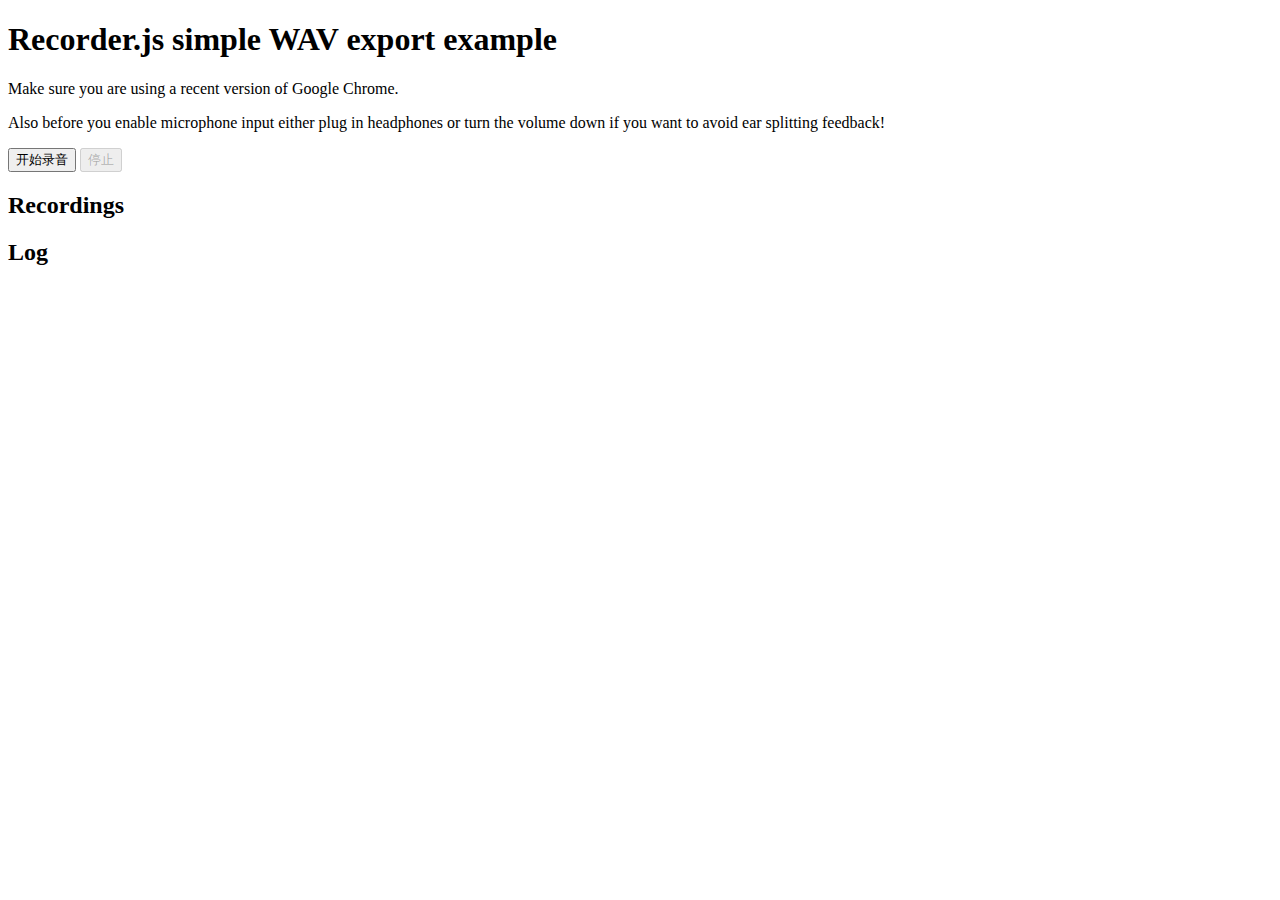
<file: Recorderjs/index.html>
<!DOCTYPE html>

<html>
<head>
	<meta http-equiv="Content-Type" content="text/html; charset=utf-8">
	<title>Live input record and playback</title>
  <style type='text/css'>
    ul { list-style: none; }
    #recordingslist audio { display: block; margin-bottom: 10px; }
  </style>
</head>

<body>
<script src="../assets/js/jquery-3.2.1.min.js" type="text/javascript"></script>
  <h1>Recorder.js simple WAV export example</h1>

  <p>Make sure you are using a recent version of Google Chrome.</p>
  <p>Also before you enable microphone input either plug in headphones or turn the volume down if you want to avoid ear splitting feedback!</p>

  <button onclick="startRecording(this);">开始录音</button>
  <button onclick="stopRecording(this);" disabled>停止</button>
  
  <h2>Recordings</h2>
  <ul id="recordingslist"></ul>
  
  <h2>Log</h2>
  <pre id="log"></pre>

  <script>
  function __log(e, data) {
    log.innerHTML += "\n" + e + " " + (data || '');
  }

  var audio_context;
  var recorder;

  var startUserMedia=function (stream) {
    var input = audio_context.createMediaStreamSource(stream);
    __log('Media stream created.');

    // Uncomment if you want the audio to feedback directly
    //input.connect(audio_context.destination);
    //__log('Input connected to audio context destination.');
    
    recorder = new Recorder(input);
    __log('Recorder initialised.');
  }

  function startRecording(button) {
    recorder && recorder.record();
    button.disabled = true;
    button.nextElementSibling.disabled = false;
    __log('Recording...');
  }

  function stopRecording(button) {
    recorder && recorder.stop();
    button.disabled = true;
    button.previousElementSibling.disabled = false;
    __log('Stopped recording.');
    
    // create WAV download link using audio data blob
    createDownloadLink();
    
    recorder.clear();
  }

  function createDownloadLink() {
    recorder && recorder.exportWAV(function(blob) {
          var fd = new FormData();

                fd.append("userId",1000010);
                fd.append('file', blob);
                // var xhr = new XMLHttpRequest();
                $.ajax({
                    contentType:"multipart/form-data",
                    type:"POST",
                    url:"http://119.23.79.36:8080/upload/UploadVoiceServlet",//192.168.0.128:8888/upload/UploadServlet" AppConfig.uploadVoiceUrl
                    data:fd,
                    dataType:"json",
                    processData:false,
                    contentType:false,
                    success:function(result){
                        alert(result["url"]);
                     
                     var url = result["url"];
                      var li = document.createElement('li');
                      var au = document.createElement('audio');
                      var hf = document.createElement('a');
                      
                      au.controls = true;
                      au.src = url;
                      hf.href = url;
                      hf.download =url;
                      hf.innerHTML = hf.download;
                      li.appendChild(au);
                      li.appendChild(hf);
                      recordingslist.appendChild(li);
                        // audioData.buffer=[];
                        // audioData.size=0;
                        // context.close();
                    }
                });

      /*var url = URL.createObjectURL(blob);
      var li = document.createElement('li');
      var au = document.createElement('audio');
      var hf = document.createElement('a');
      
      au.controls = true;
      au.src = url;
      hf.href = url;
      hf.download = new Date().toISOString() + '.wav';
      hf.innerHTML = hf.download;
      li.appendChild(au);
      li.appendChild(hf);
      recordingslist.appendChild(li);*/
    });
  }

  window.onload = function init() {
    try {
      // webkit shim
      window.AudioContext = window.AudioContext || window.webkitAudioContext;
      navigator.getUserMedia = navigator.getUserMedia || navigator.webkitGetUserMedia;
      window.URL = window.URL || window.webkitURL;
      
      audio_context = new AudioContext;
      // __log('Audio context set up.');
      // __log('navigator.getUserMedia ' + (navigator.getUserMedia ? 'available.' : 'not present!'));
    } catch (e) {
         alert('No web audio support in this browser!');
    }
    
    navigator.getUserMedia({audio: true}, startUserMedia, function(e) {
      // __log('No live audio input: ' + e);
    });
  };
  </script>

  <script src="./dist/recorder.js"></script>
</body>
</html>
</file>
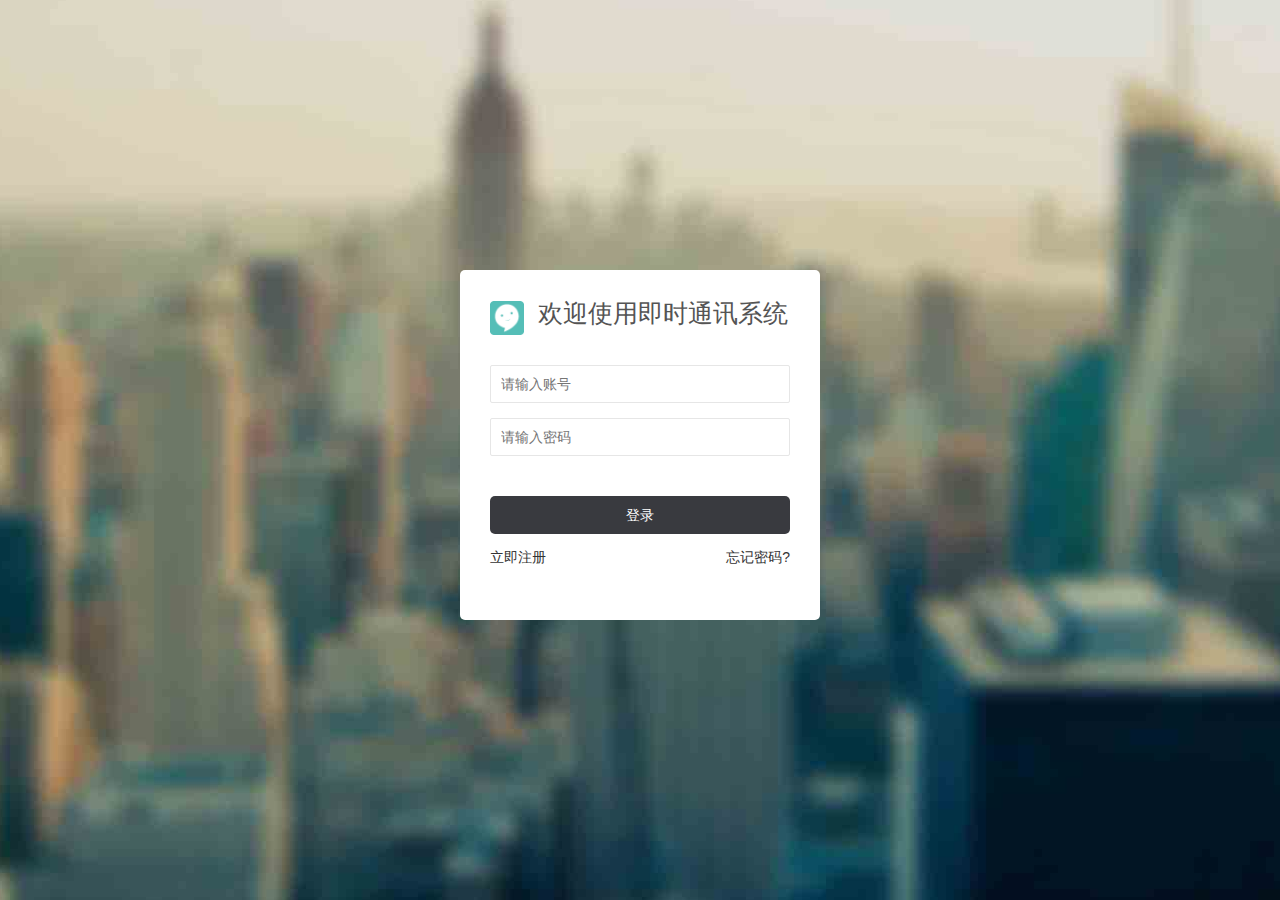
<file: login.html>
<!DOCTYPE html>
<html class="loginHtml">
<head>
	<meta charset="utf-8">
	<title>用户登录·即时通讯系统</title>
	<meta name="renderer" content="webkit">
	<meta http-equiv="X-UA-Compatible" content="IE=edge,chrome=1">
	<meta name="viewport" content="width=device-width, initial-scale=1, maximum-scale=1">
	<meta name="apple-mobile-web-app-status-bar-style" content="black">
	<meta name="apple-mobile-web-app-capable" content="yes">
	<meta name="format-detection" content="telephone=no">
	<link rel="icon" href="./img/favicon.ico">
	<link rel="stylesheet" href="./layui/css/layui.css" media="all" />
	<link rel="stylesheet" href="./css/login-page.css" media="all" />
	<link rel="stylesheet" href="./assets/css/intlTelInput.css">
</head>

<body class="loginBody">
	
	<div  class="login-page">
		<form class="layui-form"  method='post'>
			<div class="layui-form-item input-item" style="margin: 30px auto;">
				<img src="./img/logo.png" style="width: 34px;">
				<span style="font-family: inherit;line-height: 1.1;color: #545454;font-size: 25px;margin-left: 10px">欢迎使用即时通讯系统</span>
			</div>


			<div class="layui-form-item input-item" >
				<input id="telephone" type="text" placeholder="请输入账号" autocomplete="off" name="telephone" class="layui-input" lay-verify="required">
			</div>

			<div class="layui-form-item input-item">
				<input id="password" type="password" placeholder="请输入密码" autocomplete="off" name="password" class="layui-input" lay-verify="required">
			</div>

			<div class="layui-form-item" style="margin-top: 40px;">
				<button id="user_login" class="layui-btn layui-block" lay-filter="user_login" lay-submit  style="background-color: #393A3F; border-radius: 5px;">登录</button>
			</div>

			<div class="layui-form-item layui-row">
				
				<!--<a href="#" onclick="PageSwitch('register_page')"   class="layui-col-xs4 layui-col-sm6 layui-col-md6 layui-col-lg6">立即注册</a>-->
				<a href="#"   class="layui-col-xs4 layui-col-sm6 layui-col-md6 layui-col-lg6">立即注册</a>
				<a href="#" onclick="PageSwitch('reset_passwd_page')" class="layui-col-xs4 layui-col-sm6 layui-col-md6 layui-col-lg6" style="text-align: right;">忘记密码?</a>
			</div>
			<!--<div class="layui-row">
				<p class="layui-col-xs4 layui-col-sm4 layui-col-md4 layui-col-lg4">
					&nbsp;
				</p>
				<p class="layui-col-xs6 layui-col-sm6 layui-col-md6 layui-col-lg6">
					<a href="#" onclick="PageSwitch('qrLogin_page')">APP扫码登录</a>
				</p>
				
			</div>-->
			
		</form>
	 
	</div>

	<div class="qrLogin_page" style="display: none">
		
		<form class="layui-form">
			<div class="layui-form-item input-item" style="margin: 30px auto;">
				<img src="./img/logo.png" style="width: 34px;">
				<span style="font-family: inherit;line-height: 1.1;color: #545454;font-size: 25px;margin-left: 10px">欢迎使用即时通讯系统</span>
			</div>
			<div class="layui-form-item input-item" style="margin-left:50px">
				<div id="code"></div>
				<div id="codeError" style="width: 210px;height: 220px;float: left;margin-top: -220px;background-color: white;opacity: 0.95;display: none">
					<div style="text-align: center;margin-top:80px">
						<p>二维码已失效</p>
						<button class="layui-btn" type="button" onclick="PageSwitch('qrLogin_page')">请点击刷新</button>
					</div>
				</div>
				<div id="successScan" style="width: 210px;height: 220px;float: left;margin-top: -220px;background-color: white;opacity: 0.999;;display: none">
					<div style="text-align: center;margin-top:50px">
						<img src="img/successScan.png" alt="">
						<p>扫描成功</p>
						<p>请在手机上[确认登录]</p>
					</div>
				</div>
			</div>
			
			<div class="layui-row">
				<p class="layui-col-xs4 layui-col-sm4 layui-col-md4 layui-col-lg4">
					&nbsp;
				</p>
				<p class="layui-col-xs6 layui-col-sm6 layui-col-md6 layui-col-lg6">
					<a href="#" onclick="PageSwitch('login-page')">账号密码登录</a>
				</p>
				
			</div>
			
		</form>
	</div>
				
	<div class="register_page"  style="display: none;">

		<form class="layui-form" method='post'>
			<div class="layui-form-item input-item" style="margin: 30px auto;">
				<img src="./img/logo.png" style="width: 34px;">
				<span style="font-family: inherit;line-height: 1.1;color: #545454;font-size: 25px;margin-left: 10px">用户注册</span>
			</div>


			<div class="layui-form-item">
		        <input name="telephone" id="register_telephone" placeholder="手机号" class="layui-input" type="text" lay-verify="required">
		    </div>

			<div class="layui-form-item input-item img-code reg-sms-code">
				<input type="text" name="imgCode"  placeholder="图形码,点击图片刷新" autocomplete="off" id="register_imgcode" class="layui-input">
				<img id="reg-code-img"  onclick="getImgCode(this.id,'register_telephone')"  src="./img/get_img_code.png">
			</div>

		    <div class="layui-form-item checkcode-warp reg-sms-code">
	            <input name="smsCode" id="register_smsCode" lay-verify="required"  placeholder="短信验证码" class="layui-input" type="text">
	           	<button id="getSmsCode" class="get-check-code" onclick="sendmessage(this.id,'register_imgcode','register_telephone',1)" type="button" style="color:red">点击获取验证码</button>
		    </div>
		    

	      	<div class="layui-form-item">
	        	<input name="password" id="register_password" lay-verify="required|passwd" placeholder="密码" class="layui-input" type="password">
	      	</div>

		    <div class="layui-form-item">
		        <input name="repassword" id="register_repass" lay-verify="required|passwd" placeholder="确认密码" class="layui-input" type="password">
		    </div>

		    <div class="layui-form-item">
		       <input name="nickname" placeholder="昵称" lay-verify="required|nickname" class="layui-input" type="text">
		    </div>

		    <div class="layui-form-item checkcode-warp register_inviteCode" style="display: none;">
	            <input name="inviteCode" id="" lay-verify="required"  placeholder="邀请码" class="layui-input" type="text">
		    </div>
		      
		    <div class="layui-form-item">
		        <button class="layui-btn layui-btn-fluid" lay-filter="register-submit" lay-submit >注 册</button>
		    </div>

		    <div class="layui-trans layui-form-item layadmin-user-login-other">
		        <a  class="layadmin-user-jump-change layadmin-link" href="#" onclick="PageSwitch('login-page')">已有帐号? 登录</a>
		    </div>
			
		</form>

	</div>


	<!-- 忘记密码 -->
	<div class="reset_passwd_page" style="display: none;">
		<form class="layui-form"  method='post'>
			<div class="layui-form-item input-item" style="margin: 30px auto;">
				<img src="./img/logo.png" style="width: 34px;">
				<span style="font-family: inherit;line-height: 1.1;color: #545454;font-size: 25px;margin-left: 10px">重置密码</span>
			</div>
 
			<div class="layui-form-item">
		        <input id="resetPwd_telephone" name="telephone"  lay-verify="required|phone"  placeholder="手机号" class="layui-input" type="text">
		    </div>

		   	<div class="layui-form-item input-item img-code">
				<input type="text" placeholder="图形码,点击图片刷新" autocomplete="off" id="resetPwd_imgcode" class="layui-input">
				<img id="reset-pwd-img" onclick="getImgCode(this.id,'resetPwd_telephone')" src="./img/get_img_code.png"> 
			</div>

		    <div class="layui-form-item checkcode-warp">
	            <input name="smsCode" id="resetPwd_smsCode"  placeholder="短信验证码" class="layui-input" type="text">
	           	<button id="resetPwd_getSmsCode" class="get-check-code" type="button" onclick="sendmessage(this.id,'resetPwd_imgcode','resetPwd_telephone',0)" style="color:red">点击获取验证码</button>
		    </div>

	      	<div class="layui-form-item">
	        	<input name="password" id="reset_password"  placeholder="新密码" class="layui-input" type="password">
	      	</div>

		    <div class="layui-form-item">
		        <input name="rePassword" id="reset_repass"  placeholder="确认密码" class="layui-input" type="password">
		    </div>
		      
		    <div class="layui-form-item">
		        <button class="layui-btn layui-btn-fluid" lay-filter="reset-passwd-submit" lay-submit>确认重置</button>
		    </div>

		    <div class="layui-trans layui-form-item layadmin-user-login-other">
		        <a  class="layadmin-user-jump-change layadmin-link layui-hide-xs" href="#" onclick="PageSwitch('login-page')">返回登录</a>
		    </div>
		</form>
	</div>

	
	<script  type="text/javascript" charset="UTF-8">
		(function(){
			//ie,包括ie11
		    if (!!window.ActiveXObject || "ActiveXObject" in window){
		        alert("暂时不支持 ie 浏览器，请使用 Chrome、火狐、UC 等浏览器访问");
		        document.execCommand("stop");
		    }
		})();
	</script>
	<link rel="stylesheet" type="text/css" href="css/xcConfirm.css"/> <!-- 自定义弹框    -->

	<script src="./assets/js/jquery-1.11.3.min.js" type="text/javascript"></script>
	<script src="./assets/js/jquery.md5.js" type="text/javascript"></script>
	<script	src="./assets/js/jquery.qrcode.min.js" type="text/javascript"></script>
	<!-- <script src="./assets/js/utils.js" type="text/javascript"></script> -->
	<script src="./layui/layui.js" type="text/javascript"></script>

	<script src="js/xcConfirm.js" type="text/javascript"></script> <!-- 自定义弹框    -->

	<script src="./js/commons.js" type="text/javascript"></script>
	<script src="./js/_coolchat-commons.js" type="text/javascript"></script>
	<script src="./js/chat-sdk.js" type="text/javascript"></script>
	<script src="./assets/js/jquery.cookie.js" type="text/javascript"></script>
	
	<script src="./assets/js/intlTelInput.js" type="text/javascript"></script>
	<!-- 本地数据库 相关 -->
	<script src="./assets/js/cookieStorage.js" type="text/javascript"></script>
	<script src="./assets/js/localStoreage.js" type="text/javascript"></script>
	<script src="./js/dbUtils.js" type="text/javascript"></script>
	<script src="./js/dataUtils.js" type="text/javascript"></script>

	<script src="js/webim.js"></script>
	
	<script src="./js/_coolchat-login.js" type="text/javascript"></script>

	<!-- 客服模块相关js -->
	<script src="./js/customerService.js" type="text/javascript"></script>
	
	<!-- <script type="text/javascript" src="login.js"></script> -->
	<script  type="text/javascript" charset="UTF-8">

		(function(){
			var regeditPhoneOrName;// 0:手机号注册，1：用户名注册
			try {
                mySdk.getConfig(function(result){
                    regeditPhoneOrName = result.regeditPhoneOrName;
                    tigLog("====> initConfig > "+JSON.stringify(result));
                });	
            }catch (e) {
				regeditPhoneOrName = 0;
            }
            
            if(0 == regeditPhoneOrName){
                //登录区号
                $("#telephone").intlTelInput({
                    autoHideDialCode: false,
                    autoPlaceholder: "off",
                    dropdownContainer: "body",
                    geoIpLookup: null,
                    //初始国家
                    initialCountry: "cn",
                    nationalMode: false,
                    preferredCountries: ['cn', 'my'],
                    separateDialCode: true,
                    utilsScript: "assets/js/utils.js",
                });

                //注册区号
                $("#register_telephone").intlTelInput({
                    autoHideDialCode: false,
                    autoPlaceholder: "off",
                    dropdownContainer: "body",
                    geoIpLookup: null,
                    //初始国家
                    initialCountry: "cn",
                    nationalMode: false,
                    preferredCountries: ['cn', 'my'],
                    separateDialCode: true,
                    utilsScript: "assets/js/utils.js",
                });

                //重置密码区号
                $("#resetPwd_telephone").intlTelInput({
                    autoHideDialCode: false,
                    autoPlaceholder: "off",
                    dropdownContainer: "body",
                    geoIpLookup: null,
                    //初始国家
                    initialCountry: "cn",
                    nationalMode: false,
                    preferredCountries: ['cn', 'my'],
                    separateDialCode: true,
                    utilsScript: "assets/js/utils.js",
                });
			}


			
		})();

	</script>
</body>
</html>
</file>
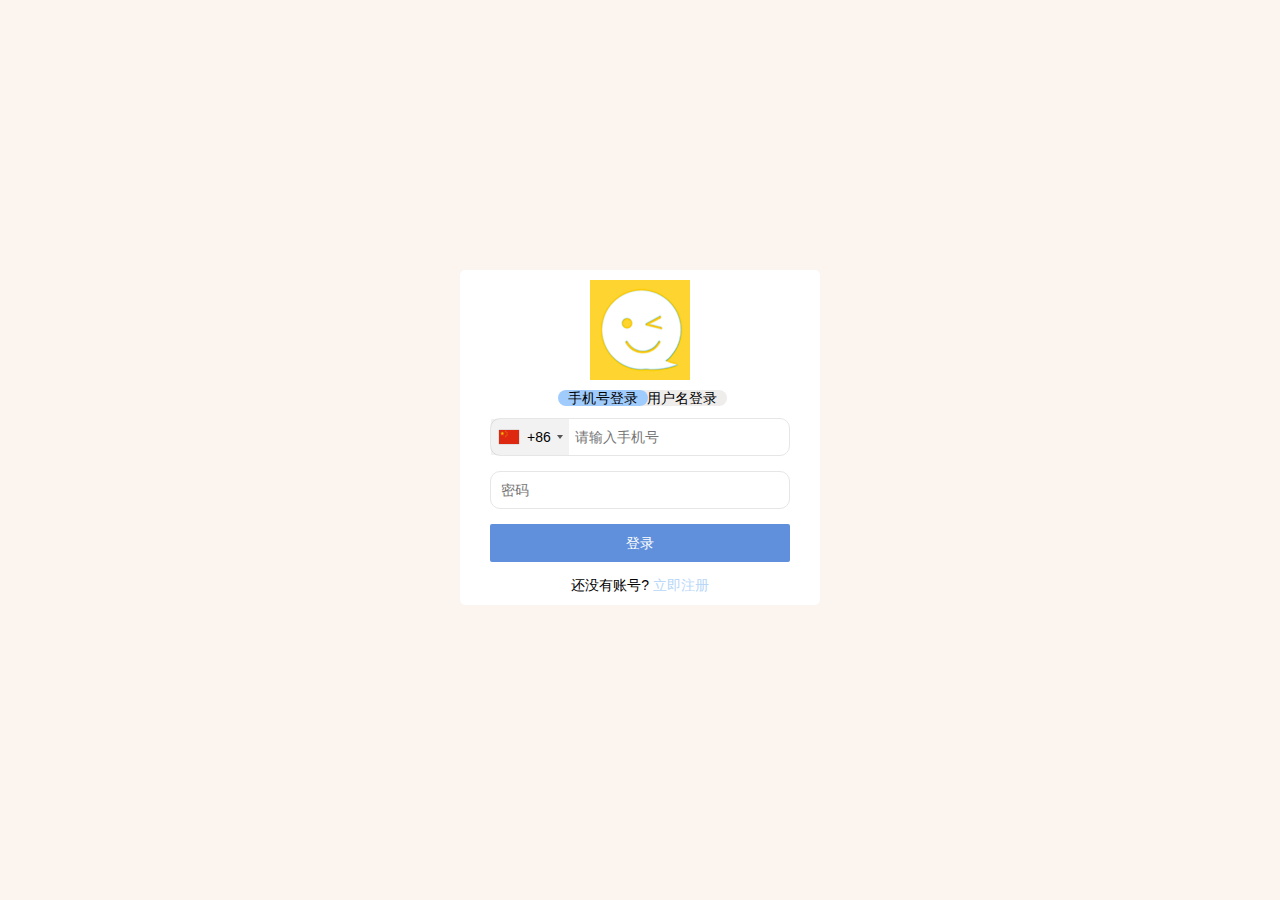
<file: login1.html>
<!DOCTYPE html>
<html lang="en">
<head>
    <meta charset="utf-8">
    <title>用户登录·即时通讯系统</title>
    <meta name="renderer" content="webkit">
    <meta http-equiv="X-UA-Compatible" content="IE=edge,chrome=1">
    <meta name="viewport" content="width=device-width, initial-scale=1, maximum-scale=1">
    <meta name="apple-mobile-web-app-status-bar-style" content="black">
    <meta name="apple-mobile-web-app-capable" content="yes">
    <meta name="format-detection" content="telephone=no">
    <link rel="stylesheet" href="./layui/css/layui.css" media="all"/>
    <link rel="stylesheet" href="./css/login1.css" media="all"/>
    <link rel="stylesheet" href="./assets/css/intlTelInput.css">


</head>
<body class="login-body">
<div class="index-page">
    <div class="login-images">
    </div>
    <div class="login-head login-title">
        <div class="login">
            <span class="head-title phone-title">手机号登录</span>
            <span class="head-title user-title">用户名登录</span>
        </div>
        <div class="register-title register">
            <span class="head-title phone-title">手机号注册</span>
            <span class="head-title user-title">用户名注册</span>
        </div>
    </div>
    <div class="login-page login">
        <form class="layui-form"  method='post'>
            <div class="layui-form-item">
                <input id="telephone" type="text" placeholder="请输入手机号" autocomplete="off" name="telephone"
                       class="layui-input" lay-verify="required">
                <input id="account" type="text" placeholder="请输入账号" autocomplete="off" name="telephone"
                       class="layui-input" style="display: none" lay-verify="required">
            </div>
            <div class="layui-form-item">
                <input name="password" id="password" lay-verify="required" placeholder="密码"
                       class="layui-input" type="password">
            </div>

            <!--<div class="layui-form-item checkcode-warp register_inviteCode" style="display: none;">
                <input name="inviteCode" id="inviteCode" lay-verify="required" placeholder="邀请码" class="layui-input"
                       type="text">
            </div>-->
            <!--<div class="layui-form-item input-item img-code">
                <input type="text" placeholder="图形码,点击图片刷新" autocomplete="off" id="resetPwd_imgcode"
                       class="layui-input">
                <img id="reset-pwd-img" onclick="getImgCode(this.id,'resetPwd_telephone')" src="./img/get_img_code.png">
            </div>-->
            <!-- <div class="layui-form-item checkcode-warp">
                 <div class="smsCodeInput">
                     <input name="smsCode" id="resetPwd_smsCode" placeholder="短信验证码" class="layui-input" type="text">
                 </div>
                 <div class="smsCodeButton">
                     <button id="resetPwd_getSmsCode" class="get-check-code layui-btn layui-block" type="button"
                             onclick="sendmessage(this.id,'resetPwd_imgcode','resetPwd_telephone',0)">
                         获取验证码
                     </button>
                 </div>
             </div>-->

            <div class="layui-form-item">
                <button id="user_login" class="layui-btn layui-block" lay-filter="user_login" lay-submit
                        style="background-color: #6090dc; width:100%">登录
                </button>

            </div>
        </form>
    </div>
    <div class="register-page register"  style="display: none;">
        <form class="layui-form" method='post'>
            <div class="layui-form-item input-item">
                <input id="register_telephone" type="text" placeholder="请输入手机号" autocomplete="off" name="telephone"
                       class="layui-input" lay-verify="required">
                <input id="register_account" type="text" placeholder="请输入账号" autocomplete="off" name="telephone"
                       class="layui-input" style="display: none" lay-verify="required">
            </div>
            <div class="layui-form-item">
                <input name="password" id="register_password" lay-verify="required|passwd" placeholder="密码"
                       class="layui-input" type="password">
            </div>

            <div class="layui-form-item">
                <input name="repassword" id="register_repass" lay-verify="required|passwd" placeholder="确认密码"
                       class="layui-input" type="password">
            </div>
            <!--<div class="layui-form-item checkcode-warp register_inviteCode" style="display: none;">
                <input name="inviteCode" id="register_inviteCode" lay-verify="required" placeholder="邀请码"
                       class="layui-input"
                       type="text">
            </div>-->
            <!--<div class="layui-form-item input-item img-code">
                <input type="text" placeholder="图形码,点击图片刷新" autocomplete="off" id="resetPwd_imgcode"
                       class="layui-input">
                <img id="reset-pwd-img" onclick="getImgCode(this.id,'resetPwd_telephone')" src="./img/get_img_code.png">
            </div>-->
            <!--<div class="layui-form-item checkcode-warp">
                <div class="smsCodeInput">
                    <input name="smsCode" id="resetPwd_smsCode" placeholder="短信验证码" class="layui-input" type="text">
                </div>
                <div class="smsCodeButton">
                    <button id="resetPwd_getSmsCode" class="get-check-code layui-btn layui-block" type="button"
                            onclick="sendmessage(this.id,'resetPwd_imgcode','resetPwd_telephone',0)">
                        获取验证码
                    </button>
                </div>
            </div>-->

            <div class="layui-form-item">
                <!--<button  class="layui-btn layui-block" lay-filter="user_login" lay-submit
                        style="background-color: #6090dc; width:100%">注册
                </button>-->
                <button id="user_register" class="layui-btn layui-btn-fluid" lay-filter="register-submit" lay-submit style="background-color: #6090dc; width:100%">注 册</button>
            </div>


        </form>
    </div>
    <div class="login-tail login-title">
        <div class="register">
            <span class="tail-title">有账号?</span>
            <span id="toLogin" class="tail-title" style="color:#b8d7f9">登录</span>
        </div>
        <div class="register-title login">
            <span class="tail-title">还没有账号?</span>
            <span id="toRigister" class="tail-title" style="color:#b8d7f9">立即注册</span>
        </div>
    </div>
</div>

<script type="text/javascript" charset="UTF-8">
    (function () {
        //ie,包括ie11
        if (!!window.ActiveXObject || "ActiveXObject" in window) {
            alert("暂时不支持 ie 浏览器，请使用 Chrome、火狐、UC 等浏览器访问");
            document.execCommand("stop");
        }
    })();
</script>
<link rel="stylesheet" type="text/css" href="css/xcConfirm.css"/> <!-- 自定义弹框    -->

<script src="./assets/js/jquery-1.11.3.min.js" type="text/javascript"></script>
<script src="./assets/js/jquery.md5.js" type="text/javascript"></script>
<script src="./assets/js/jquery.qrcode.min.js" type="text/javascript"></script>
<!-- <script src="./assets/js/utils.js" type="text/javascript"></script> -->
<script src="./layui/layui.js" type="text/javascript"></script>

<script src="js/xcConfirm.js" type="text/javascript"></script> <!-- 自定义弹框    -->

<script src="./js/commons.js" type="text/javascript"></script>
<script src="./js/_coolchat-commons.js" type="text/javascript"></script>
<script src="./js/chat-sdk.js" type="text/javascript"></script>
<script src="./assets/js/jquery.cookie.js" type="text/javascript"></script>

<script src="./assets/js/intlTelInput.js" type="text/javascript"></script>
<!-- 本地数据库 相关 -->
<script src="./assets/js/cookieStorage.js" type="text/javascript"></script>
<script src="./assets/js/localStoreage.js" type="text/javascript"></script>
<script src="./js/dbUtils.js" type="text/javascript"></script>
<script src="./js/dataUtils.js" type="text/javascript"></script>

<script src="js/webim.js"></script>

<!--<script src="./js/_coolchat-login.js" type="text/javascript"></script>-->
<script src="./js/login.js" type="text/javascript"></script>

<!-- 客服模块相关js -->
<script src="./js/customerService.js" type="text/javascript"></script>
<!-- <script type="text/javascript" src="login.js"></script> -->
<script type="text/javascript" charset="UTF-8">
    (function(){
        var regeditPhoneOrName;// 0:手机号注册，1：用户名注册
        try {
            mySdk.getConfig(function(result){
                regeditPhoneOrName = result.regeditPhoneOrName;
                tigLog("====> initConfig > "+JSON.stringify(result));
            });
        }catch (e) {
            regeditPhoneOrName = 0;
        }
        $('#account,#register_account').attr('lay-verify',null);
        //登录区号
        $("#telephone,#register_telephone").intlTelInput({
            autoHideDialCode: false,
            autoPlaceholder: "off",
            dropdownContainer: "body",
            geoIpLookup: null,
            //初始国家
            initialCountry: "cn",
            nationalMode: false,
            preferredCountries: ['cn', 'my'],
            separateDialCode: true,
            utilsScript: "assets/js/utils.js",
        });
        $(".register").hide();
        $(".login").show();
        $(".phone-title").click(function(){
            $(this).css({"background-color":"#a0ccfd","position":"relative","left":"10px","z-index":"1"});
            $(".user-title").css({"background-color":"#eeedec","position":"relative","left":"-5px","z-index":"0"});
            $('#telephone,#register_telephone').closest('.intl-tel-input').show();
            //登录区号
            $("#telephone,#register_telephone").intlTelInput({
                autoHideDialCode: false,
                autoPlaceholder: "off",
                dropdownContainer: "body",
                geoIpLookup: null,
                //初始国家
                initialCountry: "cn",
                nationalMode: false,
                preferredCountries: ['cn', 'my'],
                separateDialCode: true,
                utilsScript: "assets/js/utils.js",
            });
            $('#account,#register_account').hide();
            $('#account,#register_account').attr('lay-verify',null);
            $('#telephone,#register_telephone').attr('lay-verify',"required");
        });


        $(".user-title").click(function(){
            $(this).css({"background-color":"#a0ccfd","position":"relative","left":"-5px","z-index":"1"});
            $(".phone-title").css({"background-color":"#eeedec","position":"relative","left":"10px","z-index":"0"});
            $('#telephone,#register_telephone').closest('.intl-tel-input').hide();
            $('#account,#register_account').show();
            $('#account,#register_account').attr('lay-verify',"required");
            $('#telephone,#register_telephone').attr('lay-verify',null);
        });
        $('#toLogin').click(function () {
            $(".register").hide();
            $(".login").show();
            $(".phone-title").css({"background-color":"#a0ccfd","position":"relative","left":"10px","z-index":"1"});
            $(".user-title").css({"background-color":"#eeedec","position":"relative","left":"-5px","z-index":"0"});
            $(".phone-title").click();
        });
        $('#toRigister').click(function () {
            $(".register").show();
            $(".login").hide();
            $(".phone-title").css({"background-color":"#a0ccfd","position":"relative","left":"10px","z-index":"1"});
            $(".user-title").css({"background-color":"#eeedec","position":"relative","left":"-5px","z-index":"0"});
            $(".phone-title").click();
        });
        if(0 == regeditPhoneOrName){
            //注册区号
            $("#register_telephone").intlTelInput({
                autoHideDialCode: false,
                autoPlaceholder: "off",
                dropdownContainer: "body",
                geoIpLookup: null,
                //初始国家
                initialCountry: "cn",
                nationalMode: false,
                preferredCountries: ['cn', 'my'],
                separateDialCode: true,
                utilsScript: "assets/js/utils.js",
            });
        }else{

        }
    })();

</script>

</body>
</html>
</file>
<file: layui/css/layui.css>
/** layui-v2.4.3 MIT License By https://www.layui.com */
 .layui-inline,img{display:inline-block;vertical-align:middle}h1,h2,h3,h4,h5,h6{font-weight:400}.layui-edge,.layui-header,.layui-inline,.layui-main{position:relative}.layui-btn,.layui-edge,.layui-inline,img{vertical-align:middle}.layui-btn,.layui-disabled,.layui-icon,.layui-unselect{-webkit-user-select:none;-ms-user-select:none;-moz-user-select:none}blockquote,body,button,dd,div,dl,dt,form,h1,h2,h3,h4,h5,h6,input,li,ol,p,pre,td,textarea,th,ul{margin:0;padding:0;-webkit-tap-highlight-color:rgba(0,0,0,0)}a:active,a:hover{outline:0}img{border:none}li{list-style:none}table{border-collapse:collapse;border-spacing:0}h4,h5,h6{font-size:100%}button,input,optgroup,option,select,textarea{font-family:inherit;font-size:inherit;font-style:inherit;font-weight:inherit;outline:0}pre{white-space:pre-wrap;white-space:-moz-pre-wrap;white-space:-pre-wrap;white-space:-o-pre-wrap;word-wrap:break-word}body{line-height:24px;font:14px Helvetica Neue,Helvetica,PingFang SC,Tahoma,Arial,sans-serif}hr{height:1px;margin:10px 0;border:0;clear:both}a{color:#333;text-decoration:none}a:hover{color:#777}a cite{font-style:normal;*cursor:pointer}.layui-border-box,.layui-border-box *{box-sizing:border-box}.layui-box,.layui-box *{box-sizing:content-box}.layui-clear{clear:both;*zoom:1}.layui-clear:after{content:'\20';clear:both;*zoom:1;display:block;height:0}.layui-inline{*display:inline;*zoom:1}.layui-edge{display:inline-block;width:0;height:0;border-width:6px;border-style:dashed;border-color:transparent;overflow:hidden}.layui-edge-top{top:-4px;border-bottom-color:#999;border-bottom-style:solid}.layui-edge-right{border-left-color:#999;border-left-style:solid}.layui-edge-bottom{top:2px;border-top-color:#999;border-top-style:solid}.layui-edge-left{border-right-color:#999;border-right-style:solid}.layui-elip{text-overflow:ellipsis;overflow:hidden;white-space:nowrap}.layui-disabled,.layui-disabled:hover{color:#d2d2d2!important;cursor:not-allowed!important}.layui-circle{border-radius:100%}.layui-show{display:block!important}.layui-hide{display:none!important}@font-face{font-family:layui-icon;src:url(../font/iconfont.eot?v=240);src:url(../font/iconfont.eot?v=240#iefix) format('embedded-opentype'),url(../font/iconfont.svg?v=240#iconfont) format('svg'),url(../font/iconfont.woff?v=240) format('woff'),url(../font/iconfont.ttf?v=240) format('truetype')}.layui-icon{font-family:layui-icon!important;font-size:16px;font-style:normal;-webkit-font-smoothing:antialiased;-moz-osx-font-smoothing:grayscale}.layui-icon-reply-fill:before{content:"\e611"}.layui-icon-set-fill:before{content:"\e614"}.layui-icon-menu-fill:before{content:"\e60f"}.layui-icon-search:before{content:"\e615"}.layui-icon-share:before{content:"\e641"}.layui-icon-set-sm:before{content:"\e620"}.layui-icon-engine:before{content:"\e628"}.layui-icon-close:before{content:"\1006"}.layui-icon-close-fill:before{content:"\1007"}.layui-icon-chart-screen:before{content:"\e629"}.layui-icon-star:before{content:"\e600"}.layui-icon-circle-dot:before{content:"\e617"}.layui-icon-chat:before{content:"\e606"}.layui-icon-release:before{content:"\e609"}.layui-icon-list:before{content:"\e60a"}.layui-icon-chart:before{content:"\e62c"}.layui-icon-ok-circle:before{content:"\1005"}.layui-icon-layim-theme:before{content:"\e61b"}.layui-icon-table:before{content:"\e62d"}.layui-icon-right:before{content:"\e602"}.layui-icon-left:before{content:"\e603"}.layui-icon-cart-simple:before{content:"\e698"}.layui-icon-face-cry:before{content:"\e69c"}.layui-icon-face-smile:before{content:"\e6af"}.layui-icon-survey:before{content:"\e6b2"}.layui-icon-tree:before{content:"\e62e"}.layui-icon-upload-circle:before{content:"\e62f"}.layui-icon-add-circle:before{content:"\e61f"}.layui-icon-download-circle:before{content:"\e601"}.layui-icon-templeate-1:before{content:"\e630"}.layui-icon-util:before{content:"\e631"}.layui-icon-face-surprised:before{content:"\e664"}.layui-icon-edit:before{content:"\e642"}.layui-icon-speaker:before{content:"\e645"}.layui-icon-down:before{content:"\e61a"}.layui-icon-file:before{content:"\e621"}.layui-icon-layouts:before{content:"\e632"}.layui-icon-rate-half:before{content:"\e6c9"}.layui-icon-add-circle-fine:before{content:"\e608"}.layui-icon-prev-circle:before{content:"\e633"}.layui-icon-read:before{content:"\e705"}.layui-icon-404:before{content:"\e61c"}.layui-icon-carousel:before{content:"\e634"}.layui-icon-help:before{content:"\e607"}.layui-icon-code-circle:before{content:"\e635"}.layui-icon-water:before{content:"\e636"}.layui-icon-username:before{content:"\e66f"}.layui-icon-find-fill:before{content:"\e670"}.layui-icon-about:before{content:"\e60b"}.layui-icon-location:before{content:"\e715"}.layui-icon-up:before{content:"\e619"}.layui-icon-pause:before{content:"\e651"}.layui-icon-date:before{content:"\e637"}.layui-icon-layim-uploadfile:before{content:"\e61d"}.layui-icon-delete:before{content:"\e640"}.layui-icon-play:before{content:"\e652"}.layui-icon-top:before{content:"\e604"}.layui-icon-friends:before{content:"\e612"}.layui-icon-refresh-3:before{content:"\e9aa"}.layui-icon-ok:before{content:"\e605"}.layui-icon-layer:before{content:"\e638"}.layui-icon-face-smile-fine:before{content:"\e60c"}.layui-icon-dollar:before{content:"\e659"}.layui-icon-group:before{content:"\e613"}.layui-icon-layim-download:before{content:"\e61e"}.layui-icon-picture-fine:before{content:"\e60d"}.layui-icon-link:before{content:"\e64c"}.layui-icon-diamond:before{content:"\e735"}.layui-icon-log:before{content:"\e60e"}.layui-icon-rate-solid:before{content:"\e67a"}.layui-icon-fonts-del:before{content:"\e64f"}.layui-icon-unlink:before{content:"\e64d"}.layui-icon-fonts-clear:before{content:"\e639"}.layui-icon-triangle-r:before{content:"\e623"}.layui-icon-circle:before{content:"\e63f"}.layui-icon-radio:before{content:"\e643"}.layui-icon-align-center:before{content:"\e647"}.layui-icon-align-right:before{content:"\e648"}.layui-icon-align-left:before{content:"\e649"}.layui-icon-loading-1:before{content:"\e63e"}.layui-icon-return:before{content:"\e65c"}.layui-icon-fonts-strong:before{content:"\e62b"}.layui-icon-upload:before{content:"\e67c"}.layui-icon-dialogue:before{content:"\e63a"}.layui-icon-video:before{content:"\e6ed"}.layui-icon-headset:before{content:"\e6fc"}.layui-icon-cellphone-fine:before{content:"\e63b"}.layui-icon-add-1:before{content:"\e654"}.layui-icon-face-smile-b:before{content:"\e650"}.layui-icon-fonts-html:before{content:"\e64b"}.layui-icon-form:before{content:"\e63c"}.layui-icon-cart:before{content:"\e657"}.layui-icon-camera-fill:before{content:"\e65d"}.layui-icon-tabs:before{content:"\e62a"}.layui-icon-fonts-code:before{content:"\e64e"}.layui-icon-fire:before{content:"\e756"}.layui-icon-set:before{content:"\e716"}.layui-icon-fonts-u:before{content:"\e646"}.layui-icon-triangle-d:before{content:"\e625"}.layui-icon-tips:before{content:"\e702"}.layui-icon-picture:before{content:"\e64a"}.layui-icon-more-vertical:before{content:"\e671"}.layui-icon-flag:before{content:"\e66c"}.layui-icon-loading:before{content:"\e63d"}.layui-icon-fonts-i:before{content:"\e644"}.layui-icon-refresh-1:before{content:"\e666"}.layui-icon-rmb:before{content:"\e65e"}.layui-icon-home:before{content:"\e68e"}.layui-icon-user:before{content:"\e770"}.layui-icon-notice:before{content:"\e667"}.layui-icon-login-weibo:before{content:"\e675"}.layui-icon-voice:before{content:"\e688"}.layui-icon-upload-drag:before{content:"\e681"}.layui-icon-login-qq:before{content:"\e676"}.layui-icon-snowflake:before{content:"\e6b1"}.layui-icon-file-b:before{content:"\e655"}.layui-icon-template:before{content:"\e663"}.layui-icon-auz:before{content:"\e672"}.layui-icon-console:before{content:"\e665"}.layui-icon-app:before{content:"\e653"}.layui-icon-prev:before{content:"\e65a"}.layui-icon-website:before{content:"\e7ae"}.layui-icon-next:before{content:"\e65b"}.layui-icon-component:before{content:"\e857"}.layui-icon-more:before{content:"\e65f"}.layui-icon-login-wechat:before{content:"\e677"}.layui-icon-shrink-right:before{content:"\e668"}.layui-icon-spread-left:before{content:"\e66b"}.layui-icon-camera:before{content:"\e660"}.layui-icon-note:before{content:"\e66e"}.layui-icon-refresh:before{content:"\e669"}.layui-icon-female:before{content:"\e661"}.layui-icon-male:before{content:"\e662"}.layui-icon-password:before{content:"\e673"}.layui-icon-senior:before{content:"\e674"}.layui-icon-theme:before{content:"\e66a"}.layui-icon-tread:before{content:"\e6c5"}.layui-icon-praise:before{content:"\e6c6"}.layui-icon-star-fill:before{content:"\e658"}.layui-icon-rate:before{content:"\e67b"}.layui-icon-template-1:before{content:"\e656"}.layui-icon-vercode:before{content:"\e679"}.layui-icon-cellphone:before{content:"\e678"}.layui-icon-screen-full:before{content:"\e622"}.layui-icon-screen-restore:before{content:"\e758"}.layui-icon-cols:before{content:"\e610"}.layui-icon-export:before{content:"\e67d"}.layui-icon-print:before{content:"\e66d"}.layui-icon-slider:before{content:"\e714"}.layui-main{width:1140px;margin:0 auto}.layui-header{z-index:1000;height:60px}.layui-header a:hover{transition:all .5s;-webkit-transition:all .5s}.layui-side{position:fixed;left:0;top:0;bottom:0;z-index:999;width:200px;overflow-x:hidden}.layui-side-scroll{position:relative;width:220px;height:100%;overflow-x:hidden}.layui-body{position:absolute;left:200px;right:0;top:0;bottom:0;z-index:998;width:auto;overflow:hidden;overflow-y:auto;box-sizing:border-box}.layui-layout-body{overflow:hidden}.layui-layout-admin .layui-header{background-color:#23262E}.layui-layout-admin .layui-side{top:60px;width:200px;overflow-x:hidden}.layui-layout-admin .layui-body{top:60px;bottom:44px}.layui-layout-admin .layui-main{width:auto;margin:0 15px}.layui-layout-admin .layui-footer{position:fixed;left:200px;right:0;bottom:0;height:44px;line-height:44px;padding:0 15px;background-color:#eee}.layui-layout-admin .layui-logo{position:absolute;left:0;top:0;width:200px;height:100%;line-height:60px;text-align:center;color:#009688;font-size:16px}.layui-layout-admin .layui-header .layui-nav{background:0 0}.layui-layout-left{position:absolute!important;left:200px;top:0}.layui-layout-right{position:absolute!important;right:0;top:0}.layui-container{position:relative;margin:0 auto;padding:0 15px;box-sizing:border-box}.layui-fluid{position:relative;margin:0 auto;padding:0 15px}.layui-row:after,.layui-row:before{content:'';display:block;clear:both}.layui-col-lg1,.layui-col-lg10,.layui-col-lg11,.layui-col-lg12,.layui-col-lg2,.layui-col-lg3,.layui-col-lg4,.layui-col-lg5,.layui-col-lg6,.layui-col-lg7,.layui-col-lg8,.layui-col-lg9,.layui-col-md1,.layui-col-md10,.layui-col-md11,.layui-col-md12,.layui-col-md2,.layui-col-md3,.layui-col-md4,.layui-col-md5,.layui-col-md6,.layui-col-md7,.layui-col-md8,.layui-col-md9,.layui-col-sm1,.layui-col-sm10,.layui-col-sm11,.layui-col-sm12,.layui-col-sm2,.layui-col-sm3,.layui-col-sm4,.layui-col-sm5,.layui-col-sm6,.layui-col-sm7,.layui-col-sm8,.layui-col-sm9,.layui-col-xs1,.layui-col-xs10,.layui-col-xs11,.layui-col-xs12,.layui-col-xs2,.layui-col-xs3,.layui-col-xs4,.layui-col-xs5,.layui-col-xs6,.layui-col-xs7,.layui-col-xs8,.layui-col-xs9{position:relative;display:block;box-sizing:border-box}.layui-col-xs1,.layui-col-xs10,.layui-col-xs11,.layui-col-xs12,.layui-col-xs2,.layui-col-xs3,.layui-col-xs4,.layui-col-xs5,.layui-col-xs6,.layui-col-xs7,.layui-col-xs8,.layui-col-xs9{float:left}.layui-col-xs1{width:8.33333333%}.layui-col-xs2{width:16.66666667%}.layui-col-xs3{width:25%}.layui-col-xs4{width:33.33333333%}.layui-col-xs5{width:41.66666667%}.layui-col-xs6{width:50%}.layui-col-xs7{width:58.33333333%}.layui-col-xs8{width:66.66666667%}.layui-col-xs9{width:75%}.layui-col-xs10{width:83.33333333%}.layui-col-xs11{width:91.66666667%}.layui-col-xs12{width:100%}.layui-col-xs-offset1{margin-left:8.33333333%}.layui-col-xs-offset2{margin-left:16.66666667%}.layui-col-xs-offset3{margin-left:25%}.layui-col-xs-offset4{margin-left:33.33333333%}.layui-col-xs-offset5{margin-left:41.66666667%}.layui-col-xs-offset6{margin-left:50%}.layui-col-xs-offset7{margin-left:58.33333333%}.layui-col-xs-offset8{margin-left:66.66666667%}.layui-col-xs-offset9{margin-left:75%}.layui-col-xs-offset10{margin-left:83.33333333%}.layui-col-xs-offset11{margin-left:91.66666667%}.layui-col-xs-offset12{margin-left:100%}@media screen and (max-width:768px){.layui-hide-xs{display:none!important}.layui-show-xs-block{display:block!important}.layui-show-xs-inline{display:inline!important}.layui-show-xs-inline-block{display:inline-block!important}}@media screen and (min-width:768px){.layui-container{width:750px}.layui-hide-sm{display:none!important}.layui-show-sm-block{display:block!important}.layui-show-sm-inline{display:inline!important}.layui-show-sm-inline-block{display:inline-block!important}.layui-col-sm1,.layui-col-sm10,.layui-col-sm11,.layui-col-sm12,.layui-col-sm2,.layui-col-sm3,.layui-col-sm4,.layui-col-sm5,.layui-col-sm6,.layui-col-sm7,.layui-col-sm8,.layui-col-sm9{float:left}.layui-col-sm1{width:8.33333333%}.layui-col-sm2{width:16.66666667%}.layui-col-sm3{width:25%}.layui-col-sm4{width:33.33333333%}.layui-col-sm5{width:41.66666667%}.layui-col-sm6{width:50%}.layui-col-sm7{width:58.33333333%}.layui-col-sm8{width:66.66666667%}.layui-col-sm9{width:75%}.layui-col-sm10{width:83.33333333%}.layui-col-sm11{width:91.66666667%}.layui-col-sm12{width:100%}.layui-col-sm-offset1{margin-left:8.33333333%}.layui-col-sm-offset2{margin-left:16.66666667%}.layui-col-sm-offset3{margin-left:25%}.layui-col-sm-offset4{margin-left:33.33333333%}.layui-col-sm-offset5{margin-left:41.66666667%}.layui-col-sm-offset6{margin-left:50%}.layui-col-sm-offset7{margin-left:58.33333333%}.layui-col-sm-offset8{margin-left:66.66666667%}.layui-col-sm-offset9{margin-left:75%}.layui-col-sm-offset10{margin-left:83.33333333%}.layui-col-sm-offset11{margin-left:91.66666667%}.layui-col-sm-offset12{margin-left:100%}}@media screen and (min-width:992px){.layui-container{width:970px}.layui-hide-md{display:none!important}.layui-show-md-block{display:block!important}.layui-show-md-inline{display:inline!important}.layui-show-md-inline-block{display:inline-block!important}.layui-col-md1,.layui-col-md10,.layui-col-md11,.layui-col-md12,.layui-col-md2,.layui-col-md3,.layui-col-md4,.layui-col-md5,.layui-col-md6,.layui-col-md7,.layui-col-md8,.layui-col-md9{float:left}.layui-col-md1{width:8.33333333%}.layui-col-md2{width:16.66666667%}.layui-col-md3{width:25%}.layui-col-md4{width:33.33333333%}.layui-col-md5{width:41.66666667%}.layui-col-md6{width:50%}.layui-col-md7{width:58.33333333%}.layui-col-md8{width:66.66666667%}.layui-col-md9{width:75%}.layui-col-md10{width:83.33333333%}.layui-col-md11{width:91.66666667%}.layui-col-md12{width:100%}.layui-col-md-offset1{margin-left:8.33333333%}.layui-col-md-offset2{margin-left:16.66666667%}.layui-col-md-offset3{margin-left:25%}.layui-col-md-offset4{margin-left:33.33333333%}.layui-col-md-offset5{margin-left:41.66666667%}.layui-col-md-offset6{margin-left:50%}.layui-col-md-offset7{margin-left:58.33333333%}.layui-col-md-offset8{margin-left:66.66666667%}.layui-col-md-offset9{margin-left:75%}.layui-col-md-offset10{margin-left:83.33333333%}.layui-col-md-offset11{margin-left:91.66666667%}.layui-col-md-offset12{margin-left:100%}}@media screen and (min-width:1200px){.layui-container{width:1170px}.layui-hide-lg{display:none!important}.layui-show-lg-block{display:block!important}.layui-show-lg-inline{display:inline!important}.layui-show-lg-inline-block{display:inline-block!important}.layui-col-lg1,.layui-col-lg10,.layui-col-lg11,.layui-col-lg12,.layui-col-lg2,.layui-col-lg3,.layui-col-lg4,.layui-col-lg5,.layui-col-lg6,.layui-col-lg7,.layui-col-lg8,.layui-col-lg9{float:left}.layui-col-lg1{width:8.33333333%}.layui-col-lg2{width:16.66666667%}.layui-col-lg3{width:25%}.layui-col-lg4{width:33.33333333%}.layui-col-lg5{width:41.66666667%}.layui-col-lg6{width:50%}.layui-col-lg7{width:58.33333333%}.layui-col-lg8{width:66.66666667%}.layui-col-lg9{width:75%}.layui-col-lg10{width:83.33333333%}.layui-col-lg11{width:91.66666667%}.layui-col-lg12{width:100%}.layui-col-lg-offset1{margin-left:8.33333333%}.layui-col-lg-offset2{margin-left:16.66666667%}.layui-col-lg-offset3{margin-left:25%}.layui-col-lg-offset4{margin-left:33.33333333%}.layui-col-lg-offset5{margin-left:41.66666667%}.layui-col-lg-offset6{margin-left:50%}.layui-col-lg-offset7{margin-left:58.33333333%}.layui-col-lg-offset8{margin-left:66.66666667%}.layui-col-lg-offset9{margin-left:75%}.layui-col-lg-offset10{margin-left:83.33333333%}.layui-col-lg-offset11{margin-left:91.66666667%}.layui-col-lg-offset12{margin-left:100%}}.layui-col-space1{margin:-.5px}.layui-col-space1>*{padding:.5px}.layui-col-space3{margin:-1.5px}.layui-col-space3>*{padding:1.5px}.layui-col-space5{margin:-2.5px}.layui-col-space5>*{padding:2.5px}.layui-col-space8{margin:-3.5px}.layui-col-space8>*{padding:3.5px}.layui-col-space10{margin:-5px}.layui-col-space10>*{padding:5px}.layui-col-space12{margin:-6px}.layui-col-space12>*{padding:6px}.layui-col-space15{margin:-7.5px}.layui-col-space15>*{padding:7.5px}.layui-col-space18{margin:-9px}.layui-col-space18>*{padding:9px}.layui-col-space20{margin:-10px}.layui-col-space20>*{padding:10px}.layui-col-space22{margin:-11px}.layui-col-space22>*{padding:11px}.layui-col-space25{margin:-12.5px}.layui-col-space25>*{padding:12.5px}.layui-col-space30{margin:-15px}.layui-col-space30>*{padding:15px}.layui-btn,.layui-input,.layui-select,.layui-textarea,.layui-upload-button{outline:0;-webkit-appearance:none;transition:all .3s;-webkit-transition:all .3s;box-sizing:border-box}.layui-elem-quote{margin-bottom:10px;padding:15px;line-height:22px;border-left:5px solid #009688;border-radius:0 2px 2px 0;background-color:#f2f2f2}.layui-quote-nm{border-style:solid;border-width:1px 1px 1px 5px;background:0 0}.layui-elem-field{margin-bottom:10px;padding:0;border-width:1px;border-style:solid}.layui-elem-field legend{margin-left:20px;padding:0 10px;font-size:20px;font-weight:300}.layui-field-title{margin:10px 0 20px;border-width:1px 0 0}.layui-field-box{padding:10px 15px}.layui-field-title .layui-field-box{padding:10px 0}.layui-progress{position:relative;height:6px;border-radius:20px;background-color:#e2e2e2}.layui-progress-bar{position:absolute;left:0;top:0;width:0;max-width:100%;height:6px;border-radius:20px;text-align:right;background-color:#5FB878;transition:all .3s;-webkit-transition:all .3s}.layui-progress-big,.layui-progress-big .layui-progress-bar{height:18px;line-height:18px}.layui-progress-text{position:relative;top:-20px;line-height:18px;font-size:12px;color:#666}.layui-progress-big .layui-progress-text{position:static;padding:0 10px;color:#fff}.layui-collapse{border-width:1px;border-style:solid;border-radius:2px}.layui-colla-content,.layui-colla-item{border-top-width:1px;border-top-style:solid}.layui-colla-item:first-child{border-top:none}.layui-colla-title{position:relative;height:42px;line-height:42px;padding:0 15px 0 35px;color:#333;background-color:#f2f2f2;cursor:pointer;font-size:14px;overflow:hidden}.layui-colla-content{display:none;padding:10px 15px;line-height:22px;color:#666}.layui-colla-icon{position:absolute;left:15px;top:0;font-size:14px}.layui-card{margin-bottom:15px;border-radius:2px;background-color:#fff;box-shadow:0 1px 2px 0 rgba(0,0,0,.05)}.layui-card:last-child{margin-bottom:0}.layui-card-header{position:relative;height:42px;line-height:42px;padding:0 15px;border-bottom:1px solid #f6f6f6;color:#333;border-radius:2px 2px 0 0;font-size:14px}.layui-bg-black,.layui-bg-blue,.layui-bg-cyan,.layui-bg-green,.layui-bg-orange,.layui-bg-red{color:#fff!important}.layui-card-body{position:relative;padding:10px 15px;line-height:24px}.layui-card-body[pad15]{padding:15px}.layui-card-body[pad20]{padding:20px}.layui-card-body .layui-table{margin:5px 0}.layui-card .layui-tab{margin:0}.layui-panel-window{position:relative;padding:15px;border-radius:0;border-top:5px solid #E6E6E6;background-color:#fff}.layui-auxiliar-moving{position:fixed;left:0;right:0;top:0;bottom:0;width:100%;height:100%;background:0 0;z-index:9999999999}.layui-form-label,.layui-form-mid,.layui-form-select,.layui-input-block,.layui-input-inline,.layui-textarea{position:relative}.layui-bg-red{background-color:#FF5722!important}.layui-bg-orange{background-color:#FFB800!important}.layui-bg-green{background-color:#009688!important}.layui-bg-cyan{background-color:#2F4056!important}.layui-bg-blue{background-color:#1E9FFF!important}.layui-bg-black{background-color:#393D49!important}.layui-bg-gray{background-color:#eee!important;color:#666!important}.layui-badge-rim,.layui-colla-content,.layui-colla-item,.layui-collapse,.layui-elem-field,.layui-form-pane .layui-form-item[pane],.layui-form-pane .layui-form-label,.layui-input,.layui-layedit,.layui-layedit-tool,.layui-quote-nm,.layui-select,.layui-tab-bar,.layui-tab-card,.layui-tab-title,.layui-tab-title .layui-this:after,.layui-textarea{border-color:#e6e6e6}.layui-timeline-item:before,hr{background-color:#e6e6e6}.layui-text{line-height:22px;font-size:14px;color:#666}.layui-text h1,.layui-text h2,.layui-text h3{font-weight:500;color:#333}.layui-text h1{font-size:30px}.layui-text h2{font-size:24px}.layui-text h3{font-size:18px}.layui-text a:not(.layui-btn){color:#01AAED}.layui-text a:not(.layui-btn):hover{text-decoration:underline}.layui-text ul{padding:5px 0 5px 15px}.layui-text ul li{margin-top:5px;list-style-type:disc}.layui-text em,.layui-word-aux{color:#999!important;padding:0 5px!important}.layui-btn{display:inline-block;height:38px;line-height:38px;padding:0 18px;background-color:#009688;color:#fff;white-space:nowrap;text-align:center;font-size:14px;border:none;border-radius:2px;cursor:pointer}.layui-btn:hover{opacity:.8;filter:alpha(opacity=80);color:#fff}.layui-btn:active{opacity:1;filter:alpha(opacity=100)}.layui-btn+.layui-btn{margin-left:10px}.layui-btn-container{font-size:0}.layui-btn-container .layui-btn{margin-right:10px;margin-bottom:10px}.layui-btn-container .layui-btn+.layui-btn{margin-left:0}.layui-table .layui-btn-container .layui-btn{margin-bottom:9px}.layui-btn-radius{border-radius:100px}.layui-btn .layui-icon{margin-right:3px;font-size:18px;vertical-align:bottom;vertical-align:middle\9}.layui-btn-primary{border:1px solid #C9C9C9;background-color:#fff;color:#555}.layui-btn-primary:hover{border-color:#009688;color:#333}.layui-btn-normal{background-color:#1E9FFF}.layui-btn-warm{background-color:#FFB800}.layui-btn-danger{background-color:#FF5722}.layui-btn-disabled,.layui-btn-disabled:active,.layui-btn-disabled:hover{border:1px solid #e6e6e6;background-color:#FBFBFB;color:#C9C9C9;cursor:not-allowed;opacity:1}.layui-btn-lg{height:44px;line-height:44px;padding:0 25px;font-size:16px}.layui-btn-sm{height:30px;line-height:30px;padding:0 10px;font-size:12px}.layui-btn-sm i{font-size:16px!important}.layui-btn-xs{height:22px;line-height:22px;padding:0 5px;font-size:12px}.layui-btn-xs i{font-size:14px!important}.layui-btn-group{display:inline-block;vertical-align:middle;font-size:0}.layui-btn-group .layui-btn{margin-left:0!important;margin-right:0!important;border-left:1px solid rgba(255,255,255,.5);border-radius:0}.layui-btn-group .layui-btn-primary{border-left:none}.layui-btn-group .layui-btn-primary:hover{border-color:#C9C9C9;color:#009688}.layui-btn-group .layui-btn:first-child{border-left:none;border-radius:2px 0 0 2px}.layui-btn-group .layui-btn-primary:first-child{border-left:1px solid #c9c9c9}.layui-btn-group .layui-btn:last-child{border-radius:0 2px 2px 0}.layui-btn-group .layui-btn+.layui-btn{margin-left:0}.layui-btn-group+.layui-btn-group{margin-left:10px}.layui-btn-fluid{width:100%}.layui-input,.layui-select,.layui-textarea{height:38px;line-height:1.3;line-height:38px\9;border-width:1px;border-style:solid;background-color:#fff;border-radius:2px}.layui-input::-webkit-input-placeholder,.layui-select::-webkit-input-placeholder,.layui-textarea::-webkit-input-placeholder{line-height:1.3}.layui-input,.layui-textarea{display:block;width:100%;padding-left:10px}.layui-input:hover,.layui-textarea:hover{border-color:#D2D2D2!important}.layui-input:focus,.layui-textarea:focus{border-color:#C9C9C9!important}.layui-textarea{min-height:100px;height:auto;line-height:20px;padding:6px 10px;resize:vertical}.layui-select{padding:0 10px}.layui-form input[type=checkbox],.layui-form input[type=radio],.layui-form select{display:none}.layui-form [lay-ignore]{display:initial}.layui-form-item{margin-bottom:15px;clear:both;*zoom:1}.layui-form-item:after{content:'\20';clear:both;*zoom:1;display:block;height:0}.layui-form-label{float:left;display:block;padding:9px 15px;width:80px;font-weight:400;line-height:20px;text-align:right}.layui-form-label-col{display:block;float:none;padding:9px 0;line-height:20px;text-align:left}.layui-form-item .layui-inline{margin-bottom:5px;margin-right:10px}.layui-input-block{margin-left:110px;min-height:36px}.layui-input-inline{display:inline-block;vertical-align:middle}.layui-form-item .layui-input-inline{float:left;width:190px;margin-right:10px}.layui-form-text .layui-input-inline{width:auto}.layui-form-mid{float:left;display:block;padding:9px 0!important;line-height:20px;margin-right:10px}.layui-form-danger+.layui-form-select .layui-input,.layui-form-danger:focus{border-color:#FF5722!important}.layui-form-select .layui-input{padding-right:30px;cursor:pointer}.layui-form-select .layui-edge{position:absolute;right:10px;top:50%;margin-top:-3px;cursor:pointer;border-width:6px;border-top-color:#c2c2c2;border-top-style:solid;transition:all .3s;-webkit-transition:all .3s}.layui-form-select dl{display:none;position:absolute;left:0;top:42px;padding:5px 0;z-index:899;min-width:100%;border:1px solid #d2d2d2;max-height:300px;overflow-y:auto;background-color:#fff;border-radius:2px;box-shadow:0 2px 4px rgba(0,0,0,.12);box-sizing:border-box}.layui-form-select dl dd,.layui-form-select dl dt{padding:0 10px;line-height:36px;white-space:nowrap;overflow:hidden;text-overflow:ellipsis}.layui-form-select dl dt{font-size:12px;color:#999}.layui-form-select dl dd{cursor:pointer}.layui-form-select dl dd:hover{background-color:#f2f2f2;-webkit-transition:.5s all;transition:.5s all}.layui-form-select .layui-select-group dd{padding-left:20px}.layui-form-select dl dd.layui-select-tips{padding-left:10px!important;color:#999}.layui-form-select dl dd.layui-this{background-color:#5FB878;color:#fff}.layui-form-checkbox,.layui-form-select dl dd.layui-disabled{background-color:#fff}.layui-form-selected dl{display:block}.layui-form-checkbox,.layui-form-checkbox *,.layui-form-switch{display:inline-block;vertical-align:middle}.layui-form-selected .layui-edge{margin-top:-9px;-webkit-transform:rotate(180deg);transform:rotate(180deg);margin-top:-3px\9}:root .layui-form-selected .layui-edge{margin-top:-9px\0/IE9}.layui-form-selectup dl{top:auto;bottom:42px}.layui-select-none{margin:5px 0;text-align:center;color:#999}.layui-select-disabled .layui-disabled{border-color:#eee!important}.layui-select-disabled .layui-edge{border-top-color:#d2d2d2}.layui-form-checkbox{position:relative;height:30px;line-height:30px;margin-right:10px;padding-right:30px;cursor:pointer;font-size:0;-webkit-transition:.1s linear;transition:.1s linear;box-sizing:border-box}.layui-form-checkbox span{padding:0 10px;height:100%;font-size:14px;border-radius:2px 0 0 2px;background-color:#d2d2d2;color:#fff;overflow:hidden;white-space:nowrap;text-overflow:ellipsis}.layui-form-checkbox:hover span{background-color:#c2c2c2}.layui-form-checkbox i{position:absolute;right:0;top:0;width:30px;height:28px;border:1px solid #d2d2d2;border-left:none;border-radius:0 2px 2px 0;color:#fff;font-size:20px;text-align:center}.layui-form-checkbox:hover i{border-color:#c2c2c2;color:#c2c2c2}.layui-form-checked,.layui-form-checked:hover{border-color:#5FB878}.layui-form-checked span,.layui-form-checked:hover span{background-color:#5FB878}.layui-form-checked i,.layui-form-checked:hover i{color:#5FB878}.layui-form-item .layui-form-checkbox{margin-top:4px}.layui-form-checkbox[lay-skin=primary]{height:auto!important;line-height:normal!important;min-width:18px;min-height:18px;border:none!important;margin-right:0;padding-left:28px;padding-right:0;background:0 0}.layui-form-checkbox[lay-skin=primary] span{padding-left:0;padding-right:15px;line-height:18px;background:0 0;color:#666}.layui-form-checkbox[lay-skin=primary] i{right:auto;left:0;width:16px;height:16px;line-height:16px;border:1px solid #d2d2d2;font-size:12px;border-radius:2px;background-color:#fff;-webkit-transition:.1s linear;transition:.1s linear}.layui-form-checkbox[lay-skin=primary]:hover i{border-color:#5FB878;color:#fff}.layui-form-checked[lay-skin=primary] i{border-color:#5FB878;background-color:#5FB878;color:#fff}.layui-checkbox-disbaled[lay-skin=primary] span{background:0 0!important;color:#c2c2c2}.layui-checkbox-disbaled[lay-skin=primary]:hover i{border-color:#d2d2d2}.layui-form-item .layui-form-checkbox[lay-skin=primary]{margin-top:10px}.layui-form-switch{position:relative;height:22px;line-height:22px;min-width:35px;padding:0 5px;margin-top:8px;border:1px solid #d2d2d2;border-radius:20px;cursor:pointer;background-color:#fff;-webkit-transition:.1s linear;transition:.1s linear}.layui-form-switch i{position:absolute;left:5px;top:3px;width:16px;height:16px;border-radius:20px;background-color:#d2d2d2;-webkit-transition:.1s linear;transition:.1s linear}.layui-form-switch em{position:relative;top:0;width:25px;margin-left:21px;padding:0!important;text-align:center!important;color:#999!important;font-style:normal!important;font-size:12px}.layui-form-onswitch{border-color:#5FB878;background-color:#5FB878}.layui-checkbox-disbaled,.layui-checkbox-disbaled i{border-color:#e2e2e2!important}.layui-form-onswitch i{left:100%;margin-left:-21px;background-color:#fff}.layui-form-onswitch em{margin-left:5px;margin-right:21px;color:#fff!important}.layui-checkbox-disbaled span{background-color:#e2e2e2!important}.layui-checkbox-disbaled:hover i{color:#fff!important}[lay-radio]{display:none}.layui-form-radio,.layui-form-radio *{display:inline-block;vertical-align:middle}.layui-form-radio{line-height:28px;margin:6px 10px 0 0;padding-right:10px;cursor:pointer;font-size:0}.layui-form-radio *{font-size:14px}.layui-form-radio>i{margin-right:8px;font-size:22px;color:#c2c2c2}.layui-form-radio>i:hover,.layui-form-radioed>i{color:#5FB878}.layui-radio-disbaled>i{color:#e2e2e2!important}.layui-form-pane .layui-form-label{width:110px;padding:8px 15px;height:38px;line-height:20px;border-width:1px;border-style:solid;border-radius:2px 0 0 2px;text-align:center;background-color:#FBFBFB;overflow:hidden;white-space:nowrap;text-overflow:ellipsis;box-sizing:border-box}.layui-form-pane .layui-input-inline{margin-left:-1px}.layui-form-pane .layui-input-block{margin-left:110px;left:-1px}.layui-form-pane .layui-input{border-radius:0 2px 2px 0}.layui-form-pane .layui-form-text .layui-form-label{float:none;width:100%;border-radius:2px;box-sizing:border-box;text-align:left}.layui-form-pane .layui-form-text .layui-input-inline{display:block;margin:0;top:-1px;clear:both}.layui-form-pane .layui-form-text .layui-input-block{margin:0;left:0;top:-1px}.layui-form-pane .layui-form-text .layui-textarea{min-height:100px;border-radius:0 0 2px 2px}.layui-form-pane .layui-form-checkbox{margin:4px 0 4px 10px}.layui-form-pane .layui-form-radio,.layui-form-pane .layui-form-switch{margin-top:6px;margin-left:10px}.layui-form-pane .layui-form-item[pane]{position:relative;border-width:1px;border-style:solid}.layui-form-pane .layui-form-item[pane] .layui-form-label{position:absolute;left:0;top:0;height:100%;border-width:0 1px 0 0}.layui-form-pane .layui-form-item[pane] .layui-input-inline{margin-left:110px}@media screen and (max-width:450px){.layui-form-item .layui-form-label{text-overflow:ellipsis;overflow:hidden;white-space:nowrap}.layui-form-item .layui-inline{display:block;margin-right:0;margin-bottom:20px;clear:both}.layui-form-item .layui-inline:after{content:'\20';clear:both;display:block;height:0}.layui-form-item .layui-input-inline{display:block;float:none;left:-3px;width:auto;margin:0 0 10px 112px}.layui-form-item .layui-input-inline+.layui-form-mid{margin-left:110px;top:-5px;padding:0}.layui-form-item .layui-form-checkbox{margin-right:5px;margin-bottom:5px}}.layui-layedit{border-width:1px;border-style:solid;border-radius:2px}.layui-layedit-tool{padding:3px 5px;border-bottom-width:1px;border-bottom-style:solid;font-size:0}.layedit-tool-fixed{position:fixed;top:0;border-top:1px solid #e2e2e2}.layui-layedit-tool .layedit-tool-mid,.layui-layedit-tool .layui-icon{display:inline-block;vertical-align:middle;text-align:center;font-size:14px}.layui-layedit-tool .layui-icon{position:relative;width:32px;height:30px;line-height:30px;margin:3px 5px;color:#777;cursor:pointer;border-radius:2px}.layui-layedit-tool .layui-icon:hover{color:#393D49}.layui-layedit-tool .layui-icon:active{color:#000}.layui-layedit-tool .layedit-tool-active{background-color:#e2e2e2;color:#000}.layui-layedit-tool .layui-disabled,.layui-layedit-tool .layui-disabled:hover{color:#d2d2d2;cursor:not-allowed}.layui-layedit-tool .layedit-tool-mid{width:1px;height:18px;margin:0 10px;background-color:#d2d2d2}.layedit-tool-html{width:50px!important;font-size:30px!important}.layedit-tool-b,.layedit-tool-code,.layedit-tool-help{font-size:16px!important}.layedit-tool-d,.layedit-tool-face,.layedit-tool-image,.layedit-tool-unlink{font-size:18px!important}.layedit-tool-image input{position:absolute;font-size:0;left:0;top:0;width:100%;height:100%;opacity:.01;filter:Alpha(opacity=1);cursor:pointer}.layui-layedit-iframe iframe{display:block;width:100%}#LAY_layedit_code{overflow:hidden}.layui-laypage{display:inline-block;*display:inline;*zoom:1;vertical-align:middle;margin:10px 0;font-size:0}.layui-laypage>a:first-child,.layui-laypage>a:first-child em{border-radius:2px 0 0 2px}.layui-laypage>a:last-child,.layui-laypage>a:last-child em{border-radius:0 2px 2px 0}.layui-laypage>:first-child{margin-left:0!important}.layui-laypage>:last-child{margin-right:0!important}.layui-laypage a,.layui-laypage button,.layui-laypage input,.layui-laypage select,.layui-laypage span{border:1px solid #e2e2e2}.layui-laypage a,.layui-laypage span{display:inline-block;*display:inline;*zoom:1;vertical-align:middle;padding:0 15px;height:28px;line-height:28px;margin:0 -1px 5px 0;background-color:#fff;color:#333;font-size:12px}.layui-flow-more a *,.layui-laypage input,.layui-table-view select[lay-ignore]{display:inline-block}.layui-laypage a:hover{color:#009688}.layui-laypage em{font-style:normal}.layui-laypage .layui-laypage-spr{color:#999;font-weight:700}.layui-laypage a{text-decoration:none}.layui-laypage .layui-laypage-curr{position:relative}.layui-laypage .layui-laypage-curr em{position:relative;color:#fff}.layui-laypage .layui-laypage-curr .layui-laypage-em{position:absolute;left:-1px;top:-1px;padding:1px;width:100%;height:100%;background-color:#009688}.layui-laypage-em{border-radius:2px}.layui-laypage-next em,.layui-laypage-prev em{font-family:Sim sun;font-size:16px}.layui-laypage .layui-laypage-count,.layui-laypage .layui-laypage-limits,.layui-laypage .layui-laypage-refresh,.layui-laypage .layui-laypage-skip{margin-left:10px;margin-right:10px;padding:0;border:none}.layui-laypage .layui-laypage-limits,.layui-laypage .layui-laypage-refresh{vertical-align:top}.layui-laypage .layui-laypage-refresh i{font-size:18px;cursor:pointer}.layui-laypage select{height:22px;padding:3px;border-radius:2px;cursor:pointer}.layui-laypage .layui-laypage-skip{height:30px;line-height:30px;color:#999}.layui-laypage button,.layui-laypage input{height:30px;line-height:30px;border-radius:2px;vertical-align:top;background-color:#fff;box-sizing:border-box}.layui-laypage input{width:40px;margin:0 10px;padding:0 3px;text-align:center}.layui-laypage input:focus,.layui-laypage select:focus{border-color:#009688!important}.layui-laypage button{margin-left:10px;padding:0 10px;cursor:pointer}.layui-table,.layui-table-view{margin:10px 0}.layui-flow-more{margin:10px 0;text-align:center;color:#999;font-size:14px}.layui-flow-more a{height:32px;line-height:32px}.layui-flow-more a *{vertical-align:top}.layui-flow-more a cite{padding:0 20px;border-radius:3px;background-color:#eee;color:#333;font-style:normal}.layui-flow-more a cite:hover{opacity:.8}.layui-flow-more a i{font-size:30px;color:#737383}.layui-table{width:100%;background-color:#fff;color:#666}.layui-table tr{transition:all .3s;-webkit-transition:all .3s}.layui-table th{text-align:left;font-weight:400}.layui-table tbody tr:hover,.layui-table thead tr,.layui-table-click,.layui-table-header,.layui-table-hover,.layui-table-mend,.layui-table-patch,.layui-table-tool,.layui-table-total,.layui-table-total tr,.layui-table[lay-even] tr:nth-child(even){background-color:#f2f2f2}.layui-table td,.layui-table th,.layui-table-col-set,.layui-table-fixed-r,.layui-table-grid-down,.layui-table-header,.layui-table-page,.layui-table-tips-main,.layui-table-tool,.layui-table-total,.layui-table-view,.layui-table[lay-skin=line],.layui-table[lay-skin=row]{border-width:1px;border-style:solid;border-color:#e6e6e6}.layui-table td,.layui-table th{position:relative;padding:9px 15px;min-height:20px;line-height:20px;font-size:14px}.layui-table[lay-skin=line] td,.layui-table[lay-skin=line] th{border-width:0 0 1px}.layui-table[lay-skin=row] td,.layui-table[lay-skin=row] th{border-width:0 1px 0 0}.layui-table[lay-skin=nob] td,.layui-table[lay-skin=nob] th{border:none}.layui-table img{max-width:100px}.layui-table[lay-size=lg] td,.layui-table[lay-size=lg] th{padding:15px 30px}.layui-table-view .layui-table[lay-size=lg] .layui-table-cell{height:40px;line-height:40px}.layui-table[lay-size=sm] td,.layui-table[lay-size=sm] th{font-size:12px;padding:5px 10px}.layui-table-view .layui-table[lay-size=sm] .layui-table-cell{height:20px;line-height:20px}.layui-table[lay-data]{display:none}.layui-table-box{position:relative;overflow:hidden}.layui-table-view .layui-table{position:relative;width:auto;margin:0}.layui-table-view .layui-table[lay-skin=line]{border-width:0 1px 0 0}.layui-table-view .layui-table[lay-skin=row]{border-width:0 0 1px}.layui-table-view .layui-table td,.layui-table-view .layui-table th{padding:5px 0;border-top:none;border-left:none}.layui-table-view .layui-table th.layui-unselect .layui-table-cell span{cursor:pointer}.layui-table-view .layui-table td{cursor:default}.layui-table-view .layui-form-checkbox[lay-skin=primary] i{width:18px;height:18px}.layui-table-view .layui-form-radio{line-height:0;padding:0}.layui-table-view .layui-form-radio>i{margin:0;font-size:20px}.layui-table-init{position:absolute;left:0;top:0;width:100%;height:100%;text-align:center;z-index:10}.layui-table-init .layui-icon{position:absolute;left:50%;top:50%;margin:-15px 0 0 -15px;font-size:30px;color:#c2c2c2}.layui-table-header{border-width:0 0 1px;overflow:hidden}.layui-table-header .layui-table{margin-bottom:-1px}.layui-table-tool .layui-inline[lay-event]{position:relative;width:26px;height:26px;padding:5px;line-height:16px;margin-right:10px;text-align:center;color:#333;border:1px solid #ccc;cursor:pointer;-webkit-transition:.5s all;transition:.5s all}.layui-table-tool .layui-inline[lay-event]:hover{border:1px solid #999}.layui-table-tool-temp{padding-right:120px}.layui-table-tool-self{position:absolute;right:17px;top:10px}.layui-table-tool .layui-table-tool-self .layui-inline[lay-event]{margin:0 0 0 10px}.layui-table-tool-panel{position:absolute;top:29px;left:-1px;padding:5px 0;min-width:150px;min-height:40px;border:1px solid #d2d2d2;text-align:left;background-color:#fff;box-shadow:0 2px 4px rgba(0,0,0,.12)}.layui-table-tool-panel li{padding:0 10px;line-height:30px;white-space:nowrap;overflow:hidden;text-overflow:ellipsis;-webkit-transition:.5s all;transition:.5s all}.layui-table-tool-panel li .layui-form-checkbox[lay-skin=primary]{width:100%;padding-left:28px}.layui-table-tool-panel li:hover{background-color:#f2f2f2}.layui-table-tool-panel li .layui-form-checkbox[lay-skin=primary] i{position:absolute;left:0;top:0}.layui-table-tool-panel li .layui-form-checkbox[lay-skin=primary] span{padding:0}.layui-table-tool .layui-table-tool-self .layui-table-tool-panel{left:auto;right:-1px}.layui-table-col-set{position:absolute;right:0;top:0;width:20px;height:100%;border-width:0 0 0 1px;background-color:#fff}.layui-table-sort{width:10px;height:20px;margin-left:5px;cursor:pointer!important}.layui-table-sort .layui-edge{position:absolute;left:5px;border-width:5px}.layui-table-sort .layui-table-sort-asc{top:3px;border-top:none;border-bottom-style:solid;border-bottom-color:#b2b2b2}.layui-table-sort .layui-table-sort-asc:hover{border-bottom-color:#666}.layui-table-sort .layui-table-sort-desc{bottom:5px;border-bottom:none;border-top-style:solid;border-top-color:#b2b2b2}.layui-table-sort .layui-table-sort-desc:hover{border-top-color:#666}.layui-table-sort[lay-sort=asc] .layui-table-sort-asc{border-bottom-color:#000}.layui-table-sort[lay-sort=desc] .layui-table-sort-desc{border-top-color:#000}.layui-table-cell{height:28px;line-height:28px;padding:0 15px;position:relative;overflow:hidden;text-overflow:ellipsis;white-space:nowrap;box-sizing:border-box}.layui-table-cell .layui-form-checkbox[lay-skin=primary]{top:-1px;padding:0}.layui-table-cell .layui-table-link{color:#01AAED}.laytable-cell-checkbox,.laytable-cell-numbers,.laytable-cell-radio,.laytable-cell-space{padding:0;text-align:center}.layui-table-body{position:relative;overflow:auto;margin-right:-1px;margin-bottom:-1px}.layui-table-body .layui-none{line-height:26px;padding:15px;text-align:center;color:#999}.layui-table-fixed{position:absolute;left:0;top:0;z-index:101}.layui-table-fixed .layui-table-body{overflow:hidden}.layui-table-fixed-l{box-shadow:0 -1px 8px rgba(0,0,0,.08)}.layui-table-fixed-r{left:auto;right:-1px;border-width:0 0 0 1px;box-shadow:-1px 0 8px rgba(0,0,0,.08)}.layui-table-fixed-r .layui-table-header{position:relative;overflow:visible}.layui-table-mend{position:absolute;right:-49px;top:0;height:100%;width:50px}.layui-table-tool{position:relative;z-index:890;width:100%;min-height:50px;line-height:30px;padding:10px 15px;border-width:0 0 1px}.layui-table-tool .layui-btn-container{margin-bottom:-10px}.layui-table-page,.layui-table-total{border-width:1px 0 0;margin-bottom:-1px;overflow:hidden}.layui-table-page{position:relative;width:100%;padding:7px 7px 0;height:41px;font-size:12px;white-space:nowrap}.layui-table-page>div{height:26px}.layui-table-page .layui-laypage{margin:0}.layui-table-page .layui-laypage a,.layui-table-page .layui-laypage span{height:26px;line-height:26px;margin-bottom:10px;border:none;background:0 0}.layui-table-page .layui-laypage a,.layui-table-page .layui-laypage span.layui-laypage-curr{padding:0 12px}.layui-table-page .layui-laypage span{margin-left:0;padding:0}.layui-table-page .layui-laypage .layui-laypage-prev{margin-left:-7px!important}.layui-table-page .layui-laypage .layui-laypage-curr .layui-laypage-em{left:0;top:0;padding:0}.layui-table-page .layui-laypage button,.layui-table-page .layui-laypage input{height:26px;line-height:26px}.layui-table-page .layui-laypage input{width:40px}.layui-table-page .layui-laypage button{padding:0 10px}.layui-table-page select{height:18px}.layui-table-patch .layui-table-cell{padding:0;width:30px}.layui-table-edit{position:absolute;left:0;top:0;width:100%;height:100%;padding:0 14px 1px;border-radius:0;box-shadow:1px 1px 20px rgba(0,0,0,.15)}.layui-table-edit:focus{border-color:#5FB878!important}select.layui-table-edit{padding:0 0 0 10px;border-color:#C9C9C9}.layui-table-view .layui-form-checkbox,.layui-table-view .layui-form-radio,.layui-table-view .layui-form-switch{top:0;margin:0;box-sizing:content-box}.layui-table-view .layui-form-checkbox{top:-1px;height:26px;line-height:26px}.layui-table-view .layui-form-checkbox i{height:26px}.layui-table-grid .layui-table-cell{overflow:visible}.layui-table-grid-down{position:absolute;top:0;right:0;width:26px;height:100%;padding:5px 0;border-width:0 0 0 1px;text-align:center;background-color:#fff;color:#999;cursor:pointer}.layui-table-grid-down .layui-icon{position:absolute;top:50%;left:50%;margin:-8px 0 0 -8px}.layui-table-grid-down:hover{background-color:#fbfbfb}body .layui-table-tips .layui-layer-content{background:0 0;padding:0;box-shadow:0 1px 6px rgba(0,0,0,.12)}.layui-table-tips-main{margin:-44px 0 0 -1px;max-height:150px;padding:8px 15px;font-size:14px;overflow-y:scroll;background-color:#fff;color:#666}.layui-table-tips-c{position:absolute;right:-3px;top:-13px;width:20px;height:20px;padding:3px;cursor:pointer;background-color:#666;border-radius:50%;color:#fff}.layui-table-tips-c:hover{background-color:#777}.layui-table-tips-c:before{position:relative;right:-2px}.layui-upload-file{display:none!important;opacity:.01;filter:Alpha(opacity=1)}.layui-upload-drag,.layui-upload-form,.layui-upload-wrap{display:inline-block}.layui-upload-list{margin:10px 0}.layui-upload-choose{padding:0 10px;color:#999}.layui-upload-drag{position:relative;padding:30px;border:1px dashed #e2e2e2;background-color:#fff;text-align:center;cursor:pointer;color:#999}.layui-upload-drag .layui-icon{font-size:50px;color:#009688}.layui-upload-drag[lay-over]{border-color:#009688}.layui-upload-iframe{position:absolute;width:0;height:0;border:0;visibility:hidden}.layui-upload-wrap{position:relative;vertical-align:middle}.layui-upload-wrap .layui-upload-file{display:block!important;position:absolute;left:0;top:0;z-index:10;font-size:100px;width:100%;height:100%;opacity:.01;filter:Alpha(opacity=1);cursor:pointer}.layui-tree{line-height:26px}.layui-tree li{text-overflow:ellipsis;overflow:hidden;white-space:nowrap}.layui-tree li .layui-tree-spread,.layui-tree li a{display:inline-block;vertical-align:top;height:26px;*display:inline;*zoom:1;cursor:pointer}.layui-tree li a{font-size:0}.layui-tree li a i{font-size:16px}.layui-tree li a cite{padding:0 6px;font-size:14px;font-style:normal}.layui-tree li i{padding-left:6px;color:#333;-moz-user-select:none}.layui-tree li .layui-tree-check{font-size:13px}.layui-tree li .layui-tree-check:hover{color:#009E94}.layui-tree li ul{display:none;margin-left:20px}.layui-tree li .layui-tree-enter{line-height:24px;border:1px dotted #000}.layui-tree-drag{display:none;position:absolute;left:-666px;top:-666px;background-color:#f2f2f2;padding:5px 10px;border:1px dotted #000;white-space:nowrap}.layui-tree-drag i{padding-right:5px}.layui-nav{position:relative;padding:0 20px;background-color:#393D49;color:#fff;border-radius:2px;font-size:0;box-sizing:border-box}.layui-nav *{font-size:14px}.layui-nav .layui-nav-item{position:relative;display:inline-block;*display:inline;*zoom:1;vertical-align:middle;line-height:60px}.layui-nav .layui-nav-item a{display:block;padding:0 20px;color:#fff;color:rgba(255,255,255,.7);transition:all .3s;-webkit-transition:all .3s}.layui-nav .layui-this:after,.layui-nav-bar,.layui-nav-tree .layui-nav-itemed:after{position:absolute;left:0;top:0;width:0;height:5px;background-color:#5FB878;transition:all .2s;-webkit-transition:all .2s}.layui-nav-bar{z-index:1000}.layui-nav .layui-nav-item a:hover,.layui-nav .layui-this a{color:#fff}.layui-nav .layui-this:after{content:'';top:auto;bottom:0;width:100%}.layui-nav-img{width:30px;height:30px;margin-right:10px;border-radius:50%}.layui-nav .layui-nav-more{content:'';width:0;height:0;border-style:solid dashed dashed;border-color:#fff transparent transparent;overflow:hidden;cursor:pointer;transition:all .2s;-webkit-transition:all .2s;position:absolute;top:50%;right:3px;margin-top:-3px;border-width:6px;border-top-color:rgba(255,255,255,.7)}.layui-nav .layui-nav-mored,.layui-nav-itemed>a .layui-nav-more{margin-top:-9px;border-style:dashed dashed solid;border-color:transparent transparent #fff}.layui-nav-child{display:none;position:absolute;left:0;top:65px;min-width:100%;line-height:36px;padding:5px 0;box-shadow:0 2px 4px rgba(0,0,0,.12);border:1px solid #d2d2d2;background-color:#fff;z-index:100;border-radius:2px;white-space:nowrap}.layui-nav .layui-nav-child a{color:#333}.layui-nav .layui-nav-child a:hover{background-color:#f2f2f2;color:#000}.layui-nav-child dd{position:relative}.layui-nav .layui-nav-child dd.layui-this a,.layui-nav-child dd.layui-this{background-color:#5FB878;color:#fff}.layui-nav-child dd.layui-this:after{display:none}.layui-nav-tree{width:200px;padding:0}.layui-nav-tree .layui-nav-item{display:block;width:100%;line-height:45px}.layui-nav-tree .layui-nav-item a{position:relative;height:45px;line-height:45px;text-overflow:ellipsis;overflow:hidden;white-space:nowrap}.layui-nav-tree .layui-nav-item a:hover{background-color:#4E5465}.layui-nav-tree .layui-nav-bar{width:5px;height:0;background-color:#009688}.layui-nav-tree .layui-nav-child dd.layui-this,.layui-nav-tree .layui-nav-child dd.layui-this a,.layui-nav-tree .layui-this,.layui-nav-tree .layui-this>a,.layui-nav-tree .layui-this>a:hover{background-color:#009688;color:#fff}.layui-nav-tree .layui-this:after{display:none}.layui-nav-itemed>a,.layui-nav-tree .layui-nav-title a,.layui-nav-tree .layui-nav-title a:hover{color:#fff!important}.layui-nav-tree .layui-nav-child{position:relative;z-index:0;top:0;border:none;box-shadow:none}.layui-nav-tree .layui-nav-child a{height:40px;line-height:40px;color:#fff;color:rgba(255,255,255,.7)}.layui-nav-tree .layui-nav-child,.layui-nav-tree .layui-nav-child a:hover{background:0 0;color:#fff}.layui-nav-tree .layui-nav-more{right:10px}.layui-nav-itemed>.layui-nav-child{display:block;padding:0;background-color:rgba(0,0,0,.3)!important}.layui-nav-itemed>.layui-nav-child>.layui-this>.layui-nav-child{display:block}.layui-nav-side{position:fixed;top:0;bottom:0;left:0;overflow-x:hidden;z-index:999}.layui-bg-blue .layui-nav-bar,.layui-bg-blue .layui-nav-itemed:after,.layui-bg-blue .layui-this:after{background-color:#93D1FF}.layui-bg-blue .layui-nav-child dd.layui-this{background-color:#1E9FFF}.layui-bg-blue .layui-nav-itemed>a,.layui-nav-tree.layui-bg-blue .layui-nav-title a,.layui-nav-tree.layui-bg-blue .layui-nav-title a:hover{background-color:#007DDB!important}.layui-breadcrumb{visibility:hidden;font-size:0}.layui-breadcrumb>*{font-size:14px}.layui-breadcrumb a{color:#999!important}.layui-breadcrumb a:hover{color:#5FB878!important}.layui-breadcrumb a cite{color:#666;font-style:normal}.layui-breadcrumb span[lay-separator]{margin:0 10px;color:#999}.layui-tab{margin:10px 0;text-align:left!important}.layui-tab[overflow]>.layui-tab-title{overflow:hidden}.layui-tab-title{position:relative;left:0;height:40px;white-space:nowrap;font-size:0;border-bottom-width:1px;border-bottom-style:solid;transition:all .2s;-webkit-transition:all .2s}.layui-tab-title li{display:inline-block;*display:inline;*zoom:1;vertical-align:middle;font-size:14px;transition:all .2s;-webkit-transition:all .2s;position:relative;line-height:40px;min-width:65px;padding:0 15px;text-align:center;cursor:pointer}.layui-tab-title li a{display:block}.layui-tab-title .layui-this{color:#000}.layui-tab-title .layui-this:after{position:absolute;left:0;top:0;content:'';width:100%;height:41px;border-width:1px;border-style:solid;border-bottom-color:#fff;border-radius:2px 2px 0 0;box-sizing:border-box;pointer-events:none}.layui-tab-bar{position:absolute;right:0;top:0;z-index:10;width:30px;height:39px;line-height:39px;border-width:1px;border-style:solid;border-radius:2px;text-align:center;background-color:#fff;cursor:pointer}.layui-tab-bar .layui-icon{position:relative;display:inline-block;top:3px;transition:all .3s;-webkit-transition:all .3s}.layui-tab-item{display:none}.layui-tab-more{padding-right:30px;height:auto!important;white-space:normal!important}.layui-tab-more li.layui-this:after{border-bottom-color:#e2e2e2;border-radius:2px}.layui-tab-more .layui-tab-bar .layui-icon{top:-2px;top:3px\9;-webkit-transform:rotate(180deg);transform:rotate(180deg)}:root .layui-tab-more .layui-tab-bar .layui-icon{top:-2px\0/IE9}.layui-tab-content{padding:10px}.layui-tab-title li .layui-tab-close{position:relative;display:inline-block;width:18px;height:18px;line-height:20px;margin-left:8px;top:1px;text-align:center;font-size:14px;color:#c2c2c2;transition:all .2s;-webkit-transition:all .2s}.layui-tab-title li .layui-tab-close:hover{border-radius:2px;background-color:#FF5722;color:#fff}.layui-tab-brief>.layui-tab-title .layui-this{color:#009688}.layui-tab-brief>.layui-tab-more li.layui-this:after,.layui-tab-brief>.layui-tab-title .layui-this:after{border:none;border-radius:0;border-bottom:2px solid #5FB878}.layui-tab-brief[overflow]>.layui-tab-title .layui-this:after{top:-1px}.layui-tab-card{border-width:1px;border-style:solid;border-radius:2px;box-shadow:0 2px 5px 0 rgba(0,0,0,.1)}.layui-tab-card>.layui-tab-title{background-color:#f2f2f2}.layui-tab-card>.layui-tab-title li{margin-right:-1px;margin-left:-1px}.layui-tab-card>.layui-tab-title .layui-this{background-color:#fff}.layui-tab-card>.layui-tab-title .layui-this:after{border-top:none;border-width:1px;border-bottom-color:#fff}.layui-tab-card>.layui-tab-title .layui-tab-bar{height:40px;line-height:40px;border-radius:0;border-top:none;border-right:none}.layui-tab-card>.layui-tab-more .layui-this{background:0 0;color:#5FB878}.layui-tab-card>.layui-tab-more .layui-this:after{border:none}.layui-timeline{padding-left:5px}.layui-timeline-item{position:relative;padding-bottom:20px}.layui-timeline-axis{position:absolute;left:-5px;top:0;z-index:10;width:20px;height:20px;line-height:20px;background-color:#fff;color:#5FB878;border-radius:50%;text-align:center;cursor:pointer}.layui-timeline-axis:hover{color:#FF5722}.layui-timeline-item:before{content:'';position:absolute;left:5px;top:0;z-index:0;width:1px;height:100%}.layui-timeline-item:last-child:before{display:none}.layui-timeline-item:first-child:before{display:block}.layui-timeline-content{padding-left:25px}.layui-timeline-title{position:relative;margin-bottom:10px}.layui-badge,.layui-badge-dot,.layui-badge-rim{position:relative;display:inline-block;padding:0 6px;font-size:12px;text-align:center;background-color:#FF5722;color:#fff;border-radius:2px}.layui-badge{height:18px;line-height:18px}.layui-badge-dot{width:8px;height:8px;padding:0;border-radius:50%}.layui-badge-rim{height:18px;line-height:18px;border-width:1px;border-style:solid;background-color:#fff;color:#666}.layui-btn .layui-badge,.layui-btn .layui-badge-dot{margin-left:5px}.layui-nav .layui-badge,.layui-nav .layui-badge-dot{position:absolute;top:50%;margin:-8px 6px 0}.layui-tab-title .layui-badge,.layui-tab-title .layui-badge-dot{left:5px;top:-2px}.layui-carousel{position:relative;left:0;top:0;background-color:#f8f8f8}.layui-carousel>[carousel-item]{position:relative;width:100%;height:100%;overflow:hidden}.layui-carousel>[carousel-item]:before{position:absolute;content:'\e63d';left:50%;top:50%;width:100px;line-height:20px;margin:-10px 0 0 -50px;text-align:center;color:#c2c2c2;font-family:layui-icon!important;font-size:30px;font-style:normal;-webkit-font-smoothing:antialiased;-moz-osx-font-smoothing:grayscale}.layui-carousel>[carousel-item]>*{display:none;position:absolute;left:0;top:0;width:100%;height:100%;background-color:#f8f8f8;transition-duration:.3s;-webkit-transition-duration:.3s}.layui-carousel-updown>*{-webkit-transition:.3s ease-in-out up;transition:.3s ease-in-out up}.layui-carousel-arrow{display:none\9;opacity:0;position:absolute;left:10px;top:50%;margin-top:-18px;width:36px;height:36px;line-height:36px;text-align:center;font-size:20px;border:0;border-radius:50%;background-color:rgba(0,0,0,.2);color:#fff;-webkit-transition-duration:.3s;transition-duration:.3s;cursor:pointer}.layui-carousel-arrow[lay-type=add]{left:auto!important;right:10px}.layui-carousel:hover .layui-carousel-arrow[lay-type=add],.layui-carousel[lay-arrow=always] .layui-carousel-arrow[lay-type=add]{right:20px}.layui-carousel[lay-arrow=always] .layui-carousel-arrow{opacity:1;left:20px}.layui-carousel[lay-arrow=none] .layui-carousel-arrow{display:none}.layui-carousel-arrow:hover,.layui-carousel-ind ul:hover{background-color:rgba(0,0,0,.35)}.layui-carousel:hover .layui-carousel-arrow{display:block\9;opacity:1;left:20px}.layui-carousel-ind{position:relative;top:-35px;width:100%;line-height:0!important;text-align:center;font-size:0}.layui-carousel[lay-indicator=outside]{margin-bottom:30px}.layui-carousel[lay-indicator=outside] .layui-carousel-ind{top:10px}.layui-carousel[lay-indicator=outside] .layui-carousel-ind ul{background-color:rgba(0,0,0,.5)}.layui-carousel[lay-indicator=none] .layui-carousel-ind{display:none}.layui-carousel-ind ul{display:inline-block;padding:5px;background-color:rgba(0,0,0,.2);border-radius:10px;-webkit-transition-duration:.3s;transition-duration:.3s}.layui-carousel-ind li{display:inline-block;width:10px;height:10px;margin:0 3px;font-size:14px;background-color:#e2e2e2;background-color:rgba(255,255,255,.5);border-radius:50%;cursor:pointer;-webkit-transition-duration:.3s;transition-duration:.3s}.layui-carousel-ind li:hover{background-color:rgba(255,255,255,.7)}.layui-carousel-ind li.layui-this{background-color:#fff}.layui-carousel>[carousel-item]>.layui-carousel-next,.layui-carousel>[carousel-item]>.layui-carousel-prev,.layui-carousel>[carousel-item]>.layui-this{display:block}.layui-carousel>[carousel-item]>.layui-this{left:0}.layui-carousel>[carousel-item]>.layui-carousel-prev{left:-100%}.layui-carousel>[carousel-item]>.layui-carousel-next{left:100%}.layui-carousel>[carousel-item]>.layui-carousel-next.layui-carousel-left,.layui-carousel>[carousel-item]>.layui-carousel-prev.layui-carousel-right{left:0}.layui-carousel>[carousel-item]>.layui-this.layui-carousel-left{left:-100%}.layui-carousel>[carousel-item]>.layui-this.layui-carousel-right{left:100%}.layui-carousel[lay-anim=updown] .layui-carousel-arrow{left:50%!important;top:20px;margin:0 0 0 -18px}.layui-carousel[lay-anim=updown]>[carousel-item]>*,.layui-carousel[lay-anim=fade]>[carousel-item]>*{left:0!important}.layui-carousel[lay-anim=updown] .layui-carousel-arrow[lay-type=add]{top:auto!important;bottom:20px}.layui-carousel[lay-anim=updown] .layui-carousel-ind{position:absolute;top:50%;right:20px;width:auto;height:auto}.layui-carousel[lay-anim=updown] .layui-carousel-ind ul{padding:3px 5px}.layui-carousel[lay-anim=updown] .layui-carousel-ind li{display:block;margin:6px 0}.layui-carousel[lay-anim=updown]>[carousel-item]>.layui-this{top:0}.layui-carousel[lay-anim=updown]>[carousel-item]>.layui-carousel-prev{top:-100%}.layui-carousel[lay-anim=updown]>[carousel-item]>.layui-carousel-next{top:100%}.layui-carousel[lay-anim=updown]>[carousel-item]>.layui-carousel-next.layui-carousel-left,.layui-carousel[lay-anim=updown]>[carousel-item]>.layui-carousel-prev.layui-carousel-right{top:0}.layui-carousel[lay-anim=updown]>[carousel-item]>.layui-this.layui-carousel-left{top:-100%}.layui-carousel[lay-anim=updown]>[carousel-item]>.layui-this.layui-carousel-right{top:100%}.layui-carousel[lay-anim=fade]>[carousel-item]>.layui-carousel-next,.layui-carousel[lay-anim=fade]>[carousel-item]>.layui-carousel-prev{opacity:0}.layui-carousel[lay-anim=fade]>[carousel-item]>.layui-carousel-next.layui-carousel-left,.layui-carousel[lay-anim=fade]>[carousel-item]>.layui-carousel-prev.layui-carousel-right{opacity:1}.layui-carousel[lay-anim=fade]>[carousel-item]>.layui-this.layui-carousel-left,.layui-carousel[lay-anim=fade]>[carousel-item]>.layui-this.layui-carousel-right{opacity:0}.layui-fixbar{position:fixed;right:15px;bottom:15px;z-index:999999}.layui-fixbar li{width:50px;height:50px;line-height:50px;margin-bottom:1px;text-align:center;cursor:pointer;font-size:30px;background-color:#9F9F9F;color:#fff;border-radius:2px;opacity:.95}.layui-fixbar li:hover{opacity:.85}.layui-fixbar li:active{opacity:1}.layui-fixbar .layui-fixbar-top{display:none;font-size:40px}body .layui-util-face{border:none;background:0 0}body .layui-util-face .layui-layer-content{padding:0;background-color:#fff;color:#666;box-shadow:none}.layui-util-face .layui-layer-TipsG{display:none}.layui-util-face ul{position:relative;width:372px;padding:10px;border:1px solid #D9D9D9;background-color:#fff;box-shadow:0 0 20px rgba(0,0,0,.2)}.layui-util-face ul li{cursor:pointer;float:left;border:1px solid #e8e8e8;height:22px;width:26px;overflow:hidden;margin:-1px 0 0 -1px;padding:4px 2px;text-align:center}.layui-util-face ul li:hover{position:relative;z-index:2;border:1px solid #eb7350;background:#fff9ec}.layui-code{position:relative;margin:10px 0;padding:15px;line-height:20px;border:1px solid #ddd;border-left-width:6px;background-color:#F2F2F2;color:#333;font-family:Courier New;font-size:12px}.layui-rate,.layui-rate *{display:inline-block;vertical-align:middle}.layui-rate{padding:10px 5px 10px 0;font-size:0}.layui-rate li i.layui-icon{font-size:20px;color:#FFB800;margin-right:5px;transition:all .3s;-webkit-transition:all .3s}.layui-rate li i:hover{cursor:pointer;transform:scale(1.12);-webkit-transform:scale(1.12)}.layui-rate[readonly] li i:hover{cursor:default;transform:scale(1)}.layui-colorpicker{width:26px;height:26px;border:1px solid #e6e6e6;padding:5px;border-radius:2px;line-height:24px;display:inline-block;cursor:pointer;transition:all .3s;-webkit-transition:all .3s}.layui-colorpicker:hover{border-color:#d2d2d2}.layui-colorpicker.layui-colorpicker-lg{width:34px;height:34px;line-height:32px}.layui-colorpicker.layui-colorpicker-sm{width:24px;height:24px;line-height:22px}.layui-colorpicker.layui-colorpicker-xs{width:22px;height:22px;line-height:20px}.layui-colorpicker-trigger-bgcolor{display:block;background:url([data-uri]);border-radius:2px}.layui-colorpicker-trigger-span{display:block;height:100%;box-sizing:border-box;border:1px solid rgba(0,0,0,.15);border-radius:2px;text-align:center}.layui-colorpicker-trigger-i{display:inline-block;color:#FFF;font-size:12px}.layui-colorpicker-trigger-i.layui-icon-close{color:#999}.layui-colorpicker-main{position:absolute;z-index:66666666;width:280px;padding:7px;background:#FFF;border:1px solid #d2d2d2;border-radius:2px;box-shadow:0 2px 4px rgba(0,0,0,.12)}.layui-colorpicker-main-wrapper{height:180px;position:relative}.layui-colorpicker-basis{width:260px;height:100%;position:relative}.layui-colorpicker-basis-white{width:100%;height:100%;position:absolute;top:0;left:0;background:linear-gradient(90deg,#FFF,hsla(0,0%,100%,0))}.layui-colorpicker-basis-black{width:100%;height:100%;position:absolute;top:0;left:0;background:linear-gradient(0deg,#000,transparent)}.layui-colorpicker-basis-cursor{width:10px;height:10px;border:1px solid #FFF;border-radius:50%;position:absolute;top:-3px;right:-3px;cursor:pointer}.layui-colorpicker-side{position:absolute;top:0;right:0;width:12px;height:100%;background:linear-gradient(red,#FF0,#0F0,#0FF,#00F,#F0F,red)}.layui-colorpicker-side-slider{width:100%;height:5px;box-shadow:0 0 1px #888;box-sizing:border-box;background:#FFF;border-radius:1px;border:1px solid #f0f0f0;cursor:pointer;position:absolute;left:0}.layui-colorpicker-main-alpha{display:none;height:12px;margin-top:7px;background:url([data-uri])}.layui-colorpicker-alpha-bgcolor{height:100%;position:relative}.layui-colorpicker-alpha-slider{width:5px;height:100%;box-shadow:0 0 1px #888;box-sizing:border-box;background:#FFF;border-radius:1px;border:1px solid #f0f0f0;cursor:pointer;position:absolute;top:0}.layui-colorpicker-main-pre{padding-top:7px;font-size:0}.layui-colorpicker-pre{width:20px;height:20px;border-radius:2px;display:inline-block;margin-left:6px;margin-bottom:7px;cursor:pointer}.layui-colorpicker-pre:nth-child(11n+1){margin-left:0}.layui-colorpicker-pre-isalpha{background:url([data-uri])}.layui-colorpicker-pre.layui-this{box-shadow:0 0 3px 2px rgba(0,0,0,.15)}.layui-colorpicker-pre>div{height:100%;border-radius:2px}.layui-colorpicker-main-input{text-align:right;padding-top:7px}.layui-colorpicker-main-input .layui-btn-container .layui-btn{margin:0 0 0 10px}.layui-colorpicker-main-input div.layui-inline{float:left;margin-right:10px;font-size:14px}.layui-colorpicker-main-input input.layui-input{width:150px;height:30px;color:#666}.layui-slider{height:4px;background:#e2e2e2;border-radius:3px;position:relative;cursor:pointer}.layui-slider-bar{border-radius:3px;position:absolute;height:100%}.layui-slider-step{position:absolute;top:0;width:4px;height:4px;border-radius:50%;background:#FFF;-webkit-transform:translateX(-50%);transform:translateX(-50%)}.layui-slider-wrap{width:36px;height:36px;position:absolute;top:-16px;-webkit-transform:translateX(-50%);transform:translateX(-50%);z-index:10;text-align:center}.layui-slider-wrap-btn{width:12px;height:12px;border-radius:50%;background:#FFF;display:inline-block;vertical-align:middle;cursor:pointer;transition:.3s}.layui-slider-wrap:after{content:"";height:100%;display:inline-block;vertical-align:middle}.layui-slider-wrap-btn.layui-slider-hover,.layui-slider-wrap-btn:hover{transform:scale(1.2)}.layui-slider-wrap-btn.layui-disabled:hover{transform:scale(1)!important}.layui-slider-tips{position:absolute;top:-42px;z-index:66666666;white-space:nowrap;display:none;-webkit-transform:translateX(-50%);transform:translateX(-50%);color:#FFF;background:#000;border-radius:3px;height:25px;line-height:25px;padding:0 10px}.layui-slider-tips:after{content:'';position:absolute;bottom:-12px;left:50%;margin-left:-6px;width:0;height:0;border-width:6px;border-style:solid;border-color:#000 transparent transparent}.layui-slider-input{width:70px;height:32px;border:1px solid #e6e6e6;border-radius:3px;font-size:16px;line-height:32px;position:absolute;right:0;top:-15px}.layui-slider-input-btn{display:none;position:absolute;top:0;right:0;width:20px;height:100%;border-left:1px solid #d2d2d2}.layui-slider-input-btn i{cursor:pointer;position:absolute;right:0;bottom:0;width:20px;height:50%;font-size:12px;line-height:16px;text-align:center;color:#999}.layui-slider-input-btn i:first-child{top:0;border-bottom:1px solid #d2d2d2}.layui-slider-input-txt{height:100%;font-size:14px}.layui-slider-input-txt input{height:100%;border:none}.layui-slider-input-btn i:hover{color:#009688}.layui-slider-vertical{width:4px;margin-left:34px}.layui-slider-vertical .layui-slider-bar{width:4px}.layui-slider-vertical .layui-slider-step{top:auto;left:0;-webkit-transform:translateY(50%);transform:translateY(50%)}.layui-slider-vertical .layui-slider-wrap{top:auto;left:-16px;-webkit-transform:translateY(50%);transform:translateY(50%)}.layui-slider-vertical .layui-slider-tips{top:auto;left:2px}@media \0screen{.layui-slider-wrap-btn{margin-left:-20px}.layui-slider-vertical .layui-slider-wrap-btn{margin-left:0;margin-bottom:-20px}.layui-slider-vertical .layui-slider-tips{margin-left:-8px}.layui-slider>span{margin-left:8px}}.layui-anim{-webkit-animation-duration:.3s;animation-duration:.3s;-webkit-animation-fill-mode:both;animation-fill-mode:both}.layui-anim.layui-icon{display:inline-block}.layui-anim-loop{-webkit-animation-iteration-count:infinite;animation-iteration-count:infinite}.layui-trans,.layui-trans a{transition:all .3s;-webkit-transition:all .3s}@-webkit-keyframes layui-rotate{from{-webkit-transform:rotate(0)}to{-webkit-transform:rotate(360deg)}}@keyframes layui-rotate{from{transform:rotate(0)}to{transform:rotate(360deg)}}.layui-anim-rotate{-webkit-animation-name:layui-rotate;animation-name:layui-rotate;-webkit-animation-duration:1s;animation-duration:1s;-webkit-animation-timing-function:linear;animation-timing-function:linear}@-webkit-keyframes layui-up{from{-webkit-transform:translate3d(0,100%,0);opacity:.3}to{-webkit-transform:translate3d(0,0,0);opacity:1}}@keyframes layui-up{from{transform:translate3d(0,100%,0);opacity:.3}to{transform:translate3d(0,0,0);opacity:1}}.layui-anim-up{-webkit-animation-name:layui-up;animation-name:layui-up}@-webkit-keyframes layui-upbit{from{-webkit-transform:translate3d(0,30px,0);opacity:.3}to{-webkit-transform:translate3d(0,0,0);opacity:1}}@keyframes layui-upbit{from{transform:translate3d(0,30px,0);opacity:.3}to{transform:translate3d(0,0,0);opacity:1}}.layui-anim-upbit{-webkit-animation-name:layui-upbit;animation-name:layui-upbit}@-webkit-keyframes layui-scale{0%{opacity:.3;-webkit-transform:scale(.5)}100%{opacity:1;-webkit-transform:scale(1)}}@keyframes layui-scale{0%{opacity:.3;-ms-transform:scale(.5);transform:scale(.5)}100%{opacity:1;-ms-transform:scale(1);transform:scale(1)}}.layui-anim-scale{-webkit-animation-name:layui-scale;animation-name:layui-scale}@-webkit-keyframes layui-scale-spring{0%{opacity:.5;-webkit-transform:scale(.5)}80%{opacity:.8;-webkit-transform:scale(1.1)}100%{opacity:1;-webkit-transform:scale(1)}}@keyframes layui-scale-spring{0%{opacity:.5;transform:scale(.5)}80%{opacity:.8;transform:scale(1.1)}100%{opacity:1;transform:scale(1)}}.layui-anim-scaleSpring{-webkit-animation-name:layui-scale-spring;animation-name:layui-scale-spring}@-webkit-keyframes layui-fadein{0%{opacity:0}100%{opacity:1}}@keyframes layui-fadein{0%{opacity:0}100%{opacity:1}}.layui-anim-fadein{-webkit-animation-name:layui-fadein;animation-name:layui-fadein}@-webkit-keyframes layui-fadeout{0%{opacity:1}100%{opacity:0}}@keyframes layui-fadeout{0%{opacity:1}100%{opacity:0}}.layui-anim-fadeout{-webkit-animation-name:layui-fadeout;animation-name:layui-fadeout}
</file>
<file: css/coolchat.css>
@CHARSET "UTF-8";

body {
	margin:0;
/* 	background-image: url("img/timg.jpg");
 *//* 	background-color: #eee;  */ 
}
/*实现字数限制，超出部分显示为省略号*/
.text-length{
	margin-left:10px;
	margin-right:10px;
	white-space: nowrap; /* 不换行 */
	overflow: hidden; /* 超出部分不显示 */
	text-overflow: ellipsis; /* 超出部分显示为... */
}
.msgNumShow{
	display:inline !important;
}
.msgNumHide{
	display: none !important;
}

.timeSend{ float:right; margin-top:-20px; margin-right:15px;}

.msgListTitle{ margin-left:5px; height:25px; }

/*设置的  按钮样式*/
.setting-switch{ margin-left: 10%;  }

.trTransferMember { cursor:pointer; }

.trTransferMember:hover{ background-color: #eeeeee;}

/*头像变灰*/
.headChang{
	-webkit-filter: grayscale(100%);
	-webkit-filter: grayscale(1);
	filter: grayscale(100%);
}



.newFriendButton{
	float:right;
	width: 80px;
	height: 30px;
	margin-top:-15px;
	margin-right:30px;
   border:0;
   font-size:12px;
   color:white;
   background-color:#61B664;
   display:inline;
}

/*群组相关样式 =============================*/
/*创建群的按钮样式*/
#createGroupSetting{
	margin-top: 5%;
}
.createGroupSettingDiv{
	margin-top: 5%;
	border-bottom: 1px solid #eeeeee;
}
#createGroupSetting p {
	float: left;
	width: 150px;
	margin-right:15%;
	margin-top: 2%;
}
.groupSettingSwitchDiv .groupSettingItem_p{
	width:40%;
}
.groupSettingSwitchDiv span{
	margin-top: 1.5%;
	float: right;
    margin-right: 5%;
}
.groupDetailSettingRow{
	height: 6%;
	width:400px;
	border-bottom:1px solid #eeeeee;
	padding: 0  30px;
}
.groupSettingSwitchDiv{
	height: 60px;
    padding: 12px 30px;
}

.groupDetailSettingImg{
	float: right;
    margin-right: 10px;
    margin-top: 10px;
    height: 25px;
}

.groupDetailText{
	float: left;
	margin-left: 75px;
	margin-top: 13px;
	font-size: 14px;
}


.groupDetails .groupSettingItem_p{
	margin-left: 3%;
	float: left;
	margin-top: 13px;
	font-size: 15px;
	/*margin-left: 1%'*/
	width: 80px;
}
.groupSettingItemDiv{
	background-color:#EEEEEE;
}

.groupDetails .groupSettingItem_desc{
	margin-left: 5%;
}

/** 删除一类按钮通用样式  */
.danger_btn{
	width: 110px;
	height: 36px;
	border: 0;
    margin: 20px 0;
    padding: 0 10px;
    color: #fff;
    background-color: #d9534f;

    display: inline-block;
    font-size: 14px;
   
    line-height: 1.42857143;
    text-align: center;
    white-space: nowrap;
    vertical-align: middle;
    cursor: pointer;
    -webkit-user-select: none;
    -moz-user-select: none;
    -ms-user-select: none;
    user-select: none;
    border-radius: 4px;
}

.defult_btn {
	width: 110px;
	height: 36px;
	border: 0;
    margin: 20px auto;
    color: #fff;
	background-color: #49AE4C;

	display: inline-block;
    font-size: 14px;
   
    line-height: 1.42857143;
    text-align: center;
    white-space: nowrap;
    vertical-align: middle;
    cursor: pointer;
    -webkit-user-select: none;
    -moz-user-select: none;
    -ms-user-select: none;
    user-select: none;
    border-radius: 4px;
}

.search_bar {
    position: relative;
    width: 270px;
    margin: 0 auto 6px;
}

.search_bar .web_wechat_search {
    position: absolute;
    z-index: 101;
    margin: 7px 0 0 5px;
    background: url(../img/search.png) no-repeat;
    background-size: 18px;
}

.web_wechat_screencut, .web_wechat_search {
    display: inline-block;
    vertical-align: middle;
    width: 25px;
    height: 25px;
}

.search_bar .frm_search {
    width: 270px;
    height: 32px;
    line-height: 32px;
    border: 0;
    border-radius: 2px;
    -moz-border-radius: 2px;
    -webkit-border-radius: 2px;
    background-color: #EEEEEE;
    color: #3c3b3b;
    padding-left: 30px;
    font-size: 12px;
}




/*==========================================群组相关样式End*/


/*视频样式*/

.div_Video{
	width:240px;
	height:240px;
	margin-left: 4px; 
}
.div_Video video{
	width:240px;
	height:240px;
	data-plyr:"{ loadSprite:'true'}";
}

.sss{
	display: none;
}
.zero{
	color: white;
	margin-top: -10px;
}
#voice_audio{
	display: none;
}
.form-signin {
	/*max-width: 330px;*/
	padding: 15px;
	margin: 0 auto;
	margin-top:16.6%;
	background-color: white;
}

.form-signin , .form-signin .checkbox {
	margin-bottom: 10px;
	
}
#btnMyFriends,#btnAttentionList,#btnNearbyUser{
	color: gray;
}

/*复选框样式*/
.chk_1{
        display: none;
}
.chk_1 + label {
        background-color: #d9dbd9;
        padding: 9px;
        border-radius: 50px;
        display: inline-block;
        position: relative;
        margin-right: 30px;
        -webkit-transition: all 0.1s ease-in;
        transition: all 0.1s ease-in;
        width: 40px;
        height: 15px;
}

.chk_1  + label:after {
        content: ' ';
        position: absolute;
        top: 0;
        -webkit-transition: box-shadow 0.1s ease-in;
        transition: box-shadow 0.1s ease-in;
        left: 0;
        width: 100%;
        height: 100%;
        border-radius: 100px;
        box-shadow: inset 0 0 0 0 #eee, 0 0 1px rgba(0,0,0,0.4);
}

.chk_1  + label:before {
    content: ' ';
    position: absolute;
    background: white;
    top: 0;
    left: 1px;
    z-index: 999999;
    width: 20px;
    -webkit-transition: all 0.1s ease-in;
    transition: all 0.1s ease-in;
    height: 20px;
    border-radius: 100px;
    box-shadow: 0 3px 1px rgba(0,0,0,0.05), 0 0px 1px rgba(0,0,0,0.3);
}

.chk_1:active + label:after {
    box-shadow: inset 0 0 0 20px #eee, 0 0 1px #eee;
}

.chk_1:active + label:before {
    width: 37px;
 }

.chk_1:checked:active + label:before {
    width: 37px;
    left: 20px;
}

.chk_1  + label:active {
    box-shadow: 0 1px 2px rgba(0,0,0,0.05), inset 0px 1px 3px rgba(0,0,0,0.1);
}

.chk_1:checked + label:before {
    content: ' ';
    position: absolute;
    left: 26px;
    border-radius: 100px;
}

.chk_1:checked + label:after {
    content: ' ';
    font-size: 1.5em;
    position: absolute;
    background: #4cda60;
    box-shadow: 0 0 1px #4cda60;
}


dl dt p,dl dt img{
	font-weight: 400;
	font-size: 15px;
	color: white;
	line-height: 62px;
	text-align: center;	
}
dl dt p:hover{
	color: white;
}
dl{
	height: 62px;
}
dl:hover{
	color: #63676f;
}
/*.word{
	background-color: darkgray;
}*/
#h2{
	color: #55CBC4;
}
/* .form-signin-heading{
	margin-bottom: 10px;
	color: white;
} */
.back{
	background-color: #3A3F45;
	color: white;
}
.border{
	border-left: 0;
	border-bottom: 1px solid #61B664;
	border-right: 0;
	border-top: 0;
	color: gray;
}

#tabCon_0{
	/*height: 815px;*/
}
#system_menu_panel{
	left: 80px;
	display: none;
	position: relative;
	top: calc(100% - 480px);

}

#tabCon_1{
	width: 700px;
	min-height: 760px;
	min-width: 350px;
	height: 100%;
	display: none;
	background-color: white;
	/*margin-left: 5px;*/
	/*position: absolute;
	margin-left: 399px;
	top: 140px;*/
}

#tabCon_2{
	min-width: 420px;
	min-height: 760px;
	height:100%;
	display: none;
	background-color: white;
	/*margin-left: 10px;*/
	/*position: absolute;
	margin-left:399px; 
	top: 140px;*/
}
.one{
	float: left;
	line-height: 50px;
	margin-left: 120px;
	margin-right: -80px;
	font-size: 16px;
}
.ring{
	height: 50px;
	border-bottom:1px solid #EEF0F5;

}
.form-signin .checkbox {
	font-weight: normal;
}

.form-signin  {
	position: relative;
	height: auto;
	-webkit-box-sizing: border-box;
	-moz-box-sizing: border-box;
	box-sizing: border-box;
	padding: 10px;
	font-size: 16px;
}
.form-control{
	position: relative;
	height: 34px;
	-webkit-box-sizing: border-box;
	-moz-box-sizing: border-box;
	box-sizing: border-box;
	padding: 0px;
	font-size: 14px;
	border: 1px solid #ccc;
}
.form-signin .form-control:focus {
	z-index: 2;
}
/* .media-main{
	background-color: white;
}
.checked{
	background-color: red;
} */
.form-signin input[type="email"] {
	margin-bottom: -1px;
	border-bottom-right-radius: 0;
	border-bottom-left-radius: 0;
}

.form-signin input[type="password"] {
	margin-bottom: 10px;
	border-top-left-radius: 0;
	border-top-right-radius: 0;
}
#btnLogin{
	background-color: #393A3F;
	line-height: 0;
	margin-top: 5px;
	border: 0;
	font-size: 16px;
}


/*#password{
	background:url(img/password@2x.png);
}*/
/*#telephone{
	background-color: white;
}*/
#btnLogin:hover{
	opacity: 0.7;
}
/*.emojl-panel {
	position: absolute;
	top: 400px;
	left: 30px;
	width: 86%;
	height: 170px;
	background-color: #dddddd;
	border: 1px solid #EEEEEE;
	z-index: 1056;
	-webkit-border-radius: 5px;
	-moz-border-radius: 5px;
	border-radius: 5px;
	padding: 5px 5px 5px 2px;

}*/

/*
.btn {
	display: block;
	position: relative;
	border: 1px solid;
	-webkit-border-radius: 5px;
	-moz-border-radius: 5px;
	border-radius: 5px;
	padding: .75em 12px;
	width: 100%;
	font-family: '微软雅黑', 'Helvetica Neue', Helvetica, Arial, sans-serif;
	font-size: 16px;
}
*/
.btn_face {
	padding: 5px;
}

.chat_toolbar .btn_img {
	width: 30px;
	height: 30px;
}

.btn_face .btn_img {
	background: url(/img/chat_bottombar_icon_face.png);
}

.btn_img {
	margin: 0 4px;
	background-size: 100% 100% !important;
}

.btn_img, .btn_small .btn_img {
	display: block;
	width: 20px;
	height: 20px;
}

/*----------分割线----------*/
.chat_content_group {
	padding: 10px
}
.left_title{
	color: white;
}
.left_title_old{
	color: #63656a;
}
.chat_content_avatar {
	float: left;
	width: 40px;
	height: 40px;
	margin-right: 10px
}

.chat_nick {
	font-size: 14px;
	margin: 0 0 10px;
	margin-bottom: -2px;
	/*display: inline;*/
}


.chat_content {
    word-break: normal;
    display: inline-block;
    height: 20px;
    max-width: 80px;
    /*background: #97c94c;*/
   /* background: -webkit-gradient(linear, left top, left bottom, from(#cf9),to(#9c3));
    background: -webkit-linear-gradient(#cf9, #9c3);
    background: -moz-linear-gradient(#cf9, #9c3);
    background: -ms-linear-gradient(#cf9, #9c3);
    background: -o-linear-gradient(#cf9, #9c3);
    background: linear-gradient(#e2e2e2, #e2e2e2);*/
    -moz-border-radius: 5px;
    padding: 0 4px;
    word-break: break-all;
    margin: 7.5px auto;
   font-size: 16px;
}


.chat_contentGIF {
	display: inline-block;
	min-height: 16px;
	max-width: 50%;
	-webkit-border-radius: 5px;
	-moz-border-radius: 5px;
	border-radius: 5px;
	padding: 4px 4px;
	word-break: break-all;
	/*box-shadow: 1px 1px 5px #000;*/
	line-height: 1.4
}
.text_content{
	min-height: 35px;
	line-height: 25px;
	font-size: 16px;
	min-width: 35px;
	padding: 10px;
}
.chat_content_group.buddy {
	text-align: left
}

.chat_content_group.self {
	text-align: right
}

.chat_content_group.self .content>.chat_content {
	background: #fff;
	background: -webkit-gradient(linear, left top, left bottom, from(white, #55cbc499));
	background: -webkit-linear-gradient(white, #e1e1e1);
	background: -moz-linear-gradient(white, #e1e1e1);
	background: -ms-linear-gradient(white, #e1e1e1);
	background: -o-linear-gradient(white, #e1e1e1);
	background: linear-gradient(#8BE8D9, #8BE8D9);/* aae5e1 */
}

.chat_content_group.self>.chat_content_avatar {
	float: right;
	margin: 0 0 0 10px
}

.chat_content_group.self>.chat_nick {
	text-align: right
}

.self .content p:before{
	right: -12px;
    border-color: transparent #00bfff;
    border-width: 0 0 12px 12px ;
}

.chat_content_group.self .content>.chat_content {
	text-align: left
}


.chat_content_group.system>.chat_content {
	max-width: 100%;
	background: #f6fabb;
	background: -webkit-linear-gradient(#f6fabb, #fdf98d);
	background: -moz-linear-gradient(#f6fabb, #fdf98d);
	background: -ms-linear-gradient(#f6fabb, #fdf98d);
	background: -o-linear-gradient(#f6fabb, #fdf98d);
	background: linear-gradient(#f6fabb, #fdf98d)
}

.chat_content_group.system {
	text-align: left !important
}
.groupListChild{
	padding: 8px; 
	height: 60px;
	border-bottom: 1px solid #f1f1f1;
}
.chat_content .icon {
	width: 20px;
	height: 20px;
	float: left;
	/*background-image: url(../img/tips_icon.png)*/
}

.chat_content .icon_info {
	background-position: -60px 0
}

.chat_content .icon_err {
	background-position: -20px 0
}

.chat_content .icon_succ {
	background-position: -40px 0
}

.chat_banned{
	font-size: 30px;
    height: 210px;
    width: 100%;
    text-align: center;
    padding-top: 10%;
    position: absolute;
    opacity: 0.5;
    background-color: rgb(192, 192, 192);
}

.regContainer{
	/*background-color: #55CBC4;*/
	opacity: 0.9;
    filter:alpha(opacity=90);
    width: 50%;
} 
.container_box {
	border: 1px solid #d9dadc;
	background-color: #fff;
	width: 90%;
	margin:0 auto;
	margin-top: 50px;
	margin-bottom: 50px;

}

.container_box_bd {
	padding-bottom: 30px;
	padding: 20px 20px;
}

label {
	font-weight: normal;
}

label.error {
	padding-top: 5px;
	font-weight: normal;
	color: #EA5200;
}

.media-heading {
	font-family: "微软雅黑";
	font-size: 15px;
	color:#3c3b3b;
}

.media-main {
	padding: 8px;
	/*border-bottom: 1px solid #f1f1f1;*/
}

.media-avatar {
	cursor: pointer;
	margin-right: 10px;
}

.media-desc {
	font-family: "微软雅黑";
	font-size: 12px;
	color: gray;
	white-space: nowrap;
	overflow: hidden;
	text-overflow: ellipsis;
	/*width: 260px;*/
	white-space: nowrap;
}

/* tab color */
.nav-tabs>li>a {
	/* 	background-color: #333333; */
	/* 	border-color: #777777; */
	/* 	color: #fff; */
	
}

/* active tab color */
.nav-tabs>li.active>a, .nav-tabs>li.active>a:hover, .nav-tabs>li.active>a:focus
	{
	color: #fff;
	background-color: #55CBC4;
	border: 1px solid #55CBC4;
	border-radius: 0;
	height: 60px;
}

/* hover tab color */
.nav-tabs>li>a:hover {
	 	/* border-color: #000000;
	 	background-color: #111111; */
	
}
/*.btn_myFriends:HOVER{
	background-color: #55CBC4;
}*/
.btn_myFriends{
	background-color: #55CBC4;
}

.btnMyRoom:HOVER {
	background-color: #55CBC4;
}
.btnMyRoom{
	background-color: #55CBC4;
}

.sou{
	/*background-color: #a1a1a1;*/
	/*background-color: #2e3238;*/
	background-color:#4baf4a;
	color: white;
}
#o{
	/*background-color: #FFFFFF;*/
	background-color : #FFFFFF;
}
.fActive { 
	background: #f5f5f5; 
}


.Snapchat1{
	background-color: #999C9C;
	padding-top: 5px;
	text-decoration: none;
	border-radius: 13px;
	color: #FFFFFF;

	padding-bottom: 7px;
}
.Snapchat{
	color:#292c2b;
	text-decoration: none;
}
#btnEmojl:HOVER{
	/*background: url("../img/2.png");*/
}

/*注册相关*/

.picture-container {
  position: relative;
  cursor: pointer;
  text-align: center;
}
.regPicture {
  width: 106px;
  height: 106px;
  background-color: #999999;
  border: 4px solid #CCCCCC;
  color: #FFFFFF;
  border-radius: 50%;
  margin: 5px auto;
  overflow: hidden;
  transition: all 0.2s;
  -webkit-transition: all 0.2s;
}
.regPicture:hover {
  border-color: #2ca8ff;
}
.regPicture input[type="file"] {
  cursor: pointer;
  display: block;
  height: 100%;
  left: 0;
  opacity: 0 !important;
  position: absolute;
  top: 0;
  width: 100%;
}
.picture-src {
  width: 100%;
}

.card {
  background-color: #FFFFFF;
  padding: 10px 0 20px;
  width: 100%;
}

.wizard-card {
  min-height: 410px;
  background-color: #FFFFFF;
  box-shadow: 0 0 15px rgba(0, 0, 0, 0.15), 0 0 1px 1px rgba(0, 0, 0, 0.1);
  border-radius: 10px;
  padding: 10px 0;
}

.image-container {
  min-height: 100vh;
  background-position: center center;
  background-size: cover;
  padding-top: 18px;
}
.set-full-height{
	height: auto;
}

.form-horizontal{
	margin: auto 0;
}
.portrait{
	display:block;
	vertical-align:middle;
	/*margin-right:px;
	margin-left:-15px;*/
	/*border:1px solid red;*/
	/*margin: auto 0;*/
	padding-left: 80px;
}
.portrait2{
 /*margin: auto 0;*/
 /*border:1px solid red;*/
 padding-left: 0px;
 padding-right: 0px;
}

.regTitle{
	font-family: "Helvetica Neue",Helvetica,Arial,sans-serif;
	font-size: 14px;
	line-height: 1.42857143;
	color: #333;
	text-align:center;
}

/**组织架构相关样式*/

.upside-down{
    filter：progid：dximagetransfrom.microsoft.basicimage(rotation :2);
    transform: rotate(90deg); /* 图片旋转*/
}

.compUnfold{
	width:20px;
	height:20px; 
	bottom:0px;
}

.companyMenu{
	/*width: 100px;*/
	/*max-height: 118px;*/
     /*height: 118px; */
     opacity: 0.8;
    float: right;
    /* border: 2px solid #333; */
    margin-top: -40px;
    padding: 5px 5px;
    background: #64686c;
    /* margin-right: 12px; */
}






.companyMenuBar{
	width:25px; 
	height:25px; 
	float:right; 
	/*margin-right:17px;*/
}

.companyMenu>a{
 	margin:0 5px;
 	color: #f9f3f3;
 	font-weight:bold;
 	list-style-type:none;
 	text-decoration:none; 

} 

.departmentImg{
	bottom:0px; 
	height:18px;
	width:18px;
	margin-right: 13px;
}

.childDepartList{
	padding-left: 18px;
	display: none;
}

.departMenuBar{
	/*width:25px; 
	height:25px;*/
 	/*margin-top: -3px;*/
 	float:right;
 	margin-right: 14px;
}

.company{
	clear:both;
	display:block;
	padding: 8px; 
	width: 100%;
	height: 50px;
	border-bottom: 1px solid #ddd;
	background: #EEEEEE;
}
.topAdd{
	width: 35px;
	float: right;
	margin-top: 9px;
	margin-right:15px;
}

.departMenu{
	/*width:84px; */
	min-height: 30px;
	max-height: 120px; 
	float:right; 
	/*border:2px solid #333; */
	margin-top:-35px;
	padding-top:5px;
	padding-bottom: 5px;
	background: #64686c;
	/*margin-right: 12px;*/
}

.departMenu>a{
 	margin:0 5px;
 	color: #f9f3f3;
 	font-weight:bold;
 	list-style-type:none;
 	text-decoration:none; 
} 

.error{
	color: #f20909;
}
.noticeInput{
  display: block;
  width: 200%;
  height: 90px;
  padding: 6px 12px;
  font-size: 14px;
  line-height: 1.42857143;
  color: #555;
  background-color: #fff;
  background-image: none;
  border: 1px solid #ccc;
  border-radius: 4px;
  -webkit-box-shadow: inset 0 1px 1px rgba(0, 0, 0, .075);
          box-shadow: inset 0 1px 1px rgba(0, 0, 0, .075);
  -webkit-transition: border-color ease-in-out .15s, -webkit-box-shadow ease-in-out .15s;
       -o-transition: border-color ease-in-out .15s, box-shadow ease-in-out .15s;
          transition: border-color ease-in-out .15s, box-shadow ease-in-out .15s;
}
.noticeInput:focus {
  border-color: #66afe9;
  outline: 0;
  -webkit-box-shadow: inset 0 1px 1px rgba(0,0,0,.075), 0 0 8px rgba(102, 175, 233, .6);
          box-shadow: inset 0 1px 1px rgba(0,0,0,.075), 0 0 8px rgba(102, 175, 233, .6);
}

/*控制头像为圆形*/
.imgAvatar{
	/*margin:10px 5px;*/
    overflow:hidden;
}

.imgAvatar figure{
	display:inline-block;
	/*margin:5px auto;*/
	width:45px;
	height:45px;
	border-radius:100px;
	/*border:2px solid #fff;*/
	overflow:hidden;
	/*-webkit-box-shadow:0 0 3px #ccc;
	box-shadow:0 0 1px #001efc;*/
}

.imgAvatar img{
	width:100%;
    min-height:100%;
    text-align:center;
}



.floatLeft {
	float: left;
}
.floatRight {
	float: right;
}
.emojl-panel img{
	width: 25px;
	height: 25px;
	margin:5px 5px;
}
.headContent{
	/*border: 1px solid red;*/
	float: left;
	/*width: 42px;*/
	height: 47px;
	margin-left: 4px;
	text-align: center;
	line-height:47px;   
    overflow:hidden;   
}
.hint{
	margin-left: 150px;
	font-size: 13px;
	color: #222c2bb3;
	display:none;
}
.msgStatus{
	/*border: 1px solid red;*/
	margin-right: 3px;
	height: 100%;
	font-size: 12px;
	color:#F9F6F6;
	font-weight:bolder;
	border-radius:4px;
	padding: 0 2px;
}
.msgStatusRight{
	/*border: 1px solid red;*/
	margin-left: 4px;
	height: 100%;
	font-size: 12px;
	color:#F9F6F6;
	font-weight:bolder;
	border-radius:4px;
	padding: 0 2px;
	background-color: #77B9CD;
	
}
.click{ /*鼠标变为点击态*/
	cursor:pointer;
}

/*.msgStatusBG{
	background-color: #74B7EE;
}*/

.hideMsg{
	display: none;
}
.myAvatar{  /*  左栏用户自己的头像 */
	width:60px;
	height:60px;
	margin-top:20px;
}
.roundAvatar { /*控制头像为圆形 */
	border-radius:100%;   
}
.user_online{
	background-color: #ADADAD;
}
.user_status{
	width:15px;
	height:15px;
	margin-left:125px;
	margin-top:-20px;
	position:absolute;
	z-index:1;
	border-radius:100%;
}
.user_back{
	background-color:#09F175;
}
.pageIndex {
	border-radius:5px;
	/*background-color: #3a3f45;*/
	/*background-color:#4baf4a;*/
	display: inline;
	padding-left: 10px;
	padding-right: 10px;
	margin-left: 40px;
	margin-right: 40px;
	color: #747678;
	font-size:16px;

}
a:hover {
	text-decoration: none;
}
.pageTurning {
	position:absolute;
	bottom:10px;
	width:100%;
	left:50%;
	transform:translate(-50%,-50%);
	text-align: center;
	max-width: 250px;
}
.searchButten {
 display:inline-block;
 padding:6px 12px;
 margin-bottom:0;
 font-size:14px;
 font-weight:400;
 line-height:1.42857143;
 text-align:center;
 white-space:nowrap;
 vertical-align:middle;
 -ms-touch-action:manipulation;
 touch-action:manipulation;
 cursor:pointer;
 -webkit-user-select:none;
 -moz-user-select:none;
 -ms-user-select:none;
 user-select:none;
 background-image:none;
 border:1px solid transparent;
 border-radius:0 5px 5px 0;
}
.checked_avatar{
	width :30px; 
	height:30px;
	margin: 3px 3px;
}

.Input_text {
	width: 97%;
    height: 100px;
    margin: 0 10px;
    border: 0px;
    outline: none;
    resize: none;
    /*font: 18px "微软雅黑", Arial, Helvetica, sans-serif;*/
    -moz-border-radius: 5px;
    -webkit-border-radius: 5px;
    border-radius: 5px;
    /*background-color: #EEEEEE;*/
    background-color: #FFFFFF;
    font-family: inherit;
    font-size: inherit;
    line-height: 1.6;
}

.msgMabay{
	/*background:url('../img/talk.png');*/
	width: 110px;
	height: 38px;
	display: inline-block;
	line-height: 38px;
	
	margin-right:-10px;
	color: white;
}

.msgMabayChange{
	/*background:url('../img/mabay.png');*/
}

.logContent{
	margin:0 20px;
	/*padding:0 auto;*/
	padding:0 0;
	/*border:1px solid red;*/
	text-align:center;
	margin-bottom:20px;
}
.logContent>span{
	margin:0 auto;
	/*border:1px solid #333;*/
	text-align:center;
	padding:2px 12px;
	/*background-color: #9EA2A299;*/
	border-radius: 8px;
	color:#b2b2b2;
	font-size: 12px;
}
.loadHistoryIcon{
	margin:0 20px; 
	/*padding:0 auto;*/
	padding:0 0;
	/*border:1px solid red;*/
	text-align:center;
	color: #269abc;
}
.messageNum{
	position: absolute;
	display: none;
	min-width: 18px;
	height: 18px;
	font-style: normal;
	font-size: 12px;
	text-align: center;
	line-height: 16px;
	border-radius: 30px;
	right: 40px;
	top: 15px;
	background-color: #f74c1e;
	padding: 1px 3px;
	color: #FFFFFF;
	font-family: '微软雅黑', 'Helvetica Neue', Helvetica, Arial, sans-serif;
}
.newFirendNum{
	position: absolute;
	display: none;
	min-width: 18px;
	height: 18px;
	font-style: normal;
	font-size: 12px;
	text-align: center;
	line-height: 16px;
	border-radius: 30px;
	right: 40px;
	top: 15px;
	background-color: #f74c1e;
	padding: 1px 3px;
	color: #FFFFFF;
	font-family: '微软雅黑', 'Helvetica Neue', Helvetica, Arial, sans-serif;
}
.chooseFriend{
	border: 1px solid #ddd; 
	height: 470px;
	width: 260px;
	overflow-y: auto;
	overflow-x: hidden;
}
.table > tbody > tr > td{
	border-top: 0;
	padding-top: 3px;
}
.detailsBtn{
	height: 50px;
	width: 450px;
	margin-left: 100px;
	margin-top:20px;
	background-color:#55cbc4;
	border:0;
}

.groupMenberIdent{ 
	width:20px;
	height:20px;
	/*margin-left:10px;*/
}
.shade{
	/*-webkit-mask-image:-webkit-radial-gradient(50% 50%,#90C3C0,#90C3C0);*/
	-webkit-mask-image: -webkit-linear-gradient(top, rgba(1,0,0,0.1), rgba(0,0,0,0.1));
	/*opacity:0.04;*/
}

.emojiSwitch{
    height: 80px; 
    padding: 20px 3px; 
}
.textFlow{
	overflow: hidden;/*内容超出后隐藏*/
	text-overflow: ellipsis;/* 超出内容显示为省略号*/
	white-space: nowrap;/*文本不进行换行*/
}
.fWarp{
	/*padding: 0 10px;*/
}
.transpond{
	float: left;
	z-index: 999;
	width: 110px; 
	height: 38px; 
	text-align: center; 
	line-height: 38px;
	/*background:url('../img/talk.png');*/
}
.transpondChange{
	/*background:url('../img/mabay.png');*/
}
.friendDetails{
	height: 50px;
	/*background-color: #EEF0F5;*/
	border-radius: 1px;
	text-align: center;
	line-height:55px;
	font-size: 18px;
	border-bottom: 1px solid #d6d6d6;
	color: #666666;
}
.btn:hover{
	color: #FFFFFF;
}
.sou:hover{
	color: #FFFFFF;
}


/*常用语面板*/
.userfulText-panel {
 display:none;
 position:absolute;
 bottom:160px;
 /*right:27px;*/
 right:20px;
 z-index:5;
 width:378px;
 border:1px #e7e9ee solid;
 background:#fff;
 box-shadow:0 0 14px rgba(0,0,0,.11);
 -webkit-box-shadow:0 0 14px rgba(0,0,0,.11)
}
.userfulText-panel:after {
 content:'';
 position:absolute;
 width:10px;
 height:10px;
 bottom:-6px;
 /*left:50px;*/
 right:40px;
 border:1px solid;
 border-color:#e7e9ee #e7e9ee transparent transparent;
 -webkit-transform:rotate(135deg);
 transform:rotate(135deg);
 background:#fff
}
.userfulText-panel .title {
 height:45px;
 line-height:45px;
 color:#9fa3b0;
 font-weight:400;
 font-size:16px;
 padding:0 20px;
 margin: 0;
}
.userfulText-panel .title .link-set {
 color:#18c3b1;
 float:right;
 font-size:14px
}
.userfulText-panel ul {
 max-height:180px;
 overflow:auto;
 list-style: none;
 padding: 0;
 margin: 0;
}
.userfulText-panel li {
 border-top:1px #f2f5fa solid;
 padding:0 20px;
 cursor:pointer;
 white-space:nowrap;
 overflow:hidden;
 text-overflow:ellipsis;
 line-height:44px;
 position:relative;
 z-index:1
}
.userfulText-panel li:hover {
 background-color:#f2f5fa
}
/*.sentence-blank {
 text-align:center;
 padding:50px 0
}
.sentence-blank .link-add {
 color:#18c3b1
}
*/

/*表情面板*/
.emoji-panel {
	display: none;
    position: absolute;
    bottom: 200px;
    right: 27px;
    left: 10px;
    z-index: 5;
    width: 400px;
    border: 1px #e7e9ee solid;
    background: #fff;
    box-shadow: 0 0 14px rgba(0,0,0,.11);
    -webkit-box-shadow: 0 0 14px rgba(0,0,0,.11);
}
.emoji-panel:after {
 content:'';
 position:absolute;
 width:10px;
 height:10px;
 bottom:-6px;
 /*left:50px;*/
 left:20px;
 border:1px solid;
 border-color:#e7e9ee #e7e9ee transparent transparent;
 -webkit-transform:rotate(135deg);
 transform:rotate(135deg);
 background:#fff
}
.emoji-panel .title {
 height:45px;
 line-height:45px;
 color:#9fa3b0;
 font-weight:400;
 font-size:16px;
 padding:0 20px;
 margin: 0;
}
.emoji-panel .title .link-set {
 color:#18c3b1;
 float:right;
 font-size:14px
}
.emoji-panel ul {
 max-height:250px;
 overflow:auto;
 list-style: none;
 padding: 0;
 margin: 0;
}
.emoji-panel li {
 border-top:1px #f2f5fa solid;
 padding:0 20px;
 cursor:pointer;
 white-space:nowrap;
 overflow:hidden;
 text-overflow:ellipsis;
 line-height:44px;
 position:relative;
 z-index:1
}
.emoji-panel li:hover {
 background-color:#f2f5fa
}
/*.sentence-blank {
 text-align:center;
 padding:50px 0
}
.sentence-blank .link-add {
 color:#18c3b1
}
*/

.emojiList{
	margin-left: 5px;
	margin-top: 5px;
}


.emojiList > img{
	width: 25px;
	height: 25px;
	margin: 5px 5px;
}

.userfulTextEdi_ul {
 max-height:380px;
 overflow:auto;
 list-style: none;
 padding: 0;
 margin: 0;
}

.userfulTextEdi_li {
 border-top:1px #f2f5fa solid;
 padding:0 20px;
 cursor:pointer;
 white-space:nowrap;
 overflow:hidden;
 text-overflow:ellipsis;
 line-height:44px;
 position:relative;
 z-index:1;
 position: relative;
 /*padding-left: 20px;*/
 margin-bottom: 15px;
}

/*.userfulTextEdi_li::before {
    content: '';
    position: absolute;
    top: 10px;
    left: 0;
    width: 7px;
    height: 7px;
    background: #dedfe5;
    border-radius: 7px;
}*/

.userfulTextEdi_li p{
	margin-right: 50px;	
	cursor: pointer;
	white-space: nowrap;
	overflow: hidden;
	text-overflow: ellipsis;
}



.userfulTextEdi_li :hover {
 background-color:#f2f5fa
}

.link-remove {
    float: right;
    opacity: .5;
    text-decoration: none;
    color: #414a60;
}


/**  底部提示新消息条数  */
.unread-bottom {
    position: absolute;
    top: 67px;
    z-index: 50;
    background: #4d4d4d;
    font-size: 12px;
    border-radius: 4px;
    height: 20px;
    line-height: 20px;
    left: 50%;
    padding: 2px 12px;
    transform: translateX(-50%);
    cursor: pointer;
    color: #fff;
    opacity: .5;
}


.unread-bottom {
    top: auto;
    bottom: 270px;
}


.unread-bottom-icon {
    background-image: url(../img/pull_down.png);
}


.unread-bottom-icon, .unread-up-icon {
    display: inline-block;
    width: 9px;
    height: 9px;
    font-size: 0;
    text-indent: -999em;
    margin-right: 11px;
    background-size: 9px 9px;
    background-repeat: no-repeat;
}


/**  新消息分割线 **/

.message_system {
    text-align: center;
    margin: 10px auto;
    max-width: 50%;
}

.message_system .unread-content {
    position: relative;
    overflow: visible;
}



.message_system .content {
    display: inline-block;
    font-size: 12px;
    padding: 1px 18px;
    color: #b2b2b2;
    border-radius: 2px;
    -moz-border-radius: 2px;
    -webkit-border-radius: 2px;
}


.message_system .unread-content .line-left {
    left: -112px;
}



.message_system .unread-content .line-right {
    right: -112px;
}


.message_system .unread-content .line-left, .message_system .unread-content .line-right {
    height: 17px;
    width: 100px;
    position: absolute;
    border-top: 1px solid #b2b2b2;
    top: 9px;
}



/*index 面板*/
/* .loaded .main {
    display: block;
}
.main {
    padding-top: 0;
    height: 100%;
}
.main {
    height: 80%;
    min-height: 600px;
    padding-top: 100px;
    display: none;
    -webkit-transition: padding .3s linear;
    -webkit-backface-visibility: hidden;
    backface-visibility: hidden;
} */




/* .data_panel {
   position: relative;
    width: 380px;
    height: 100%;
    float: left;
    background: #2e3238;
    background: #D7D7D7;
} */


/**   =========     hsg   2018-10-12   ========================  ***/

.loaded .main {
    display: block;
}



*{
    margin: 0;
    padding: 0;
}

html,body{
   width: 100%;
   height: 100%;
}

.main{
   width:100%;
   height: 100%;
   min-height: 815px;
   /*background: yellow;*/
}

/* .main {
    height: 100%;
    min-height: 600px;
    padding-top: 100px;
    display: none;
    -webkit-transition: padding .3s linear;
    -webkit-backface-visibility: hidden;
    backface-visibility: hidden;
} */


.main_inner {
	position: relative;
    /*max-width: 1400px;*/
    min-width: 800px;
    height: 100%;
    min-height: 760px;
    margin: 0 auto;
    border: 1px solid #2D3137;
    border-radius: 3px;
    -moz-border-radius: 3px;
    -webkit-border-radius: 3px;
    overflow: hidden;
}

@media (max-height:1080px){
	.box {
		padding-top: 160px;
	}

}

@media (max-height:980px){
	.box{
		/*padding-top:88px;*/
		padding-top:0px;
	}
}

@media (max-height:800px),(max-width:1000px) {
	.box {
		padding-top: 20px;
		/*height: 100%*/
	}
}

@media (max-height:780px){
	.box {
		padding-top: 10px;
	}
}

@media (max-height:760px){
	.box {
		padding-top: 0px;
	}
}


/* .box{
	padding: 0 20px;
	width: 300px;
	height: 335px;
	position: absolute;
	left: 50%;
	top: 50%;
	margin: -150px 0 0 -150px;
	-webkit-box-sizing: border-box;
	-moz-box-sizing: border-box;
	-o-box-sizing: border-box;
	box-sizing: border-box;
	background: #ececec;
	-webkit-border-radius: 5px;
	-moz-border-radius: 5px;
	border-radius: 5px;
	box-shadow: 0 0 50px #009688;
} */

/* 左侧菜单栏样式  */

.coolchat_left_nav{
	position: relative;
	width:75px;
	/*height:820px;*/
	height: 100%;
	background-color:#2E3238;
	float:left;
	pointer-events:none;
}


.coolchat_left_nav .header{
    padding: 18px;
    position: relative;
}

.coolchat_left_nav .header .avatar {
    display: table-cell;
    vertical-align: middle;
    word-wrap: break-word;
    word-break: break-all;
    white-space: nowrap;
    padding-right: 10.625px;
}


.coolchat_left_nav .header .avatar .img {
    width: 40px;
    height: 40px;
    border-radius: 2px;
    -moz-border-radius: 2px;
    -webkit-border-radius: 2px;
    display: block;
    cursor: pointer;
}

.coolchat_left_nav .header .avatar {
    word-wrap: break-word;
    word-break: break-all;
    white-space: nowrap;
}

.coolchat_left_nav .header .info {
    display: table-cell;
    vertical-align: middle;
    word-wrap: break-word;
    word-break: break-all;
    width: 2000px;
}


.coolchat_left_nav .header .info  .display_name {
    display: inline-block;
    font-weight: 400;
    width: 110px;
    overflow: hidden;
    text-overflow: ellipsis;
    white-space: nowrap;
    word-wrap: normal;
    color: #767676;
    font-size: 18px;
    vertical-align: top;
    line-height: 31px;
    text-decoration: none;
    margin-left: 20px;
}



.coolchat_left_nav .header .info .system_menu_icon .opt {
    display: inline-block;
    vertical-align: top;
}

.coolchat_left_nav .system_menu_icon{
    display: inline-block;
    vertical-align: middle;
    width: 25px;
    height: 20px;
}

.coolchat_left_nav .system_menu_icon {
    background: url('../img/25-2_3.png') no-repeat;
        background-position-x: 0%;
        background-position-y: 0%;
        background-size: auto auto;
    background-position: -434px -398px;
    -webkit-background-size: 487px 462px;
    background-size: 487px 462px;
}

.coolchat_left_nav .system_menu_icon {
    background: url('../img/25-2_3.png') 0 -406px;
}



.coolchat_left_nav .mmpop {
    position: absolute;
    background-color: #fff;
    z-index: 99;
    top: 0;
    left: 0;
    outline: none;
}

.coolchat_left_nav .system_menu {
    background: transparent !important;
    z-index: 102 !important;
}

.coolchat_left_nav .system_menu {
    width: 120px;
}

.coolchat_left_nav .dropdown_menu {
    background-color: #fff;
    border-radius: 4px;
    -moz-border-radius: 4px;
    -webkit-border-radius: 4px;
    overflow: hidden;
    border: 1px solid #d6d6d6;
    box-shadow: 2px 3px 10px rgba(0,0,0,.1);
    -moz-box-shadow: rgba(0,0,0,.1) 2px 3px 10px;
    -webkit-box-shadow: rgba(0,0,0,.1) 2px 3px 10px;
    min-width: 125px;
}

.coolchat_left_nav .dropdown_menu li a {
    display: block;
    text-decoration: none;
    color: #000;
    font-size: 14px;
    padding: 8px;
    border-bottom: 1px solid #f1f1f1;
    text-align: left;
}

.coolchat_left_nav .dropdown_menu li a {
    display: block;
    text-decoration: none;
    color: #000;
    font-size: 14px;
    padding: 8px;
    border-bottom: 1px solid #f1f1f1;
    text-align: left;
}

.coolchat_left_nav .dropdown_menu li.last_child a {
    border-bottom: 0;
}






.coolchat_left_nav .dropdown_menu li i {
    margin-right: 8px;
}

.coolchat_left_nav .menuicon_push_on {
    background: url(https://res.wx.qq.com/a/wx_fed/webwx/res/static/css/5af37c4a880a95586cd41c5b251d5562@1x.png) no-repeat;
        background-position-x: 0%;
        background-position-y: 0%;
        background-size: auto auto;
    background-position: -68px -398px;
    -webkit-background-size: 487px 462px;
    background-size: 487px 462px;
}

.coolchat_left_nav .menuicon_push_off, .menuicon_push_on {
    display: inline-block;
    vertical-align: middle;
    width: 34px;
    height: 34px;
}



.coolchat_content_nav{
	position: relative;
    /*background-color: #eee;*/
    height: 100%;
    overflow: hidden;
	display: flex;
	justify-content: center;
	align-items: center;
}

.hide{
	display: none;
}

.dropdown_menu li i {
    margin-right: 8px;
}
.menuicon_volume_on, .titlebar_menuicon {
    display: inline-block;
    vertical-align: middle;
    width: 34px;
    height: 34px;
}
.menuicon_volume_on {
    background: url(https://res.wx.qq.com/a/wx_fed/webwx/res/static/css/5af37c4a880a95586cd41c5b251d5562@1x.png) no-repeat;
        background-position-x: 0%;
        background-position-y: 0%;
        background-size: auto auto;
    background-position: -170px -398px;
    -webkit-background-size: 487px 462px;
    background-size: 487px 462px;
}
.menuicon_volume_on {
    background: url(https://res.wx.qq.com/a/wx_fed/webwx/res/static/img/1OvE4o2.png) 0 -338px;
}


.dropdown_menu li i {
    margin-right: 8px;
}
.menuicon_quit, .menuicon_volume_mute {
    display: inline-block;
    vertical-align: middle;
    width: 34px;
    height: 34px;
}

.menuicon_quit {
    background: url(https://res.wx.qq.com/a/wx_fed/webwx/res/static/css/5af37c4a880a95586cd41c5b251d5562@1x.png) no-repeat;
        background-position-x: 0%;
        background-position-y: 0%;
        background-size: auto auto;
    background-position: -102px -398px;
    -webkit-background-size: 487px 462px;
    background-size: 487px 462px;
}

.menuicon_quit {
    background: url(https://res.wx.qq.com/a/wx_fed/webwx/res/static/img/1OvE4o2.png) 0 -270px;
}


/**   展示消息/好友列表等的数据面板   **/

.coolchat_data_panel {
	position: relative;
	padding: 0;
	/*width: 350px;*/
	width: 300px;
	/*margin-left: 20px;*/
	float: left;
	height:100%;
	/*background: #2e3238;*/
}

.coolchat_data_panel_head{
	height:50px;
	position: relative;
	/*background-color:#EEEEEE;*/
	background-color:#FFFFFF;
	font-size: 16px;
	line-height: 50px;
	text-align: center;
	/*border-right: 1px solid #d6d6d6;*/
	border-bottom: 1px solid #d6d6d6;
}


.coolchat_data_panel_head .head-operations {
    position: absolute;
    top: 0px;
    right: 0px;
    height: 30px;
    padding-left: 10px;
    margin: 8px 15px 12px 0;
}

.icon-add{
	height:30px;
	width:30px;
	cursor:pointer;
	display: inline-block;
	background: url(../img/add.png);
}

.iconfont {
    font-family: iconfont!important;
    font-size: 18px;
    font-style: normal;
    -webkit-font-smoothing: antialiased;
    -webkit-text-stroke-width: 0;
    -moz-osx-font-smoothing: grayscale;
    -webkit-user-select: none;
    -moz-user-select: none;
    -ms-user-select: none;
    user-select: none;
}




.coolchat_message_panel_div{
	position: relative;
	padding: 0;
	margin-left: 5px;
	width: calc(100% - 375px);
	min-width: 550px;
	height:100%;
	background-color: #eee;
	overflow: hidden;
}

.coolchat_message_panel{
	/*background-color: #EEEEEE;*/
	background-color: #FFFFFF;
	display: none; 
	border-radius: 0;
	height:100%;
	border-left: 1px solid #e6e6e6;
}
.coolchat_message_panel_1{
	background-color: #FFFFFF;
	/*display: none; */
	border-radius: 0;
	height:100%;
	border-left: 1px solid #e6e6e6;
}

.coolchat_message_panel .user_nickname{
	margin-top: 10px;
	overflow: hidden;
	text-overflow: ellipsis;
	white-space: nowrap;max-width:200px;
}

.msg_panel_op_btn{
	color: white;
	margin: 5px 20px 0 20px;
}

.friends_content{
	cursor: pointer;
	/*margin-top:5px;*/
}




/** 消息面板 */
.message_panel_head{
	background-color: #FFFFFF;
    vertical-align: middle;
    border-bottom: 1px solid #d6d6d6;
    height: 50px;
}
	
.coolchat_message_show_area{
	border-bottom: 1px solid #d6d6d6;
	/*background-color: #F2F4F7;*/
	background-color: #FFFFFF;
	
	overflow: hidden;
}


/** 我的资料面板 */

.my_profile_panel,.privacy_set_panel,.password_set_panel{
	position: absolute;
	display: none;
	background-color:  #e6e6e6;
	height: 600px; 
	width: 360px; 
	margin: 50px auto;
	border-radius: 15px;
}

.privacy_option {
	height: 60px;
	padding: 12px  10px;
}

.privacy_set_title, .password_set_title, .my_profile_title {
	text-align: center;
    font-size: 16px;
    /* background-color: #EEEEEE; */
    height: 50px;
    line-height: 50px;
    border-bottom: 1px solid #d6d6d6;

}
/** 好友详情 */
.friends_detail_panel{
	border-radius: 1px;
	display: none;
	border-left: 1px solid #ddd;
	padding: 0;
}

/** 群组详情 */
.group_details_panel{
	border-left: 1px solid #e6e6e6;
	border-radius: 1px;
	display: none;
	padding: 0; 
	overflow:auto;
	border-top:0;
	width: 400px;
}


.group_details_panel > .head{
	height:50px;
	/*background-color: #EEF0F5;*/
	/*border-radius: 5px;*/
	text-align: center;
	line-height:50px;
	font-size: 18px;
	color: #666666;
	/*border:1px solid #ddd;*/
	border-bottom: 1px solid #d6d6d6;
}
.friends_detail_panel > .head{
	height:50px;
	/*background-color: #EEF0F5;*/
	/*border-radius: 5px;*/
	text-align: center;
	line-height:50px;
	font-size: 18px;
	color: #666666;
	/*border:1px solid #ddd;*/
	border-bottom: 1px solid #d6d6d6;
}


.groupName{
	width: 140px;
    margin-left: 43px;
}

/*****  消息列表item *********/

.chat_item.active {
    /*background: #3a3f45;*/
}

.chat_item {
    overflow: hidden;
    padding: 12px 18px 11px;
    /*border-bottom: 1px solid #292c33;*/
    cursor: pointer;
    position: relative;
}



.chat_item.active .ext, .chat_item.active .info .msg {
    color: #7E7979;
}

.chat_item .ext {
    float: right;
    color: #6b6f7c;
    font-size: 13px;
    text-align: right;
}

.chat_item .ext .attr {
    height: 19px;
    line-height: 1.5;
}

.chat_item .avatar {
    float: left;
    margin-right: 10px;
    position: relative;
}

.chat_item .avatar .img {
    display: block;
    width: 40px;
    height: 40px;
    /*border-radius: 2px;*/
    /*-moz-border-radius: 2px;*/
    /*-webkit-border-radius: 2px;*/
}

.chat_item .info {
    overflow: hidden;
}

.chat_item .info .nickname {
    font-weight: 400;
    /*font-size: 13px;*/
    color: #3c3b3b;
    line-height: 20px;

    /*font-family: "微软雅黑";*/
    font-size: 14px;
    color: #3c3b3b;
}


.chat_item .info .nickname_count, .chat_item .info .nickname_text {
    display: inline-block;
    *display: inline;
    *zoom: 1;
    vertical-align: top;
}

.chat_item .info .nickname_text {
    width: 100%;
    overflow: hidden;
    text-overflow: ellipsis;
    white-space: nowrap;
    word-wrap: normal;
}

.chat_item .info .msg {
    color: #989898;
    font-size: 11px;
    width: 100%;
    overflow: hidden;
    text-overflow: ellipsis;
    white-space: nowrap;
    word-wrap: normal;
    height: 1.5em;
}
/** 群公告长度限制 **/
#gnotice {
	width: 80px;
	overflow: hidden;
	text-overflow: ellipsis;
	white-space: nowrap;
	word-wrap: normal;
}
.chat_item .avatar .icon {
    position: absolute;
    top: -6px;
    right: -5px;
    color: #FFFFFF;
    font-style: normal;
    font-size: 12px;
    text-align: center;
    background-color: #f74c1e;
    border-radius: 18px;
    display: none;
    min-width: 16px;
    padding: 1px 2px;
    height: 16px;
}



.web_wechat_reddot_big, .web_wechat_reddot_middle {
    display: inline-block;
    vertical-align: middle;
    min-width: 18px;
    max-width: 26px;
    height: 15px;
}




/*** 群组列表 item *****/

.grop_item {
    overflow: hidden;
    padding: 9px 18px 9px;
    /*border-bottom: 1px solid #292c33;*/
    cursor: pointer;
    position: relative;
}



.grop_item.active .info .msg {
    color: #7E7979;
}

.grop_item .operate {
    float: right;
    color: #403e3e;
    font-size: 13px;
    text-align: right;
    margin-top: 13px;
}

.grop_item .operate .attr {
    height: 19px;
    line-height: 1.5;
}

.grop_item .avatar {
    float: left;
    margin-right: 10px;
    position: relative;
}

.grop_item .avatar .img {
    display: block;
    width: 40px;
    height: 40px;
}

.grop_item .info {
    overflow: hidden;
}

.grop_item .info .group_name {
    font-weight: 400;
    /*font-size: 13px;*/
    color: #3c3b3b;
    line-height: 20px;

    /*font-family: "微软雅黑";*/
    font-size: 14px;
    color: #3c3b3b;
}


.grop_item .info .nickname_count, .grop_item .info .group_name_text {
    display: inline-block;
    *display: inline;
    *zoom: 1;
    vertical-align: top;
}

.grop_item .info .group_name_text {
    width: 100%;
    overflow: hidden;
    text-overflow: ellipsis;
    white-space: nowrap;
    word-wrap: normal;
}

.grop_item .info .msg {
    color: #989898;
    font-size: 11px;
    width: 100%;
    overflow: hidden;
    text-overflow: ellipsis;
    white-space: nowrap;
    word-wrap: normal;
    height: 1.5em;
}




/* ***************    **/
.layui-input-block > div {
	height: 24px;
	margin-top: 6px;
	margin-left: 30px;
	width: 50px;
}


.inputRedPackePassword{
	width: 30px;
	height: 30px;
	text-align: center;
}


/******************/

.clearfix:after {
    content: " ";
    visibility: hidden;
    display: block;
    height: 0;
    clear: both;
}



.message.me {
    float: right;
    text-align: right;
    clear: right;
}

.message {
    /*margin-bottom: 16px;*/
    float: left;
    width: 100%;
}

.message_system {
    text-align: center;
    margin: 0px auto;
    max-width: 50%;
}


.message.me .avatar {
    float: right;
}

.message .avatar {
    width: 40px;
    height: 40px;
    border-radius: 100%;
    -moz-border-radius: 2px;
    float: left;
    cursor: pointer;
}

.message .group_avatar {
    width: 43px;
    height: 43px;
    border-radius: 100%;
    -moz-border-radius: 2px;
    float: left;
    cursor: pointer;
    margin-top: 12px;
}

.message.me .content {
    overflow: hidden;
}

.message .content {
    overflow: hidden;
}

.message .nickname {
    font-weight: 400;
    padding-left: 10px;
    font-size: 12px;
    height: 22px;
    line-height: 24px;
    color: #4f4f4f;
    width: 350px;
    overflow: hidden;
    text-overflow: ellipsis;
    white-space: nowrap;
    word-wrap: normal;
}

.message.me {
    float: right;
    text-align: right;
    clear: right;
    margin-bottom: 5px
}

.bubble {
    max-width: 500px;
    min-height: 1em;
    display: inline-block;
    vertical-align: top;
    position: relative;
    text-align: left;
    font-size: 14px;
    border-radius: 3px;
    -moz-border-radius: 3px;
    -webkit-border-radius: 3px;
    margin: 0 10px;
}

.bubble.bubble_default {
    background-color: #e2e2e2;
}

.bubble.bubble_primary {
    background-color: #8AE7D8;
}



.bubble.left:after {
    border-right-color: #e2e2e2;
    border-right-width: 6px;
}

.bubble.left:after, .bubble.left:before {
    right: 100%;
}

.bubble.right:after, .bubble.right:before {
    left: 100%;
}


.bubble:after, .bubble:before {
    position: absolute;
    top: 11px;
    border: 6px solid transparent;
    content: " ";
}

.bubble.bubble_primary.right.arrow_primary:before, .bubble.bubble_primary.right:after {
    border-left-color: #8AE7D8;
    border-left-width: 6px;
}

/*.bubble.right:after{
    border-left-color: #fff;
}*/



.bubble_cont {
    word-wrap: break-word;
    word-break: break-all;
    min-height: 25px;
}



.bubble {
    max-width: 500px;
    min-height: 1em;
    display: inline-block;
    vertical-align: top;
    position: relative;
    text-align: left;
    font-size: 14px;
    border-radius: 3px;
    -moz-border-radius: 3px;
    -webkit-border-radius: 3px;
    margin: 2px 10px;
}



.bubble_cont .plain {
    padding: 6px 12px;
}

.bubble_cont {
    word-wrap: break-word;
    word-break: break-all;
    min-height: 25px;
}

/*pre {
    margin: 0;
    font-family: inherit;
    font-size: inherit;
    white-space: pre-wrap;
    word-break: normal;
    display: block;
}*/

.js_message_plain {
	margin: 0;
    font-family: inherit;
    font-size: inherit;
    line-height: 1.6;
    white-space: pre-wrap;
    word-break: normal;
    display: block;
    border:0;
    /*background-color: 0;*/
    background-color: #fffefe00;

}


.right .bubble_cont  .msg_status_common{
	position: absolute;
    right: 100%;
    top: 50%;
}

.left .bubble_cont .msg_status_common{
	position: absolute;
    left: 100%;
    top: 50%;
}

.bubble_cont  .ico_loading {
    margin-top: -7px;
    margin-right: 13px;
}

.bubble_cont  .ico_fail {
    margin-top: -11px;
    margin-right: 9px;
    cursor: pointer;
}

/*阅后即焚样式*/
.right .bubble_cont .msg_status_readDel{
	position: absolute;
    right: 100%;
    top: 30%;
}
.bubble_cont  .ico_readDel {
	width: 15px;
	height: 15px;
    margin-top: 10px;
    margin-right: 10px;
}

.bubble_cont  .send_status {
    margin-top: -7px;
	width: 28px;
    height: 15px;
    font-size: 10px;
    color: #F9F6F6;
    font-weight: bolder;
    border-radius: 4px;
    padding: 0 2px;
    text-align: center;
    line-height: 16px;
}

.right .bubble_cont .send_status {
	margin-right: 3px;
}

.left .bubble_cont .send_status {
	margin-left: 13px;
}

.bubble_cont  .ok_bg {
	background-color: #74B7EE;
}
.bubble_cont  .read_bg {
    background-color: #7fb38e;
}

.bubble_cont .plain .read_del_time{
	margin-top: -11px;
    margin-left: 10px;
    max-width: 30px;
    min-width: 20px;
    height: 20px;
    font-size: 12px;
    color: #F9F6F6;
    font-weight: bolder;
    border-radius: 100%;
    padding: 0 2px;
    background-color: #74B7EE;
    text-align: center;
    line-height: 20px;
}

.bubble_cont img {
    vertical-align: middle;
}

.bubble_cont .picture {
    border-radius: 4px;
    -moz-border-radius: 4px;
    -webkit-border-radius: 4px;
    overflow: hidden;
    position: relative;
}

.bubble_cont .picture img {
    display: block;
    cursor: pointer;
    max-width: 350px;
    max-height: 240px;
}

.bubble_cont .picture .loading {
    position: absolute;
    width: 100%;
    height: 100%;
    top: 0;
    left: 0;
    background: #000;
    filter: alpha(opacity = 50);
    -moz-opacity: .5;
    -khtml-opacity: .5;
    opacity: .5;
}

.bubble_cont .picture .loading img {
    position: absolute;
    left: 50%;
    top: 50%;
    margin-left: -8px;
    margin-top: -8px;
}


.web_wechat_message_fail {
    display: inline-block;
    vertical-align: middle;
    width: 22px;
    height: 22px;
    /*background: url(https://res.wx.qq.com/a/wx_fed/webwx/res/static/css/5af37c4a880a95586cd41c5b251d5562@1x.png) no-repeat;*/
    background: url(../img/resend.png);
    /*background-position: -289px -432px;*/
    /*-webkit-background-size: 487px 462px;*/
    /*background-size: 487px 462px;*/
}


.bubble_cont .location {
    position: relative;
    overflow: hidden;
    border-radius: 4px;
    -moz-border-radius: 4px;
    -webkit-border-radius: 4px;
}

.bubble_cont .location .img {
    width: 250px;
    height: 150px;
    display: block;
}

.bubble_cont .location .desc {
    position: absolute;
    bottom: 0;
    background-color: rgba(0,0,0,.6);
    color: #fff;
    width: 250px;
    overflow: hidden;
    text-overflow: ellipsis;
    white-space: nowrap;
    word-wrap: normal;
    padding: 5px 10px;
}

.bubble_cont .attach {
    padding: 10px 10px 0 10px;
    background-color: #fff;
    min-height: 75px;
    border-radius: 4px;
    -moz-border-radius: 4px;
    -webkit-border-radius: 4px;
    min-width: 250px;
    max-width: 300px;
    margin: 2px;
    position: relative;
}

.bubble_cont .attach_bd .cover {
    display: table-cell;
    padding-right: 10px;
}


.icon_file {
    display: inline-block;
    vertical-align: middle;
    width: 76px;
    height: 76px;
    background: url(../img/file.png) no-repeat;
}

/* .icon_file {
    background: url(../img/file.png) no-repeat;
    background-position: 0 -246px;
    -webkit-background-size: 487px 462px;
    background-size: 487px 462px;
} */

.bubble_cont .attach_bd .cont {
    display: table-cell;
    vertical-align: top;
}

.bubble_cont .attach_bd .cont .title {
    width: 100%;
    overflow: hidden;
    text-overflow: ellipsis;
    white-space: nowrap;
    word-wrap: normal;
    max-width: 200px;
}

.bubble_cont .attach_bd .cont .opr {
    margin-top: 25px;
}

.bubble_cont .attach_bd .cont .opr a {
    color: #35ac2f;
    text-decoration: none;
}



.bubble_cont .card {
    padding: 7px 13px;
    /* margin: 2px; */
    background-color: #fff;
    width: 250px;
    cursor: pointer;
    position: relative;
    border: 1px solid #d2d2d2;
}

.bubble_cont .card .card_hd {
    border-top: 1px dotted #dedede;
    margin-top: 10px;
    padding: 0 7px;
}

.bubble_cont .card .card_avatar {
    display: table-cell;
    vertical-align: middle;
    word-wrap: break-word;
    word-break: break-all;
    white-space: nowrap;
    padding-right: 10px;
}

.bubble_cont .card .card_avatar .img {
    width: 42px;
    height: 42px;
    border-radius: 4px;
    -moz-border-radius: 4px;
    -webkit-border-radius: 4px;
}

.bubble_cont .card .info {
    display: table-cell;
    vertical-align: middle;
    word-wrap: break-word;
    word-break: break-all;
    width: 2000px;
}

.bubble_cont .card .info .display_name {
    font-weight: 400;
    font-size: 14px;
}

 /* 名片 --下面三个样式用于将名片消息的三角隐藏 */
.bubble_cont .card:after {
    display: block;
    content: "";
    position: absolute;
    top: 9px;
    z-index: 99;
    border: 7px solid transparent;   
}
.me .bubble_cont .card:after {
    right: -15px;
    border-left-color: #fff;
}
.you .bubble_cont .card:after {
    left: -15px;
    border-right-color: #fff;
}


.emoticon {
    padding: 0 5px;
}


.message .custom_emoji {
    /*width: 100px;*/
    max-height: 100px;
}


/*隐藏 Gif 消息气泡的三角形*/
.bubble_cont .emoticon:after {
    display: block;
    content: "";
    position: absolute;
    top: 12px;
    z-index: 99;
    border: 7px solid transparent;   
}
/*.me .bubble_cont .emoticon:after {
    right: -15px;
    border-left-color: #fff;
}*/
.you .bubble_cont .emoticon:after {
    left: -14px;
    border-right-color: #fff;
}

/**
 * 发送文件的上传进度条
 */
.progress_bar, .progress_bar .progress {
    border-radius: 3px;
    -moz-border-radius: 3px;
    -webkit-border-radius: 3px;
}

.progress_bar {
	margin-top: 5px;
    height: 6px;
    background: #ddd;
}

.progress_bar .progress {
    display: block;
    height: 100%;
    background: #35a328;
}


/*弹出框按钮颜色*/
.my-skin .layui-layer-btn a{
    background-color: #61B664;
    border: 1px solid #61B664;
}

/*取消按钮*/
.my-skin .layui-layer-btn .layui-layer-btn1{
    background-color: #d6d6d6;
    border: 1px solid #d6d6d6;
}

.panel_close{
	width:30px;
	height:30px;
	border:0px solid red;
	margin:0px auto;
	position: relative;
	top:15%;
	left:30%;

}
</file>
<file: css/xcConfirm.css>
/*垂直居中*/
.verticalAlign{ 
	vertical-align:middle; 
	display:inline-block; 
	height:100%; 
	margin-left:-1px;
}

.xcConfirm .xc_layer{
	position: fixed; top: 0; 
	left: 0; width: 100%; 
	height: 100%; 
	background-color: #666666; 
	opacity: 0.5; 
	z-index: 2147000000;
}
.xcConfirm .popBox{
	position: fixed; 
	left: 50%; top: 50%; 
	background-color: #ffffff; 
	z-index: 2147000001; 
	width: 400px; 
	height: 250px; 
	margin-left: -285px; 
	margin-top: -150px; 
	border-radius: 5px; 
	/*font-weight: bold; */
	color: #535e66;
}
.xcConfirm .popBox .ttBox{
	height: 30px; 
	line-height: 30px; 
	padding: 14px 30px; 
	/*border-bottom: solid 1px #eef0f1;*/
}
.xcConfirm .popBox .ttBox .tt{
	font-size: 18px; 
	/*display: block; */
	float: left; 
	height: 30px; 
	position: relative;
}
.tt{
	display: none;
}
.xcConfirm .popBox .ttBox .clsBtn{
	/*display: block; */
	cursor: pointer; 
	width: 12px; 
	height: 12px; 
	position: absolute; 
	top: 22px; 
	right: 30px; 
	background: url(../img/icons.png) -48px -96px no-repeat;
}
.clsBtn{
	display: none;
}
.xcConfirm .popBox .txtBox{
	margin: 35px 30px; 
	height: 100px; 
	overflow: hidden;
}
.xcConfirm .popBox .txtBox .bigIcon{
	float: left; 
	margin-right: 20px; 
	width: 48px; 
	height: 48px; 
	background-image: url(../img/icons.png);
	background-repeat: no-repeat; 
	background-position: 48px 0;
}
.bigIcon{
	display: none;
}
.xcConfirm .popBox .txtBox p{ 
	height: 84px; 
	margin-top: 16px; 
	line-height: 26px; 
	overflow-x: hidden; 
	overflow-y: auto;
	font-size: 20px;
	text-align: center;
}
.xcConfirm .popBox .txtBox p input{
	width: 364px; 
	height: 30px; 
	border: solid 1px #eef0f1; 
	font-size: 18px; 
	margin-top: 6px;
}
.xcConfirm .popBox .btnArea{
	text-align: center;
	/*border-top: solid 1px #eef0f1;*/
}
.xcConfirm .popBox .btnGroup{
	float: right;
}
.btnGroup{
	margin-right: 15%;
	margin-top: -20px;
}
.xcConfirm .popBox .btnGroup .sgBtn{
	/*margin-top: 14px; */
	margin-bottom: 10px;
	/*margin-right: 30px;*/
}
.xcConfirm .popBox .sgBtn{
	display: block; 
	cursor: pointer; 
	float: left; 
	width: 95px; 
	height: 35px; 
	line-height: 35px; 
	text-align: center; 
	color: #FFFFFF; 
	border-radius: 5px;
}
.xcConfirm .popBox .sgBtn.ok{
	background-color: #61B664; 
	color: #FFFFFF;
	margin-right: 100px;
}
.xcConfirm .popBox .sgBtn.cancel{
	background-color: #f2f2f2; 
	color: #606060;
	margin-left: -10px;
}
</file>
<file: scrollbar/nanoscroller.css>
/** initial setup **/
.nano {
  position : relative;
  width    : 100%;
  height   : calc(100% - 220px);
  overflow : hidden;
}
.nano > .nano-content {
  position      : absolute;
  overflow      : scroll;
  overflow-x    : hidden;
  top           : 0;
  right         : 0;
  bottom        : 0;
  left          : 0;
}
.nano > .nano-content:focus {
  outline: thin dotted;
}
.nano > .nano-content::-webkit-scrollbar {
  display: none;
}
.has-scrollbar > .nano-content::-webkit-scrollbar {
  display: block;
}
.nano > .nano-pane {
  /*background : rgba(0,0,0,.25);*/
  position   : absolute;
  width      : 8px;
  right      : 0;
  top        : 0;
  bottom     : 0;
  visibility : hidden\9; /* Target only IE7 and IE8 with this hack */
  opacity    : .01;
  -webkit-transition    : .2s;
  -moz-transition       : .2s;
  -o-transition         : .2s;
  transition            : .2s;
  -moz-border-radius    : 5px;
  -webkit-border-radius : 5px;
  border-radius         : 5px;
}
.nano > .nano-pane > .nano-slider {
  /*background: #444;*/
  background: #c7c4c4;
  position              : relative;
  margin                : 0 1px;
  -moz-border-radius    : 3px;
  -webkit-border-radius : 3px;
  border-radius         : 3px;
}
.nano:hover > .nano-pane, .nano-pane.active, .nano-pane.flashed {
  visibility : visible\9; /* Target only IE7 and IE8 with this hack */
  opacity    : 0.99;
}
</file>
<file: assets/dist/plyr.css>
@keyframes plyr-progress{to{background-position:25px 0}}@keyframes plyr-popup{0%{opacity:.5;transform:translateY(10px)}to{opacity:1;transform:translateY(0)}}@keyframes plyr-fade-in{from{opacity:0}to{opacity:1}}.plyr{-moz-osx-font-smoothing:grayscale;-webkit-font-smoothing:antialiased;direction:ltr;font-family:Avenir,"Avenir Next","Helvetica Neue","Segoe UI",Helvetica,Arial,sans-serif;font-variant-numeric:tabular-nums;font-weight:500;line-height:1.7;max-width:100%;min-width:200px;position:relative;text-shadow:none;transition:box-shadow .3s ease}.plyr audio,.plyr video{border-radius:inherit;height:auto;vertical-align:middle;width:100%}.plyr button{font:inherit;line-height:inherit;width:auto}.plyr:focus{outline:0}.plyr--full-ui{box-sizing:border-box}.plyr--full-ui *,.plyr--full-ui ::after,.plyr--full-ui ::before{box-sizing:inherit}.plyr--full-ui a,.plyr--full-ui button,.plyr--full-ui input,.plyr--full-ui label{touch-action:manipulation}.plyr__badge{background:#4f5b5f;border-radius:2px;color:#fff;font-size:9px;line-height:1;padding:3px 4px}.plyr--full-ui ::-webkit-media-text-track-container{display:none}.plyr__captions{animation:plyr-fade-in .3s ease;bottom:0;color:#fff;display:none;font-size:14px;left:0;padding:10px;position:absolute;text-align:center;transition:transform .4s ease-in-out;width:100%}.plyr__captions .plyr__caption{background:rgba(0,0,0,.8);border-radius:2px;-webkit-box-decoration-break:clone;box-decoration-break:clone;line-height:185%;padding:.2em .5em;white-space:pre-wrap}.plyr__captions .plyr__caption div{display:inline}.plyr__captions span:empty{display:none}@media (min-width:480px){.plyr__captions{font-size:16px;padding:20px}}@media (min-width:768px){.plyr__captions{font-size:18px}}.plyr--captions-active .plyr__captions{display:block}.plyr:not(.plyr--hide-controls) .plyr__controls:not(:empty)~.plyr__captions{transform:translateY(-40px)}.plyr__control{background:0 0;border:0;border-radius:3px;color:inherit;cursor:pointer;flex-shrink:0;overflow:visible;padding:7px;position:relative;transition:all .3s ease}.plyr__control svg{display:block;fill:currentColor;height:18px;pointer-events:none;width:18px}.plyr__control:focus{outline:0}.plyr__control.plyr__tab-focus{box-shadow:0 0 0 5px rgba(26,175,255,.5);outline:0}.plyr__control.plyr__control--pressed .icon--not-pressed,.plyr__control.plyr__control--pressed .label--not-pressed,.plyr__control:not(.plyr__control--pressed) .icon--pressed,.plyr__control:not(.plyr__control--pressed) .label--pressed{display:none}.plyr--audio .plyr__control.plyr__tab-focus,.plyr--audio .plyr__control:hover,.plyr--audio .plyr__control[aria-expanded=true]{background:#1aafff;color:#fff}.plyr--video .plyr__control svg{filter:drop-shadow(0 1px 1px rgba(0, 0, 0, .15))}.plyr--video .plyr__control.plyr__tab-focus,.plyr--video .plyr__control:hover,.plyr--video .plyr__control[aria-expanded=true]{background:#1aafff;color:#fff}.plyr__control--overlaid{background:rgba(26,175,255,.8);border:0;border-radius:100%;box-shadow:0 1px 1px rgba(0,0,0,.15);color:#fff;display:none;left:50%;padding:15px;position:absolute;top:50%;transform:translate(-50%,-50%);z-index:2}.plyr__control--overlaid svg{height:20px;left:2px;position:relative;width:20px}.plyr__control--overlaid:focus,.plyr__control--overlaid:hover{background:#1aafff}.plyr--playing .plyr__control--overlaid{opacity:0;visibility:hidden}.plyr--full-ui.plyr--video .plyr__control--overlaid{display:block}.plyr--full-ui ::-webkit-media-controls{display:none}.plyr__controls{align-items:center;display:flex;justify-content:flex-end;text-align:center}.plyr__controls .plyr__menu,.plyr__controls .plyr__progress,.plyr__controls .plyr__time,.plyr__controls .plyr__volume,.plyr__controls>.plyr__control{margin-left:5px}.plyr__controls .plyr__menu+.plyr__control,.plyr__controls .plyr__progress+.plyr__control,.plyr__controls>.plyr__control+.plyr__control,.plyr__controls>.plyr__control+.plyr__menu{margin-left:2px}.plyr__controls>.plyr__control:first-child,.plyr__controls>.plyr__control:first-child+[data-plyr=pause]{margin-left:0;margin-right:auto}.plyr__controls:empty{display:none}@media (min-width:480px){.plyr__controls .plyr__menu,.plyr__controls .plyr__progress,.plyr__controls .plyr__time,.plyr__controls .plyr__volume,.plyr__controls>.plyr__control{margin-left:10px}}.plyr--audio .plyr__controls{background:#fff;border-radius:inherit;color:#4f5b5f;padding:10px}.plyr--video .plyr__controls{background:linear-gradient(rgba(0,0,0,0),rgba(0,0,0,.7));border-bottom-left-radius:inherit;border-bottom-right-radius:inherit;bottom:0;color:#fff;left:0;padding:20px 5px 5px;position:absolute;right:0;transition:opacity .4s ease-in-out,transform .4s ease-in-out;z-index:3}@media (min-width:480px){.plyr--video .plyr__controls{padding:35px 10px 10px}}.plyr--video.plyr--hide-controls .plyr__controls{opacity:0;pointer-events:none;transform:translateY(100%)}.plyr [data-plyr=airplay],.plyr [data-plyr=captions],.plyr [data-plyr=fullscreen],.plyr [data-plyr=pip]{display:none}.plyr--airplay-supported [data-plyr=airplay],.plyr--captions-enabled [data-plyr=captions],.plyr--fullscreen-enabled [data-plyr=fullscreen],.plyr--pip-supported [data-plyr=pip]{display:inline-block}.plyr__video-embed{height:0;padding-bottom:56.25%;position:relative}.plyr__video-embed iframe{border:0;height:100%;left:0;position:absolute;top:0;-webkit-user-select:none;-moz-user-select:none;-ms-user-select:none;user-select:none;width:100%}.plyr--full-ui .plyr__video-embed>.plyr__video-embed__container{padding-bottom:240%;position:relative;transform:translateY(-38.28125%)}.plyr__menu{display:flex;position:relative}.plyr__menu .plyr__control svg{transition:transform .3s ease}.plyr__menu .plyr__control[aria-expanded=true] svg{transform:rotate(90deg)}.plyr__menu .plyr__control[aria-expanded=true] .plyr__tooltip{display:none}.plyr__menu__container{animation:plyr-popup .2s ease;background:rgba(255,255,255,.9);border-radius:4px;bottom:100%;box-shadow:0 1px 2px rgba(0,0,0,.15);color:#4f5b5f;font-size:16px;margin-bottom:10px;position:absolute;right:-3px;text-align:left;white-space:nowrap;z-index:3}.plyr__menu__container>div{overflow:hidden;transition:height .35s cubic-bezier(.4,0,.2,1),width .35s cubic-bezier(.4,0,.2,1)}.plyr__menu__container::after{border:4px solid transparent;border-top-color:rgba(255,255,255,.9);content:'';height:0;position:absolute;right:15px;top:100%;width:0}.plyr__menu__container [role=menu]{padding:7px}.plyr__menu__container [role=menuitem],.plyr__menu__container [role=menuitemradio]{margin-top:2px}.plyr__menu__container [role=menuitem]:first-child,.plyr__menu__container [role=menuitemradio]:first-child{margin-top:0}.plyr__menu__container .plyr__control{align-items:center;color:#4f5b5f;display:flex;font-size:14px;padding:4px 11px;-webkit-user-select:none;-moz-user-select:none;-ms-user-select:none;user-select:none;width:100%}.plyr__menu__container .plyr__control>span{align-items:inherit;display:flex;width:100%}.plyr__menu__container .plyr__control::after{border:4px solid transparent;content:'';position:absolute;top:50%;transform:translateY(-50%)}.plyr__menu__container .plyr__control--forward{padding-right:28px}.plyr__menu__container .plyr__control--forward::after{border-left-color:rgba(79,91,95,.8);right:5px}.plyr__menu__container .plyr__control--forward.plyr__tab-focus::after,.plyr__menu__container .plyr__control--forward:hover::after{border-left-color:currentColor}.plyr__menu__container .plyr__control--back{font-weight:500;margin:7px;margin-bottom:3px;padding-left:28px;position:relative;width:calc(100% - 14px)}.plyr__menu__container .plyr__control--back::after{border-right-color:rgba(79,91,95,.8);left:7px}.plyr__menu__container .plyr__control--back::before{background:#b7c5cd;box-shadow:0 1px 0 #fff;content:'';height:1px;left:0;margin-top:4px;overflow:hidden;position:absolute;right:0;top:100%}.plyr__menu__container .plyr__control--back.plyr__tab-focus::after,.plyr__menu__container .plyr__control--back:hover::after{border-right-color:currentColor}.plyr__menu__container .plyr__control[role=menuitemradio]{padding-left:7px}.plyr__menu__container .plyr__control[role=menuitemradio]::after,.plyr__menu__container .plyr__control[role=menuitemradio]::before{border-radius:100%}.plyr__menu__container .plyr__control[role=menuitemradio]::before{background:rgba(0,0,0,.1);content:'';display:block;flex-shrink:0;height:16px;margin-right:10px;transition:all .3s ease;width:16px}.plyr__menu__container .plyr__control[role=menuitemradio]::after{background:#fff;border:0;height:6px;left:12px;opacity:0;top:50%;transform:translateY(-50%) scale(0);transition:transform .3s ease,opacity .3s ease;width:6px}.plyr__menu__container .plyr__control[role=menuitemradio][aria-checked=true]::before{background:#1aafff}.plyr__menu__container .plyr__control[role=menuitemradio][aria-checked=true]::after{opacity:1;transform:translateY(-50%) scale(1)}.plyr__menu__container .plyr__control[role=menuitemradio].plyr__tab-focus::before,.plyr__menu__container .plyr__control[role=menuitemradio]:hover::before{background:rgba(0,0,0,.1)}.plyr__menu__container .plyr__menu__value{align-items:center;display:flex;margin-left:auto;margin-right:-5px;overflow:hidden;padding-left:25px;pointer-events:none}.plyr--full-ui input[type=range]{-webkit-appearance:none;background:0 0;border:0;border-radius:28px;color:#1aafff;display:block;height:20px;margin:0;padding:0;transition:box-shadow .3s ease;width:100%}.plyr--full-ui input[type=range]::-webkit-slider-runnable-track{background:0 0;border:0;border-radius:3px;height:6px;transition:box-shadow .3s ease;-webkit-user-select:none;user-select:none;background-image:linear-gradient(to right,currentColor var(--value,0),transparent var(--value,0))}.plyr--full-ui input[type=range]::-webkit-slider-thumb{background:#fff;border:0;border-radius:100%;box-shadow:0 1px 1px rgba(0,0,0,.15),0 0 0 1px rgba(47,52,61,.2);height:14px;position:relative;transition:all .2s ease;width:14px;-webkit-appearance:none;margin-top:-4px}.plyr--full-ui input[type=range]::-moz-range-track{background:0 0;border:0;border-radius:3px;height:6px;transition:box-shadow .3s ease;-moz-user-select:none;user-select:none}.plyr--full-ui input[type=range]::-moz-range-thumb{background:#fff;border:0;border-radius:100%;box-shadow:0 1px 1px rgba(0,0,0,.15),0 0 0 1px rgba(47,52,61,.2);height:14px;position:relative;transition:all .2s ease;width:14px}.plyr--full-ui input[type=range]::-moz-range-progress{background:currentColor;border-radius:3px;height:6px}.plyr--full-ui input[type=range]::-ms-track{background:0 0;border:0;border-radius:3px;height:6px;transition:box-shadow .3s ease;-ms-user-select:none;user-select:none;color:transparent}.plyr--full-ui input[type=range]::-ms-fill-upper{background:0 0;border:0;border-radius:3px;height:6px;transition:box-shadow .3s ease;-ms-user-select:none;user-select:none}.plyr--full-ui input[type=range]::-ms-fill-lower{background:0 0;border:0;border-radius:3px;height:6px;transition:box-shadow .3s ease;-ms-user-select:none;user-select:none;background:currentColor}.plyr--full-ui input[type=range]::-ms-thumb{background:#fff;border:0;border-radius:100%;box-shadow:0 1px 1px rgba(0,0,0,.15),0 0 0 1px rgba(47,52,61,.2);height:14px;position:relative;transition:all .2s ease;width:14px;margin-top:0}.plyr--full-ui input[type=range]::-ms-tooltip{display:none}.plyr--full-ui input[type=range]:focus{outline:0}.plyr--full-ui input[type=range]::-moz-focus-outer{border:0}.plyr--full-ui input[type=range].plyr__tab-focus::-webkit-slider-runnable-track{box-shadow:0 0 0 5px rgba(26,175,255,.5);outline:0}.plyr--full-ui input[type=range].plyr__tab-focus::-moz-range-track{box-shadow:0 0 0 5px rgba(26,175,255,.5);outline:0}.plyr--full-ui input[type=range].plyr__tab-focus::-ms-track{box-shadow:0 0 0 5px rgba(26,175,255,.5);outline:0}.plyr--full-ui.plyr--video input[type=range]::-webkit-slider-runnable-track{background-color:rgba(255,255,255,.25)}.plyr--full-ui.plyr--video input[type=range]::-moz-range-track{background-color:rgba(255,255,255,.25)}.plyr--full-ui.plyr--video input[type=range]::-ms-track{background-color:rgba(255,255,255,.25)}.plyr--full-ui.plyr--video input[type=range]:active::-webkit-slider-thumb{box-shadow:0 1px 1px rgba(0,0,0,.15),0 0 0 1px rgba(47,52,61,.2),0 0 0 3px rgba(255,255,255,.5)}.plyr--full-ui.plyr--video input[type=range]:active::-moz-range-thumb{box-shadow:0 1px 1px rgba(0,0,0,.15),0 0 0 1px rgba(47,52,61,.2),0 0 0 3px rgba(255,255,255,.5)}.plyr--full-ui.plyr--video input[type=range]:active::-ms-thumb{box-shadow:0 1px 1px rgba(0,0,0,.15),0 0 0 1px rgba(47,52,61,.2),0 0 0 3px rgba(255,255,255,.5)}.plyr--full-ui.plyr--audio input[type=range]::-webkit-slider-runnable-track{background-color:rgba(183,197,205,.66)}.plyr--full-ui.plyr--audio input[type=range]::-moz-range-track{background-color:rgba(183,197,205,.66)}.plyr--full-ui.plyr--audio input[type=range]::-ms-track{background-color:rgba(183,197,205,.66)}.plyr--full-ui.plyr--audio input[type=range]:active::-webkit-slider-thumb{box-shadow:0 1px 1px rgba(0,0,0,.15),0 0 0 1px rgba(47,52,61,.2),0 0 0 3px rgba(0,0,0,.1)}.plyr--full-ui.plyr--audio input[type=range]:active::-moz-range-thumb{box-shadow:0 1px 1px rgba(0,0,0,.15),0 0 0 1px rgba(47,52,61,.2),0 0 0 3px rgba(0,0,0,.1)}.plyr--full-ui.plyr--audio input[type=range]:active::-ms-thumb{box-shadow:0 1px 1px rgba(0,0,0,.15),0 0 0 1px rgba(47,52,61,.2),0 0 0 3px rgba(0,0,0,.1)}.plyr__poster{background-color:#000;background-position:50% 50%;background-repeat:no-repeat;background-size:contain;height:100%;left:0;opacity:0;position:absolute;top:0;transition:opacity .2s ease;width:100%;z-index:1}.plyr--stopped.plyr__poster-enabled .plyr__poster{opacity:1}.plyr__time{font-size:14px}.plyr__time+.plyr__time::before{content:'\2044';margin-right:10px}@media (max-width:767px){.plyr__time+.plyr__time{display:none}}.plyr--video .plyr__time{text-shadow:0 1px 1px rgba(0,0,0,.15)}.plyr__tooltip{background:rgba(255,255,255,.9);border-radius:3px;bottom:100%;box-shadow:0 1px 2px rgba(0,0,0,.15);color:#4f5b5f;font-size:14px;font-weight:500;left:50%;line-height:1.3;margin-bottom:10px;opacity:0;padding:5px 7.5px;pointer-events:none;position:absolute;transform:translate(-50%,10px) scale(.8);transform-origin:50% 100%;transition:transform .2s .1s ease,opacity .2s .1s ease;white-space:nowrap;z-index:2}.plyr__tooltip::before{border-left:4px solid transparent;border-right:4px solid transparent;border-top:4px solid rgba(255,255,255,.9);bottom:-4px;content:'';height:0;left:50%;position:absolute;transform:translateX(-50%);width:0;z-index:2}.plyr .plyr__control.plyr__tab-focus .plyr__tooltip,.plyr .plyr__control:hover .plyr__tooltip,.plyr__tooltip--visible{opacity:1;transform:translate(-50%,0) scale(1)}.plyr .plyr__control:hover .plyr__tooltip{z-index:3}.plyr__controls>.plyr__control:first-child .plyr__tooltip,.plyr__controls>.plyr__control:first-child+.plyr__control .plyr__tooltip{left:0;transform:translate(0,10px) scale(.8);transform-origin:0 100%}.plyr__controls>.plyr__control:first-child .plyr__tooltip::before,.plyr__controls>.plyr__control:first-child+.plyr__control .plyr__tooltip::before{left:16px}.plyr__controls>.plyr__control:last-child .plyr__tooltip{left:auto;right:0;transform:translate(0,10px) scale(.8);transform-origin:100% 100%}.plyr__controls>.plyr__control:last-child .plyr__tooltip::before{left:auto;right:16px;transform:translateX(50%)}.plyr__controls>.plyr__control:first-child .plyr__tooltip--visible,.plyr__controls>.plyr__control:first-child+.plyr__control .plyr__tooltip--visible,.plyr__controls>.plyr__control:first-child+.plyr__control.plyr__tab-focus .plyr__tooltip,.plyr__controls>.plyr__control:first-child+.plyr__control:hover .plyr__tooltip,.plyr__controls>.plyr__control:first-child.plyr__tab-focus .plyr__tooltip,.plyr__controls>.plyr__control:first-child:hover .plyr__tooltip,.plyr__controls>.plyr__control:last-child .plyr__tooltip--visible,.plyr__controls>.plyr__control:last-child.plyr__tab-focus .plyr__tooltip,.plyr__controls>.plyr__control:last-child:hover .plyr__tooltip{transform:translate(0,0) scale(1)}.plyr--video{background:#000;overflow:hidden}.plyr--video.plyr--menu-open{overflow:visible}.plyr__video-wrapper{background:#000;border-radius:inherit;overflow:hidden;position:relative;z-index:0}.plyr__progress{flex:1;left:7px;margin-right:14px;position:relative}.plyr__progress input[type=range],.plyr__progress__buffer{margin-left:-7px;margin-right:-7px;width:calc(100% + 14px)}.plyr__progress input[type=range]{position:relative;z-index:2}.plyr__progress .plyr__tooltip{font-size:14px;left:0}.plyr__progress__buffer{-webkit-appearance:none;background:0 0;border:0;border-radius:100px;height:6px;left:0;margin-top:-3px;padding:0;position:absolute;top:50%}.plyr__progress__buffer::-webkit-progress-bar{background:0 0;transition:width .2s ease}.plyr__progress__buffer::-webkit-progress-value{background:currentColor;border-radius:100px;min-width:6px}.plyr__progress__buffer::-moz-progress-bar{background:currentColor;border-radius:100px;min-width:6px;transition:width .2s ease}.plyr__progress__buffer::-ms-fill{border-radius:100px;transition:width .2s ease}.plyr--video .plyr__progress__buffer{box-shadow:0 1px 1px rgba(0,0,0,.15);color:rgba(255,255,255,.25)}.plyr--audio .plyr__progress__buffer{color:rgba(183,197,205,.66)}.plyr--loading .plyr__progress__buffer{animation:plyr-progress 1s linear infinite;background-image:linear-gradient(-45deg,rgba(47,52,61,.6) 25%,transparent 25%,transparent 50%,rgba(47,52,61,.6) 50%,rgba(47,52,61,.6) 75%,transparent 75%,transparent);background-repeat:repeat-x;background-size:25px 25px;color:transparent}.plyr--video.plyr--loading .plyr__progress__buffer{background-color:rgba(255,255,255,.25)}.plyr--audio.plyr--loading .plyr__progress__buffer{background-color:rgba(183,197,205,.66)}.plyr__volume{align-items:center;display:flex;flex:1;position:relative}.plyr__volume input[type=range]{margin-left:5px;position:relative;z-index:2}@media (min-width:480px){.plyr__volume{max-width:90px}}@media (min-width:768px){.plyr__volume{max-width:110px}}.plyr--is-ios .plyr__volume{display:none!important}.plyr--is-ios.plyr--vimeo [data-plyr=mute]{display:none!important}.plyr:-webkit-full-screen{background:#000;border-radius:0!important;height:100%;margin:0;width:100%}.plyr:-moz-full-screen{background:#000;border-radius:0!important;height:100%;margin:0;width:100%}.plyr:-ms-fullscreen{background:#000;border-radius:0!important;height:100%;margin:0;width:100%}.plyr:fullscreen{background:#000;border-radius:0!important;height:100%;margin:0;width:100%}.plyr:-webkit-full-screen video{height:100%}.plyr:-moz-full-screen video{height:100%}.plyr:-ms-fullscreen video{height:100%}.plyr:fullscreen video{height:100%}.plyr:-webkit-full-screen .plyr__video-wrapper{height:100%;width:100%}.plyr:-moz-full-screen .plyr__video-wrapper{height:100%;width:100%}.plyr:-ms-fullscreen .plyr__video-wrapper{height:100%;width:100%}.plyr:fullscreen .plyr__video-wrapper{height:100%;width:100%}.plyr:-webkit-full-screen .plyr__video-embed{overflow:visible}.plyr:-moz-full-screen .plyr__video-embed{overflow:visible}.plyr:-ms-fullscreen .plyr__video-embed{overflow:visible}.plyr:fullscreen .plyr__video-embed{overflow:visible}.plyr:-webkit-full-screen.plyr--vimeo .plyr__video-wrapper{height:0;top:50%;transform:translateY(-50%)}.plyr:-moz-full-screen.plyr--vimeo .plyr__video-wrapper{height:0;top:50%;transform:translateY(-50%)}.plyr:-ms-fullscreen.plyr--vimeo .plyr__video-wrapper{height:0;top:50%;transform:translateY(-50%)}.plyr:fullscreen.plyr--vimeo .plyr__video-wrapper{height:0;top:50%;transform:translateY(-50%)}.plyr:-webkit-full-screen .plyr__control .icon--exit-fullscreen{display:block}.plyr:-moz-full-screen .plyr__control .icon--exit-fullscreen{display:block}.plyr:-ms-fullscreen .plyr__control .icon--exit-fullscreen{display:block}.plyr:fullscreen .plyr__control .icon--exit-fullscreen{display:block}.plyr:-webkit-full-screen .plyr__control .icon--exit-fullscreen+svg{display:none}.plyr:-moz-full-screen .plyr__control .icon--exit-fullscreen+svg{display:none}.plyr:-ms-fullscreen .plyr__control .icon--exit-fullscreen+svg{display:none}.plyr:fullscreen .plyr__control .icon--exit-fullscreen+svg{display:none}.plyr:-webkit-full-screen.plyr--hide-controls{cursor:none}.plyr:-moz-full-screen.plyr--hide-controls{cursor:none}.plyr:-ms-fullscreen.plyr--hide-controls{cursor:none}.plyr:fullscreen.plyr--hide-controls{cursor:none}@media (min-width:1024px){.plyr:-webkit-full-screen .plyr__captions{font-size:21px}.plyr:-moz-full-screen .plyr__captions{font-size:21px}.plyr:-ms-fullscreen .plyr__captions{font-size:21px}.plyr:fullscreen .plyr__captions{font-size:21px}}.plyr:-webkit-full-screen{background:#000;border-radius:0!important;height:100%;margin:0;width:100%}.plyr:-webkit-full-screen video{height:100%}.plyr:-webkit-full-screen .plyr__video-wrapper{height:100%;width:100%}.plyr:-webkit-full-screen .plyr__video-embed{overflow:visible}.plyr:-webkit-full-screen.plyr--vimeo .plyr__video-wrapper{height:0;top:50%;transform:translateY(-50%)}.plyr:-webkit-full-screen .plyr__control .icon--exit-fullscreen{display:block}.plyr:-webkit-full-screen .plyr__control .icon--exit-fullscreen+svg{display:none}.plyr:-webkit-full-screen.plyr--hide-controls{cursor:none}@media (min-width:1024px){.plyr:-webkit-full-screen .plyr__captions{font-size:21px}}.plyr:-moz-full-screen{background:#000;border-radius:0!important;height:100%;margin:0;width:100%}.plyr:-moz-full-screen video{height:100%}.plyr:-moz-full-screen .plyr__video-wrapper{height:100%;width:100%}.plyr:-moz-full-screen .plyr__video-embed{overflow:visible}.plyr:-moz-full-screen.plyr--vimeo .plyr__video-wrapper{height:0;top:50%;transform:translateY(-50%)}.plyr:-moz-full-screen .plyr__control .icon--exit-fullscreen{display:block}.plyr:-moz-full-screen .plyr__control .icon--exit-fullscreen+svg{display:none}.plyr:-moz-full-screen.plyr--hide-controls{cursor:none}@media (min-width:1024px){.plyr:-moz-full-screen .plyr__captions{font-size:21px}}.plyr:-ms-fullscreen{background:#000;border-radius:0!important;height:100%;margin:0;width:100%}.plyr:-ms-fullscreen video{height:100%}.plyr:-ms-fullscreen .plyr__video-wrapper{height:100%;width:100%}.plyr:-ms-fullscreen .plyr__video-embed{overflow:visible}.plyr:-ms-fullscreen.plyr--vimeo .plyr__video-wrapper{height:0;top:50%;transform:translateY(-50%)}.plyr:-ms-fullscreen .plyr__control .icon--exit-fullscreen{display:block}.plyr:-ms-fullscreen .plyr__control .icon--exit-fullscreen+svg{display:none}.plyr:-ms-fullscreen.plyr--hide-controls{cursor:none}@media (min-width:1024px){.plyr:-ms-fullscreen .plyr__captions{font-size:21px}}.plyr--fullscreen-fallback{background:#000;border-radius:0!important;height:100%;margin:0;width:100%;bottom:0;left:0;position:fixed;right:0;top:0;z-index:10000000}.plyr--fullscreen-fallback video{height:100%}.plyr--fullscreen-fallback .plyr__video-wrapper{height:100%;width:100%}.plyr--fullscreen-fallback .plyr__video-embed{overflow:visible}.plyr--fullscreen-fallback.plyr--vimeo .plyr__video-wrapper{height:0;top:50%;transform:translateY(-50%)}.plyr--fullscreen-fallback .plyr__control .icon--exit-fullscreen{display:block}.plyr--fullscreen-fallback .plyr__control .icon--exit-fullscreen+svg{display:none}.plyr--fullscreen-fallback.plyr--hide-controls{cursor:none}@media (min-width:1024px){.plyr--fullscreen-fallback .plyr__captions{font-size:21px}}.plyr__ads{border-radius:inherit;bottom:0;cursor:pointer;left:0;overflow:hidden;position:absolute;right:0;top:0;z-index:-1}.plyr__ads>div,.plyr__ads>div iframe{height:100%;position:absolute;width:100%}.plyr__ads::after{background:rgba(47,52,61,.8);border-radius:2px;bottom:10px;color:#fff;content:attr(data-badge-text);font-size:11px;padding:2px 6px;pointer-events:none;position:absolute;right:10px;z-index:3}.plyr__ads::after:empty{display:none}.plyr__cues{background:currentColor;display:block;height:6px;left:0;margin:-3px 0 0;opacity:.8;position:absolute;top:50%;width:3px;z-index:3}.plyr--no-transition{transition:none!important}.plyr__sr-only{clip:rect(1px,1px,1px,1px);overflow:hidden;border:0!important;height:1px!important;padding:0!important;position:absolute!important;width:1px!important}.plyr [hidden]{display:none!important}
</file>
<file: css/login-page.css>
/*公共样式*/
.childrenBody{ padding:10px;}
.layui-table-view{ margin:0 !important;}
.magb0{margin-bottom:0 !important;}
.magt0{ margin-top:0 !important;}
.magt3{ margin-top:3px !important;}
.magt10{ margin-top:10px !important;}
.magb15{ margin-bottom:15px !important;}
.magt30{ margin-top:30px !important;}
.layui-left{text-align:left;}
.layui-block{ width:100% !important;}
.layui-center{text-align:center;}
.layui-right{text-align:right;}
.layui-elem-quote.title{ padding:10px 15px; margin-bottom:0;}
.layui-bg-white{ background-color:#fff !important;}
.border{ border:1px solid #e6e6e6 !important; padding:10px; border-top:none;}
.main_btn .layui-btn{ margin:2px 5px 2px 0;}
.layui-timeline-axis{ left:-4px;}
.layui-elem-quote{ word-break: break-all;}
.icons li,.icons li:hover,.loginBody .seraph,.loginBody .seraph:hover,.loginBody .layui-form-item.layui-input-focus label,.loginBody .layui-form-item label,.loginBody .layui-form-item.layui-input-focus input,.loginBody .layui-form-item input{transition: all 0.3s ease-in-out;-webkit-transition: all 0.3s ease-in-out;}
.icons li:hover i,.icons li i{transition: font-size 0.3s ease-in-out;-webkit-transition: font-size 0.3s ease-in-out;}
.loginBody .layui-input-focus .layui-input::-webkit-input-placeholder{transition: color 0.2s linear 0.2s;-webkit-transition: color 0.2s linear 0.2s;}
.loginBody .layui-input-focus .layui-input::-moz-placeholder{transition: color 0.2s linear 0.2s;}
.loginBody .layui-input-focus .layui-input:-ms-input-placeholder{transition: color 0.2s linear 0.2s;}
.loginBody .layui-input-focus .layui-input::placeholder{transition: color 0.2s linear 0.2s;-webkit-transition: color 0.2s linear 0.2s;}



/*登录*/
.loginHtml,.loginBody{ height:100%;}


.loginBody{ background:url("../img/background.jpg") no-repeat center center;}

.loginBody .layui-form-item{ 
	position:relative;

}

.login-page form.layui-form{ 
	padding:0 30px; 
	width:360px; 
	height:350px; 
	position:absolute; 
	left:50%; 
	top:50%; 
	margin:-180px 0 0 -180px; 
	-webkit-box-sizing:border-box;
	-moz-box-sizing:border-box; 
	-o-box-sizing:border-box; 
	box-sizing:border-box; 
	background:#fff;
	-webkit-border-radius:5px; 
	-moz-border-radius:5px; 
	border-radius:5px; 
}
.qrLogin_page{
	padding:0 30px; 
	width:360px; 
	height:350px; 
	position:absolute; 
	left:50%; 
	top:50%; 
	margin:-180px 0 0 -180px; 
	-webkit-box-sizing:border-box;
	-moz-box-sizing:border-box; 
	-o-box-sizing:border-box; 
	box-sizing:border-box; 
	background:#fff;
	-webkit-border-radius:5px; 
	-moz-border-radius:5px; 
	border-radius:5px; 
}

.img-code{ 
	position:relative;
}

.img-code img{
 position:absolute; 
 top:1px; 
 right:1px;
 width: 90px;
 height: 35px;
 cursor:pointer;
}





/*注册*/
.register_page form.layui-form{ 
	padding:0 30px; 
	width:360px; 
	height:510px; 
	position:absolute; 
	left:50%; 
	top:50%; 
	margin:-180px 0 0 -180px; 
	-webkit-box-sizing:border-box;
	-moz-box-sizing:border-box; 
	-o-box-sizing:border-box; 
	box-sizing:border-box; 
	background:#fff;
	-webkit-border-radius:5px; 
	-moz-border-radius:5px; 
	border-radius:5px; 
}


.reset_passwd_page form.layui-form{ 
	padding:0 30px; 
	width:360px; 
	height:450px; 
	position:absolute; 
	left:50%; 
	top:50%; 
	margin:-180px 0 0 -180px; 
	-webkit-box-sizing:border-box;
	-moz-box-sizing:border-box; 
	-o-box-sizing:border-box; 
	box-sizing:border-box; 
	background:#fff;
	-webkit-border-radius:5px; 
	-moz-border-radius:5px; 
	border-radius:5px; 
}


.checkcode-warp {
    position: relative;
    /*width: 250px;*/
}

.checkcode-warp .get-check-code {
    position: absolute;
    right: 10px;
    top: 9px;
    background: #fff;
    border: none;
    cursor: pointer;
}

.layui-form-danger{
    border-color: #FF5722!important;
}

/*响应式*/
@media screen and (max-width:450px) {
    #userFaceBtn{ height: 30px;line-height: 30px; padding: 0 10px; font-size: 12px;}
    .user_right img#userFace{ width:100px; height:100px; margin-top:0;}
    .layui-col-xs12 .layui-form-label{ width:60px; padding-left:0;}
    .layui-col-xs12 .layui-input-block,.layui-col-xs12 .layui-input-inline{ margin-left:75px;}
    .layui-col-xs12 .layui-input-inline{ left:0 !important; width:auto !important;}
    .noFind{ padding-top:0;}
    *[pc]{ display:none;}
}
</file>
<file: assets/css/intlTelInput.css>
/**
 * Variables declared here can be overridden by consuming applications, with
 * the help of the `!default` flag.
 *
 * @example
 *     // overriding $hoverColor
 *     $hoverColor: rgba(red, 0.05);
 *
 *     // overriding image path
 *     $flagsImagePath: "images/";
 *
 *     // import the scss file after the overrides
 *     @import "bower_component/intl-tel-input/src/css/intlTelInput";
 */
.intl-tel-input {
  position: relative;
  /*display: inline-block; */
}
  .intl-tel-input * {
    box-sizing: border-box;
    -moz-box-sizing: border-box; }
  .intl-tel-input .hide {
    display: none; }
  .intl-tel-input .v-hide {
    visibility: hidden; }
  .intl-tel-input input, .intl-tel-input input[type=text], .intl-tel-input input[type=tel] {
    position: relative;
    z-index: 0;
    margin-top: 0 !important;
    margin-bottom: 0 !important;
    padding-right: 36px;
    margin-right: 0; }
  .intl-tel-input .flag-container {
    position: absolute;
    top: 0;
    bottom: 0;
    right: 0;
    padding: 1px; }
  .intl-tel-input .selected-flag {
    z-index: 1;
    position: relative;
    width: 36px;
    height: 100%;
    padding: 0 0 0 8px; }
    .intl-tel-input .selected-flag .iti-flag {
      position: absolute;
      top: 0;
      bottom: 0;
      margin: auto; }
    .intl-tel-input .selected-flag .iti-arrow {
      position: absolute;
      top: 50%;
      margin-top: -2px;
      right: 6px;
      width: 0;
      height: 0;
      border-left: 3px solid transparent;
      border-right: 3px solid transparent;
      border-top: 4px solid #555; }
      .intl-tel-input .selected-flag .iti-arrow.up {
        border-top: none;
        border-bottom: 4px solid #555; }
  .intl-tel-input .country-list {
    position: absolute;
    z-index: 2;
    list-style: none;
    text-align: left;
    padding: 0;
    margin: 0 0 0 -1px;
    box-shadow: 1px 1px 4px rgba(0, 0, 0, 0.2);
    background-color: white;
    border: 1px solid #CCC;
    white-space: nowrap;
    max-height: 200px;
    overflow-y: scroll; }
    .intl-tel-input .country-list.dropup {
      bottom: 100%;
      margin-bottom: -1px; }
    .intl-tel-input .country-list .flag-box {
      display: inline-block;
      width: 20px; }
    @media (max-width: 500px) {
      .intl-tel-input .country-list {
        white-space: normal; } }
    .intl-tel-input .country-list .divider {
      padding-bottom: 5px;
      margin-bottom: 5px;
      border-bottom: 1px solid #CCC; }
    .intl-tel-input .country-list .country {
      padding: 5px 10px; }
      .intl-tel-input .country-list .country .dial-code {
        color: #999; }
    .intl-tel-input .country-list .country.highlight {
      background-color: rgba(0, 0, 0, 0.05); }
    .intl-tel-input .country-list .flag-box, .intl-tel-input .country-list .country-name, .intl-tel-input .country-list .dial-code {
      vertical-align: middle; }
    .intl-tel-input .country-list .flag-box, .intl-tel-input .country-list .country-name {
      margin-right: 6px; }
  .intl-tel-input.allow-dropdown input, .intl-tel-input.allow-dropdown input[type=text], .intl-tel-input.allow-dropdown input[type=tel], .intl-tel-input.separate-dial-code input, .intl-tel-input.separate-dial-code input[type=text], .intl-tel-input.separate-dial-code input[type=tel] {
    padding-right: 6px;
    padding-left: 52px;
    margin-left: 0; }
  .intl-tel-input.allow-dropdown .flag-container, .intl-tel-input.separate-dial-code .flag-container {
    right: auto;
    left: 0; }
  .intl-tel-input.allow-dropdown .selected-flag, .intl-tel-input.separate-dial-code .selected-flag {
    width: 46px; }
  .intl-tel-input.allow-dropdown .flag-container:hover {
    cursor: pointer; }
    .intl-tel-input.allow-dropdown .flag-container:hover .selected-flag {
      background-color: rgba(0, 0, 0, 0.05); }
  .intl-tel-input.allow-dropdown input[disabled] + .flag-container:hover, .intl-tel-input.allow-dropdown input[readonly] + .flag-container:hover {
    cursor: default; }
    .intl-tel-input.allow-dropdown input[disabled] + .flag-container:hover .selected-flag, .intl-tel-input.allow-dropdown input[readonly] + .flag-container:hover .selected-flag {
      background-color: transparent; }
  .intl-tel-input.separate-dial-code .selected-flag {
    background-color: rgba(0, 0, 0, 0.05);
    display: table; }
  .intl-tel-input.separate-dial-code .selected-dial-code {
    display: table-cell;
    vertical-align: middle;
    padding-left:28px; }
  .intl-tel-input.separate-dial-code.iti-sdc-2 input, .intl-tel-input.separate-dial-code.iti-sdc-2 input[type=text], .intl-tel-input.separate-dial-code.iti-sdc-2 input[type=tel] {
    padding-left: 66px; }
  .intl-tel-input.separate-dial-code.iti-sdc-2 .selected-flag {
    width: 60px; }
  .intl-tel-input.separate-dial-code.allow-dropdown.iti-sdc-2 input, .intl-tel-input.separate-dial-code.allow-dropdown.iti-sdc-2 input[type=text], .intl-tel-input.separate-dial-code.allow-dropdown.iti-sdc-2 input[type=tel] {
    padding-left: 76px; }
  .intl-tel-input.separate-dial-code.allow-dropdown.iti-sdc-2 .selected-flag {
    width: 70px; }
  .intl-tel-input.separate-dial-code.iti-sdc-3 input, .intl-tel-input.separate-dial-code.iti-sdc-3 input[type=text], .intl-tel-input.separate-dial-code.iti-sdc-3 input[type=tel] {
    padding-left: 74px; }
  .intl-tel-input.separate-dial-code.iti-sdc-3 .selected-flag {
    width: 68px; }
  .intl-tel-input.separate-dial-code.allow-dropdown.iti-sdc-3 input, .intl-tel-input.separate-dial-code.allow-dropdown.iti-sdc-3 input[type=text], .intl-tel-input.separate-dial-code.allow-dropdown.iti-sdc-3 input[type=tel] {
    padding-left: 84px; }
  .intl-tel-input.separate-dial-code.allow-dropdown.iti-sdc-3 .selected-flag {
    width: 78px; }
  .intl-tel-input.separate-dial-code.iti-sdc-4 input, .intl-tel-input.separate-dial-code.iti-sdc-4 input[type=text], .intl-tel-input.separate-dial-code.iti-sdc-4 input[type=tel] {
    padding-left: 82px; }
  .intl-tel-input.separate-dial-code.iti-sdc-4 .selected-flag {
    width: 76px; }
  .intl-tel-input.separate-dial-code.allow-dropdown.iti-sdc-4 input, .intl-tel-input.separate-dial-code.allow-dropdown.iti-sdc-4 input[type=text], .intl-tel-input.separate-dial-code.allow-dropdown.iti-sdc-4 input[type=tel] {
    padding-left: 92px; }
  .intl-tel-input.separate-dial-code.allow-dropdown.iti-sdc-4 .selected-flag {
    width: 86px; }
  .intl-tel-input.separate-dial-code.iti-sdc-5 input, .intl-tel-input.separate-dial-code.iti-sdc-5 input[type=text], .intl-tel-input.separate-dial-code.iti-sdc-5 input[type=tel] {
    padding-left: 90px; }
  .intl-tel-input.separate-dial-code.iti-sdc-5 .selected-flag {
    width: 84px; }
  .intl-tel-input.separate-dial-code.allow-dropdown.iti-sdc-5 input, .intl-tel-input.separate-dial-code.allow-dropdown.iti-sdc-5 input[type=text], .intl-tel-input.separate-dial-code.allow-dropdown.iti-sdc-5 input[type=tel] {
    padding-left: 100px; }
  .intl-tel-input.separate-dial-code.allow-dropdown.iti-sdc-5 .selected-flag {
    width: 94px; }
  .intl-tel-input.iti-container {
    position: absolute;
    top: -1000px;
    left: -1000px;
    z-index: 1060;
    padding: 1px; }
    .intl-tel-input.iti-container:hover {
      cursor: pointer; }

.iti-mobile .intl-tel-input.iti-container {
  top: 30px;
  bottom: 30px;
  left: 30px;
  right: 30px;
  position: fixed; }

.iti-mobile .intl-tel-input .country-list {
  max-height: 100%;
  width: 100%; }
  .iti-mobile .intl-tel-input .country-list .country {
    padding: 10px 10px;
    line-height: 1.5em; }

.iti-flag {
  width: 20px;   }
  .iti-flag.be {
    width: 18px; }
  .iti-flag.ch {
    width: 15px; }
  .iti-flag.mc {
    width: 19px; }
  .iti-flag.ne {
    width: 18px; }
  .iti-flag.np {
    width: 13px; }
  .iti-flag.va {
    width: 15px; }
  @media only screen and (-webkit-min-device-pixel-ratio: 2), only screen and (min--moz-device-pixel-ratio: 2), only screen and (-o-min-device-pixel-ratio: 2 / 1), only screen and (min-device-pixel-ratio: 2), only screen and (min-resolution: 192dpi), only screen and (min-resolution: 2dppx) {
    .iti-flag {
      background-size: 5630px 15px;} }
  .iti-flag.ac {
    height: 10px;
    background-position: 0px 0px; }
  .iti-flag.ad {
    height: 14px;
    background-position: -22px 0px; }
  .iti-flag.ae {
    height: 10px;
    background-position: -44px 0px; }
  .iti-flag.af {
    height: 14px;
    background-position: -66px 0px; }
  .iti-flag.ag {
    height: 14px;
    background-position: -88px 0px; }
  .iti-flag.ai {
    height: 10px;
    background-position: -110px 0px; }
  .iti-flag.al {
    height: 15px;
    background-position: -132px 0px; }
  .iti-flag.am {
    height: 10px;
    background-position: -154px 0px; }
  .iti-flag.ao {
    height: 14px;
    background-position: -176px 0px; }
  .iti-flag.aq {
    height: 14px;
    background-position: -198px 0px; }
  .iti-flag.ar {
    height: 13px;
    background-position: -220px 0px; }
  .iti-flag.as {
    height: 10px;
    background-position: -242px 0px; }
  .iti-flag.at {
    height: 14px;
    background-position: -264px 0px; }
  .iti-flag.au {
    height: 10px;
    background-position: -286px 0px; }
  .iti-flag.aw {
    height: 14px;
    background-position: -308px 0px; }
  .iti-flag.ax {
    height: 13px;
    background-position: -330px 0px; }
  .iti-flag.az {
    height: 10px;
    background-position: -352px 0px; }
  .iti-flag.ba {
    height: 10px;
    background-position: -374px 0px; }
  .iti-flag.bb {
    height: 14px;
    background-position: -396px 0px; }
  .iti-flag.bd {
    height: 12px;
    background-position: -418px 0px; }
  .iti-flag.be {
    height: 15px;
    background-position: -440px 0px; }
  .iti-flag.bf {
    height: 14px;
    background-position: -460px 0px; }
  .iti-flag.bg {
    height: 12px;
    background-position: -482px 0px; }
  .iti-flag.bh {
    height: 12px;
    background-position: -504px 0px; }
  .iti-flag.bi {
    height: 12px;
    background-position: -526px 0px; }
  .iti-flag.bj {
    height: 14px;
    background-position: -548px 0px; }
  .iti-flag.bl {
    height: 14px;
    background-position: -570px 0px; }
  .iti-flag.bm {
    height: 10px;
    background-position: -592px 0px; }
  .iti-flag.bn {
    height: 10px;
    background-position: -614px 0px; }
  .iti-flag.bo {
    height: 14px;
    background-position: -636px 0px; }
  .iti-flag.bq {
    height: 14px;
    background-position: -658px 0px; }
  .iti-flag.br {
    height: 14px;
    background-position: -680px 0px; }
  .iti-flag.bs {
    height: 10px;
    background-position: -702px 0px; }
  .iti-flag.bt {
    height: 14px;
    background-position: -724px 0px; }
  .iti-flag.bv {
    height: 15px;
    background-position: -746px 0px; }
  .iti-flag.bw {
    height: 14px;
    background-position: -768px 0px; }
  .iti-flag.by {
    height: 10px;
    background-position: -790px 0px; }
  .iti-flag.bz {
    height: 14px;
    background-position: -812px 0px; }
  .iti-flag.ca {
    height: 10px;
    background-position: -834px 0px; }
  .iti-flag.cc {
    height: 10px;
    background-position: -856px 0px; }
  .iti-flag.cd {
    height: 15px;
    background-position: -878px 0px; }
  .iti-flag.cf {
    height: 14px;
    background-position: -900px 0px; }
  .iti-flag.cg {
    height: 14px;
    background-position: -922px 0px; }
  .iti-flag.ch {
    height: 15px;
    background-position: -944px 0px; }
  .iti-flag.ci {
    height: 14px;
    background-position: -961px 0px; }
  .iti-flag.ck {
    height: 10px;
    background-position: -983px 0px; }
  .iti-flag.cl {
    height: 14px;
    background-position: -1005px 0px; }
  .iti-flag.cm {
    height: 14px;
    background-position: -1027px 0px; }
  .iti-flag.cn {
    height: 14px;
    background-position: -1049px 0px; }
  .iti-flag.co {
    height: 14px;
    background-position: -1071px 0px; }
  .iti-flag.cp {
    height: 14px;
    background-position: -1093px 0px; }
  .iti-flag.cr {
    height: 12px;
    background-position: -1115px 0px; }
  .iti-flag.cu {
    height: 10px;
    background-position: -1137px 0px; }
  .iti-flag.cv {
    height: 12px;
    background-position: -1159px 0px; }
  .iti-flag.cw {
    height: 14px;
    background-position: -1181px 0px; }
  .iti-flag.cx {
    height: 10px;
    background-position: -1203px 0px; }
  .iti-flag.cy {
    height: 13px;
    background-position: -1225px 0px; }
  .iti-flag.cz {
    height: 14px;
    background-position: -1247px 0px; }
  .iti-flag.de {
    height: 12px;
    background-position: -1269px 0px; }
  .iti-flag.dg {
    height: 10px;
    background-position: -1291px 0px; }
  .iti-flag.dj {
    height: 14px;
    background-position: -1313px 0px; }
  .iti-flag.dk {
    height: 15px;
    background-position: -1335px 0px; }
  .iti-flag.dm {
    height: 10px;
    background-position: -1357px 0px; }
  .iti-flag.do {
    height: 13px;
    background-position: -1379px 0px; }
  .iti-flag.dz {
    height: 14px;
    background-position: -1401px 0px; }
  .iti-flag.ea {
    height: 14px;
    background-position: -1423px 0px; }
  .iti-flag.ec {
    height: 14px;
    background-position: -1445px 0px; }
  .iti-flag.ee {
    height: 13px;
    background-position: -1467px 0px; }
  .iti-flag.eg {
    height: 14px;
    background-position: -1489px 0px; }
  .iti-flag.eh {
    height: 10px;
    background-position: -1511px 0px; }
  .iti-flag.er {
    height: 10px;
    background-position: -1533px 0px; }
  .iti-flag.es {
    height: 14px;
    background-position: -1555px 0px; }
  .iti-flag.et {
    height: 10px;
    background-position: -1577px 0px; }
  .iti-flag.eu {
    height: 14px;
    background-position: -1599px 0px; }
  .iti-flag.fi {
    height: 12px;
    background-position: -1621px 0px; }
  .iti-flag.fj {
    height: 10px;
    background-position: -1643px 0px; }
  .iti-flag.fk {
    height: 10px;
    background-position: -1665px 0px; }
  .iti-flag.fm {
    height: 11px;
    background-position: -1687px 0px; }
  .iti-flag.fo {
    height: 15px;
    background-position: -1709px 0px; }
  .iti-flag.fr {
    height: 14px;
    background-position: -1731px 0px; }
  .iti-flag.ga {
    height: 15px;
    background-position: -1753px 0px; }
  .iti-flag.gb {
    height: 10px;
    background-position: -1775px 0px; }
  .iti-flag.gd {
    height: 12px;
    background-position: -1797px 0px; }
  .iti-flag.ge {
    height: 14px;
    background-position: -1819px 0px; }
  .iti-flag.gf {
    height: 14px;
    background-position: -1841px 0px; }
  .iti-flag.gg {
    height: 14px;
    background-position: -1863px 0px; }
  .iti-flag.gh {
    height: 14px;
    background-position: -1885px 0px; }
  .iti-flag.gi {
    height: 10px;
    background-position: -1907px 0px; }
  .iti-flag.gl {
    height: 14px;
    background-position: -1929px 0px; }
  .iti-flag.gm {
    height: 14px;
    background-position: -1951px 0px; }
  .iti-flag.gn {
    height: 14px;
    background-position: -1973px 0px; }
  .iti-flag.gp {
    height: 14px;
    background-position: -1995px 0px; }
  .iti-flag.gq {
    height: 14px;
    background-position: -2017px 0px; }
  .iti-flag.gr {
    height: 14px;
    background-position: -2039px 0px; }
  .iti-flag.gs {
    height: 10px;
    background-position: -2061px 0px; }
  .iti-flag.gt {
    height: 13px;
    background-position: -2083px 0px; }
  .iti-flag.gu {
    height: 11px;
    background-position: -2105px 0px; }
  .iti-flag.gw {
    height: 10px;
    background-position: -2127px 0px; }
  .iti-flag.gy {
    height: 12px;
    background-position: -2149px 0px; }
  .iti-flag.hk {
    height: 14px;
    background-position: -2171px 0px; }
  .iti-flag.hm {
    height: 10px;
    background-position: -2193px 0px; }
  .iti-flag.hn {
    height: 10px;
    background-position: -2215px 0px; }
  .iti-flag.hr {
    height: 10px;
    background-position: -2237px 0px; }
  .iti-flag.ht {
    height: 12px;
    background-position: -2259px 0px; }
  .iti-flag.hu {
    height: 10px;
    background-position: -2281px 0px; }
  .iti-flag.ic {
    height: 14px;
    background-position: -2303px 0px; }
  .iti-flag.id {
    height: 14px;
    background-position: -2325px 0px; }
  .iti-flag.ie {
    height: 10px;
    background-position: -2347px 0px; }
  .iti-flag.il {
    height: 15px;
    background-position: -2369px 0px; }
  .iti-flag.im {
    height: 10px;
    background-position: -2391px 0px; }
  .iti-flag.in {
    height: 14px;
    background-position: -2413px 0px; }
  .iti-flag.io {
    height: 10px;
    background-position: -2435px 0px; }
  .iti-flag.iq {
    height: 14px;
    background-position: -2457px 0px; }
  .iti-flag.ir {
    height: 12px;
    background-position: -2479px 0px; }
  .iti-flag.is {
    height: 15px;
    background-position: -2501px 0px; }
  .iti-flag.it {
    height: 14px;
    background-position: -2523px 0px; }
  .iti-flag.je {
    height: 12px;
    background-position: -2545px 0px; }
  .iti-flag.jm {
    height: 10px;
    background-position: -2567px 0px; }
  .iti-flag.jo {
    height: 10px;
    background-position: -2589px 0px; }
  .iti-flag.jp {
    height: 14px;
    background-position: -2611px 0px; }
  .iti-flag.ke {
    height: 14px;
    background-position: -2633px 0px; }
  .iti-flag.kg {
    height: 12px;
    background-position: -2655px 0px; }
  .iti-flag.kh {
    height: 13px;
    background-position: -2677px 0px; }
  .iti-flag.ki {
    height: 10px;
    background-position: -2699px 0px; }
  .iti-flag.km {
    height: 12px;
    background-position: -2721px 0px; }
  .iti-flag.kn {
    height: 14px;
    background-position: -2743px 0px; }
  .iti-flag.kp {
    height: 10px;
    background-position: -2765px 0px; }
  .iti-flag.kr {
    height: 14px;
    background-position: -2787px 0px; }
  .iti-flag.kw {
    height: 10px;
    background-position: -2809px 0px; }
  .iti-flag.ky {
    height: 10px;
    background-position: -2831px 0px; }
  .iti-flag.kz {
    height: 10px;
    background-position: -2853px 0px; }
  .iti-flag.la {
    height: 14px;
    background-position: -2875px 0px; }
  .iti-flag.lb {
    height: 14px;
    background-position: -2897px 0px; }
  .iti-flag.lc {
    height: 10px;
    background-position: -2919px 0px; }
  .iti-flag.li {
    height: 12px;
    background-position: -2941px 0px; }
  .iti-flag.lk {
    height: 10px;
    background-position: -2963px 0px; }
  .iti-flag.lr {
    height: 11px;
    background-position: -2985px 0px; }
  .iti-flag.ls {
    height: 14px;
    background-position: -3007px 0px; }
  .iti-flag.lt {
    height: 12px;
    background-position: -3029px 0px; }
  .iti-flag.lu {
    height: 12px;
    background-position: -3051px 0px; }
  .iti-flag.lv {
    height: 10px;
    background-position: -3073px 0px; }
  .iti-flag.ly {
    height: 10px;
    background-position: -3095px 0px; }
  .iti-flag.ma {
    height: 14px;
    background-position: -3117px 0px; }
  .iti-flag.mc {
    height: 15px;
    background-position: -3139px 0px; }
  .iti-flag.md {
    height: 10px;
    background-position: -3160px 0px; }
  .iti-flag.me {
    height: 10px;
    background-position: -3182px 0px; }
  .iti-flag.mf {
    height: 14px;
    background-position: -3204px 0px; }
  .iti-flag.mg {
    height: 14px;
    background-position: -3226px 0px; }
  .iti-flag.mh {
    height: 11px;
    background-position: -3248px 0px; }
  .iti-flag.mk {
    height: 10px;
    background-position: -3270px 0px; }
  .iti-flag.ml {
    height: 14px;
    background-position: -3292px 0px; }
  .iti-flag.mm {
    height: 14px;
    background-position: -3314px 0px; }
  .iti-flag.mn {
    height: 10px;
    background-position: -3336px 0px; }
  .iti-flag.mo {
    height: 14px;
    background-position: -3358px 0px; }
  .iti-flag.mp {
    height: 10px;
    background-position: -3380px 0px; }
  .iti-flag.mq {
    height: 14px;
    background-position: -3402px 0px; }
  .iti-flag.mr {
    height: 14px;
    background-position: -3424px 0px; }
  .iti-flag.ms {
    height: 10px;
    background-position: -3446px 0px; }
  .iti-flag.mt {
    height: 14px;
    background-position: -3468px 0px; }
  .iti-flag.mu {
    height: 14px;
    background-position: -3490px 0px; }
  .iti-flag.mv {
    height: 14px;
    background-position: -3512px 0px; }
  .iti-flag.mw {
    height: 14px;
    background-position: -3534px 0px; }
  .iti-flag.mx {
    height: 12px;
    background-position: -3556px 0px; }
  .iti-flag.my {
    height: 10px;
    background-position: -3578px 0px; }
  .iti-flag.mz {
    height: 14px;
    background-position: -3600px 0px; }
  .iti-flag.na {
    height: 14px;
    background-position: -3622px 0px; }
  .iti-flag.nc {
    height: 10px;
    background-position: -3644px 0px; }
  .iti-flag.ne {
    height: 15px;
    background-position: -3666px 0px; }
  .iti-flag.nf {
    height: 10px;
    background-position: -3686px 0px; }
  .iti-flag.ng {
    height: 10px;
    background-position: -3708px 0px; }
  .iti-flag.ni {
    height: 12px;
    background-position: -3730px 0px; }
  .iti-flag.nl {
    height: 14px;
    background-position: -3752px 0px; }
  .iti-flag.no {
    height: 15px;
    background-position: -3774px 0px; }
  .iti-flag.np {
    height: 15px;
    background-position: -3796px 0px; }
  .iti-flag.nr {
    height: 10px;
    background-position: -3811px 0px; }
  .iti-flag.nu {
    height: 10px;
    background-position: -3833px 0px; }
  .iti-flag.nz {
    height: 10px;
    background-position: -3855px 0px; }
  .iti-flag.om {
    height: 10px;
    background-position: -3877px 0px; }
  .iti-flag.pa {
    height: 14px;
    background-position: -3899px 0px; }
  .iti-flag.pe {
    height: 14px;
    background-position: -3921px 0px; }
  .iti-flag.pf {
    height: 14px;
    background-position: -3943px 0px; }
  .iti-flag.pg {
    height: 15px;
    background-position: -3965px 0px; }
  .iti-flag.ph {
    height: 10px;
    background-position: -3987px 0px; }
  .iti-flag.pk {
    height: 14px;
    background-position: -4009px 0px; }
  .iti-flag.pl {
    height: 13px;
    background-position: -4031px 0px; }
  .iti-flag.pm {
    height: 14px;
    background-position: -4053px 0px; }
  .iti-flag.pn {
    height: 10px;
    background-position: -4075px 0px; }
  .iti-flag.pr {
    height: 14px;
    background-position: -4097px 0px; }
  .iti-flag.ps {
    height: 10px;
    background-position: -4119px 0px; }
  .iti-flag.pt {
    height: 14px;
    background-position: -4141px 0px; }
  .iti-flag.pw {
    height: 13px;
    background-position: -4163px 0px; }
  .iti-flag.py {
    height: 11px;
    background-position: -4185px 0px; }
  .iti-flag.qa {
    height: 8px;
    background-position: -4207px 0px; }
  .iti-flag.re {
    height: 14px;
    background-position: -4229px 0px; }
  .iti-flag.ro {
    height: 14px;
    background-position: -4251px 0px; }
  .iti-flag.rs {
    height: 14px;
    background-position: -4273px 0px; }
  .iti-flag.ru {
    height: 14px;
    background-position: -4295px 0px; }
  .iti-flag.rw {
    height: 14px;
    background-position: -4317px 0px; }
  .iti-flag.sa {
    height: 14px;
    background-position: -4339px 0px; }
  .iti-flag.sb {
    height: 10px;
    background-position: -4361px 0px; }
  .iti-flag.sc {
    height: 10px;
    background-position: -4383px 0px; }
  .iti-flag.sd {
    height: 10px;
    background-position: -4405px 0px; }
  .iti-flag.se {
    height: 13px;
    background-position: -4427px 0px; }
  .iti-flag.sg {
    height: 14px;
    background-position: -4449px 0px; }
  .iti-flag.sh {
    height: 10px;
    background-position: -4471px 0px; }
  .iti-flag.si {
    height: 10px;
    background-position: -4493px 0px; }
  .iti-flag.sj {
    height: 15px;
    background-position: -4515px 0px; }
  .iti-flag.sk {
    height: 14px;
    background-position: -4537px 0px; }
  .iti-flag.sl {
    height: 14px;
    background-position: -4559px 0px; }
  .iti-flag.sm {
    height: 15px;
    background-position: -4581px 0px; }
  .iti-flag.sn {
    height: 14px;
    background-position: -4603px 0px; }
  .iti-flag.so {
    height: 14px;
    background-position: -4625px 0px; }
  .iti-flag.sr {
    height: 14px;
    background-position: -4647px 0px; }
  .iti-flag.ss {
    height: 10px;
    background-position: -4669px 0px; }
  .iti-flag.st {
    height: 10px;
    background-position: -4691px 0px; }
  .iti-flag.sv {
    height: 12px;
    background-position: -4713px 0px; }
  .iti-flag.sx {
    height: 14px;
    background-position: -4735px 0px; }
  .iti-flag.sy {
    height: 14px;
    background-position: -4757px 0px; }
  .iti-flag.sz {
    height: 14px;
    background-position: -4779px 0px; }
  .iti-flag.ta {
    height: 10px;
    background-position: -4801px 0px; }
  .iti-flag.tc {
    height: 10px;
    background-position: -4823px 0px; }
  .iti-flag.td {
    height: 14px;
    background-position: -4845px 0px; }
  .iti-flag.tf {
    height: 14px;
    background-position: -4867px 0px; }
  .iti-flag.tg {
    height: 13px;
    background-position: -4889px 0px; }
  .iti-flag.th {
    height: 14px;
    background-position: -4911px 0px; }
  .iti-flag.tj {
    height: 10px;
    background-position: -4933px 0px; }
  .iti-flag.tk {
    height: 10px;
    background-position: -4955px 0px; }
  .iti-flag.tl {
    height: 10px;
    background-position: -4977px 0px; }
  .iti-flag.tm {
    height: 14px;
    background-position: -4999px 0px; }
  .iti-flag.tn {
    height: 14px;
    background-position: -5021px 0px; }
  .iti-flag.to {
    height: 10px;
    background-position: -5043px 0px; }
  .iti-flag.tr {
    height: 14px;
    background-position: -5065px 0px; }
  .iti-flag.tt {
    height: 12px;
    background-position: -5087px 0px; }
  .iti-flag.tv {
    height: 10px;
    background-position: -5109px 0px; }
  .iti-flag.tw {
    height: 14px;
    background-position: -5131px 0px; }
  .iti-flag.tz {
    height: 14px;
    background-position: -5153px 0px; }
  .iti-flag.ua {
    height: 14px;
    background-position: -5175px 0px; }
  .iti-flag.ug {
    height: 14px;
    background-position: -5197px 0px; }
  .iti-flag.um {
    height: 11px;
    background-position: -5219px 0px; }
  .iti-flag.us {
    height: 11px;
    background-position: -5241px 0px; }
  .iti-flag.uy {
    height: 14px;
    background-position: -5263px 0px; }
  .iti-flag.uz {
    height: 10px;
    background-position: -5285px 0px; }
  .iti-flag.va {
    height: 15px;
    background-position: -5307px 0px; }
  .iti-flag.vc {
    height: 14px;
    background-position: -5324px 0px; }
  .iti-flag.ve {
    height: 14px;
    background-position: -5346px 0px; }
  .iti-flag.vg {
    height: 10px;
    background-position: -5368px 0px; }
  .iti-flag.vi {
    height: 14px;
    background-position: -5390px 0px; }
  .iti-flag.vn {
    height: 14px;
    background-position: -5412px 0px; }
  .iti-flag.vu {
    height: 12px;
    background-position: -5434px 0px; }
  .iti-flag.wf {
    height: 14px;
    background-position: -5456px 0px; }
  .iti-flag.ws {
    height: 10px;
    background-position: -5478px 0px; }
  .iti-flag.xk {
    height: 15px;
    background-position: -5500px 0px; }
  .iti-flag.ye {
    height: 14px;
    background-position: -5522px 0px; }
  .iti-flag.yt {
    height: 14px;
    background-position: -5544px 0px; }
  .iti-flag.za {
    height: 14px;
    background-position: -5566px 0px; }
  .iti-flag.zm {
    height: 14px;
    background-position: -5588px 0px; }
  .iti-flag.zw {
    height: 10px;
    background-position: -5610px 0px; }

.iti-flag {
  width: 20px;
  height: 15px;
  box-shadow: 0px 0px 1px 0px #888;
  background-image: url("../../img/flags.png");
  background-repeat: no-repeat;
  background-color: #DBDBDB;
  background-position: 20px 0; }
  @media only screen and (-webkit-min-device-pixel-ratio: 2), only screen and (min--moz-device-pixel-ratio: 2), only screen and (-o-min-device-pixel-ratio: 2 / 1), only screen and (min-device-pixel-ratio: 2), only screen and (min-resolution: 192dpi), only screen and (min-resolution: 2dppx) {
    .iti-flag {
      background-image: url("../../img/flags@2x.png"); } }

.iti-flag.np {
  background-color: transparent; }
</file>
<file: css/login1.css>
.login-body,.index-page{
    background-color: #fbf4ef;
}
.index-page .layui-form-item input{transition: all 0.3s ease-in-out;-webkit-transition: all 0.3s ease-in-out;}

.index-page .layui-input-focus .layui-input::-webkit-input-placeholder{transition: color 0.2s linear 0.2s;-webkit-transition: color 0.2s linear 0.2s;}
.index-page .layui-input-focus .layui-input::-moz-placeholder{transition: color 0.2s linear 0.2s;}
.index-page .layui-input-focus .layui-input:-ms-input-placeholder{transition: color 0.2s linear 0.2s;}
.index-page .layui-input-focus .layui-input::placeholder{transition: color 0.2s linear 0.2s;-webkit-transition: color 0.2s linear 0.2s;}


.layui-form-item{
    position:relative;

}
.index-page {
    padding:0 30px;
    width:360px;
    height:auto;
    position:absolute;
    left:50%;
    top:50%;
    margin: -180px 0 0 -180px;
    -webkit-box-sizing:border-box;
    -moz-box-sizing:border-box;
    -o-box-sizing:border-box;
    box-sizing:border-box;
    -webkit-border-radius:5px;
    -moz-border-radius:5px;
    background-color: #ffffff;
    border-radius:5px;
}

.index-page .login-images {
    background-image: url("../img/300.png");
    height: 100px;
    width: 100px;
    background-size: contain;
    background-repeat: no-repeat;
    margin:10px auto;
}



.head-title{
    background-color: #efedec;
    border-radius: 10px;
    padding:0px 10px;
}

.layui-form-item .layui-input,#resetPwd_getSmsCode{
    border-radius:10px;
}
.smsCodeInput{
    width:60%;
    margin:0px;
    float: left;
}
.smsCodeButton{
    width:30%;
    padding:0px 10px;
    float: right;
    position: relative;
    left:-20px;
}
.smsCodeButton{
    outline: none;
    height:38px;
    padding:0;
    line-height:38px

}
#resetPwd_getSmsCode{
    background-color: #ffffff;
    color:#000000;
}
.login-title{
    margin:10px auto;
    text-align: center;
}
.login .phone-title{
    background-color:#a0ccfd;
    position:relative;
    left: 10px;
    z-index: 1;
}

.login .user-title{
    position:relative;
    left: -5px;
    z-index: 0;
}
</file>
<file: assets/css/datetimepicker.css>
/*!
 * Datetimepicker for Bootstrap
 *
 * Copyright 2012 Stefan Petre
 * Improvements by Andrew Rowls
 * Licensed under the Apache License v2.0
 * http://www.apache.org/licenses/LICENSE-2.0
 *
 */
.datetimepicker {
  padding: 4px;
  margin-top: 1px;
  -webkit-border-radius: 4px;
  -moz-border-radius: 4px;
  border-radius: 4px;
  direction: ltr;
  /*.dow {
		border-top: 1px solid #ddd !important;
	}*/

}
.datetimepicker-inline {
  width: 220px;
}
.datetimepicker.datetimepicker-rtl {
  direction: rtl;
}
.datetimepicker.datetimepicker-rtl table tr td span {
  float: right;
}
.datetimepicker-dropdown, .datetimepicker-dropdown-left {
  top: 0;
  left: 0;
}
[class*=" datetimepicker-dropdown"]:before {
  content: '';
  display: inline-block;
  border-left: 7px solid transparent;
  border-right: 7px solid transparent;
  border-bottom: 7px solid #ccc;
  border-bottom-color: rgba(0, 0, 0, 0.2);
  position: absolute;
}
[class*=" datetimepicker-dropdown"]:after {
  content: '';
  display: inline-block;
  border-left: 6px solid transparent;
  border-right: 6px solid transparent;
  border-bottom: 6px solid #ffffff;
  position: absolute;
}
[class*=" datetimepicker-dropdown-top"]:before {
  content: '';
  display: inline-block;
  border-left: 7px solid transparent;
  border-right: 7px solid transparent;
  border-top: 7px solid #ccc;
  border-top-color: rgba(0, 0, 0, 0.2);
  border-bottom: 0;
}
[class*=" datetimepicker-dropdown-top"]:after {
  content: '';
  display: inline-block;
  border-left: 6px solid transparent;
  border-right: 6px solid transparent;
  border-top: 6px solid #ffffff;
  border-bottom: 0;
}
.datetimepicker-dropdown-bottom-left:before {
  top: -7px;
  right: 6px;
}
.datetimepicker-dropdown-bottom-left:after {
  top: -6px;
  right: 7px;
}
.datetimepicker-dropdown-bottom-right:before {
  top: -7px;
  left: 6px;
}
.datetimepicker-dropdown-bottom-right:after {
  top: -6px;
  left: 7px;
}
.datetimepicker-dropdown-top-left:before {
  bottom: -7px;
  right: 6px;
}
.datetimepicker-dropdown-top-left:after {
  bottom: -6px;
  right: 7px;
}
.datetimepicker-dropdown-top-right:before {
  bottom: -7px;
  left: 6px;
}
.datetimepicker-dropdown-top-right:after {
  bottom: -6px;
  left: 7px;
}
.datetimepicker > div {
  display: none;
}
.datetimepicker.minutes div.datetimepicker-minutes {
    display: block;
}
.datetimepicker.hours div.datetimepicker-hours {
    display: block;
}
.datetimepicker.days div.datetimepicker-days {
    display: block;
}
.datetimepicker.months div.datetimepicker-months {
  display: block;
}
.datetimepicker.years div.datetimepicker-years {
  display: block;
}
.datetimepicker table {
  margin: 0;
}
.datetimepicker  td,
.datetimepicker th {
  text-align: center;
  width: 20px;
  height: 20px;
  -webkit-border-radius: 4px;
  -moz-border-radius: 4px;
  border-radius: 4px;
  border: none;
}
.table-striped .datetimepicker table tr td,
.table-striped .datetimepicker table tr th {
  background-color: transparent;
}
.datetimepicker table tr td.minute:hover {
    background: #eeeeee;
    cursor: pointer;
}
.datetimepicker table tr td.hour:hover {
    background: #eeeeee;
    cursor: pointer;
}
.datetimepicker table tr td.day:hover {
    background: #eeeeee;
    cursor: pointer;
}
.datetimepicker table tr td.old,
.datetimepicker table tr td.new {
  color: #999999;
}
.datetimepicker table tr td.disabled,
.datetimepicker table tr td.disabled:hover {
  background: none;
  color: #999999;
  cursor: default;
}
.datetimepicker table tr td.today,
.datetimepicker table tr td.today:hover,
.datetimepicker table tr td.today.disabled,
.datetimepicker table tr td.today.disabled:hover {
  background-color: #fde19a;
  background-image: -moz-linear-gradient(top, #fdd49a, #fdf59a);
  background-image: -ms-linear-gradient(top, #fdd49a, #fdf59a);
  background-image: -webkit-gradient(linear, 0 0, 0 100%, from(#fdd49a), to(#fdf59a));
  background-image: -webkit-linear-gradient(top, #fdd49a, #fdf59a);
  background-image: -o-linear-gradient(top, #fdd49a, #fdf59a);
  background-image: linear-gradient(top, #fdd49a, #fdf59a);
  background-repeat: repeat-x;
  filter: progid:DXImageTransform.Microsoft.gradient(startColorstr='#fdd49a', endColorstr='#fdf59a', GradientType=0);
  border-color: #fdf59a #fdf59a #fbed50;
  border-color: rgba(0, 0, 0, 0.1) rgba(0, 0, 0, 0.1) rgba(0, 0, 0, 0.25);
  filter: progid:DXImageTransform.Microsoft.gradient(enabled=false);
}
.datetimepicker table tr td.today:hover,
.datetimepicker table tr td.today:hover:hover,
.datetimepicker table tr td.today.disabled:hover,
.datetimepicker table tr td.today.disabled:hover:hover,
.datetimepicker table tr td.today:active,
.datetimepicker table tr td.today:hover:active,
.datetimepicker table tr td.today.disabled:active,
.datetimepicker table tr td.today.disabled:hover:active,
.datetimepicker table tr td.today.active,
.datetimepicker table tr td.today:hover.active,
.datetimepicker table tr td.today.disabled.active,
.datetimepicker table tr td.today.disabled:hover.active,
.datetimepicker table tr td.today.disabled,
.datetimepicker table tr td.today:hover.disabled,
.datetimepicker table tr td.today.disabled.disabled,
.datetimepicker table tr td.today.disabled:hover.disabled,
.datetimepicker table tr td.today[disabled],
.datetimepicker table tr td.today:hover[disabled],
.datetimepicker table tr td.today.disabled[disabled],
.datetimepicker table tr td.today.disabled:hover[disabled] {
  background-color: #fdf59a;
}
.datetimepicker table tr td.today:active,
.datetimepicker table tr td.today:hover:active,
.datetimepicker table tr td.today.disabled:active,
.datetimepicker table tr td.today.disabled:hover:active,
.datetimepicker table tr td.today.active,
.datetimepicker table tr td.today:hover.active,
.datetimepicker table tr td.today.disabled.active,
.datetimepicker table tr td.today.disabled:hover.active {
  background-color: #fbf069 \9;
}
.datetimepicker table tr td.active,
.datetimepicker table tr td.active:hover,
.datetimepicker table tr td.active.disabled,
.datetimepicker table tr td.active.disabled:hover {
  background-color: #006dcc;
  background-image: -moz-linear-gradient(top, #0088cc, #0044cc);
  background-image: -ms-linear-gradient(top, #0088cc, #0044cc);
  background-image: -webkit-gradient(linear, 0 0, 0 100%, from(#0088cc), to(#0044cc));
  background-image: -webkit-linear-gradient(top, #0088cc, #0044cc);
  background-image: -o-linear-gradient(top, #0088cc, #0044cc);
  background-image: linear-gradient(top, #0088cc, #0044cc);
  background-repeat: repeat-x;
  filter: progid:DXImageTransform.Microsoft.gradient(startColorstr='#0088cc', endColorstr='#0044cc', GradientType=0);
  border-color: #0044cc #0044cc #002a80;
  border-color: rgba(0, 0, 0, 0.1) rgba(0, 0, 0, 0.1) rgba(0, 0, 0, 0.25);
  filter: progid:DXImageTransform.Microsoft.gradient(enabled=false);
  color: #fff;
  text-shadow: 0 -1px 0 rgba(0, 0, 0, 0.25);
}
.datetimepicker table tr td.active:hover,
.datetimepicker table tr td.active:hover:hover,
.datetimepicker table tr td.active.disabled:hover,
.datetimepicker table tr td.active.disabled:hover:hover,
.datetimepicker table tr td.active:active,
.datetimepicker table tr td.active:hover:active,
.datetimepicker table tr td.active.disabled:active,
.datetimepicker table tr td.active.disabled:hover:active,
.datetimepicker table tr td.active.active,
.datetimepicker table tr td.active:hover.active,
.datetimepicker table tr td.active.disabled.active,
.datetimepicker table tr td.active.disabled:hover.active,
.datetimepicker table tr td.active.disabled,
.datetimepicker table tr td.active:hover.disabled,
.datetimepicker table tr td.active.disabled.disabled,
.datetimepicker table tr td.active.disabled:hover.disabled,
.datetimepicker table tr td.active[disabled],
.datetimepicker table tr td.active:hover[disabled],
.datetimepicker table tr td.active.disabled[disabled],
.datetimepicker table tr td.active.disabled:hover[disabled] {
  background-color: #0044cc;
}
.datetimepicker table tr td.active:active,
.datetimepicker table tr td.active:hover:active,
.datetimepicker table tr td.active.disabled:active,
.datetimepicker table tr td.active.disabled:hover:active,
.datetimepicker table tr td.active.active,
.datetimepicker table tr td.active:hover.active,
.datetimepicker table tr td.active.disabled.active,
.datetimepicker table tr td.active.disabled:hover.active {
  background-color: #003399 \9;
}
.datetimepicker table tr td span {
  display: block;
  width: 23%;
  height: 54px;
  line-height: 54px;
  float: left;
  margin: 1%;
  cursor: pointer;
  -webkit-border-radius: 4px;
  -moz-border-radius: 4px;
  border-radius: 4px;
}
.datetimepicker .datetimepicker-hours span {
  height: 26px;
  line-height: 26px;
}
.datetimepicker .datetimepicker-hours table tr td span.hour_am,
.datetimepicker .datetimepicker-hours table tr td span.hour_pm {
  width: 14.6%;
}
.datetimepicker .datetimepicker-hours fieldset legend,
.datetimepicker .datetimepicker-minutes fieldset legend {
  margin-bottom: inherit;
  line-height: 30px;
}
.datetimepicker .datetimepicker-minutes span {
  height: 26px;
  line-height: 26px;
}
.datetimepicker table tr td span:hover {
  background: #eeeeee;
}
.datetimepicker table tr td span.disabled,
.datetimepicker table tr td span.disabled:hover {
  background: none;
  color: #999999;
  cursor: default;
}
.datetimepicker table tr td span.active,
.datetimepicker table tr td span.active:hover,
.datetimepicker table tr td span.active.disabled,
.datetimepicker table tr td span.active.disabled:hover {
  background-color: #006dcc;
  background-image: -moz-linear-gradient(top, #0088cc, #0044cc);
  background-image: -ms-linear-gradient(top, #0088cc, #0044cc);
  background-image: -webkit-gradient(linear, 0 0, 0 100%, from(#0088cc), to(#0044cc));
  background-image: -webkit-linear-gradient(top, #0088cc, #0044cc);
  background-image: -o-linear-gradient(top, #0088cc, #0044cc);
  background-image: linear-gradient(top, #0088cc, #0044cc);
  background-repeat: repeat-x;
  filter: progid:DXImageTransform.Microsoft.gradient(startColorstr='#0088cc', endColorstr='#0044cc', GradientType=0);
  border-color: #0044cc #0044cc #002a80;
  border-color: rgba(0, 0, 0, 0.1) rgba(0, 0, 0, 0.1) rgba(0, 0, 0, 0.25);
  filter: progid:DXImageTransform.Microsoft.gradient(enabled=false);
  color: #fff;
  text-shadow: 0 -1px 0 rgba(0, 0, 0, 0.25);
}
.datetimepicker table tr td span.active:hover,
.datetimepicker table tr td span.active:hover:hover,
.datetimepicker table tr td span.active.disabled:hover,
.datetimepicker table tr td span.active.disabled:hover:hover,
.datetimepicker table tr td span.active:active,
.datetimepicker table tr td span.active:hover:active,
.datetimepicker table tr td span.active.disabled:active,
.datetimepicker table tr td span.active.disabled:hover:active,
.datetimepicker table tr td span.active.active,
.datetimepicker table tr td span.active:hover.active,
.datetimepicker table tr td span.active.disabled.active,
.datetimepicker table tr td span.active.disabled:hover.active,
.datetimepicker table tr td span.active.disabled,
.datetimepicker table tr td span.active:hover.disabled,
.datetimepicker table tr td span.active.disabled.disabled,
.datetimepicker table tr td span.active.disabled:hover.disabled,
.datetimepicker table tr td span.active[disabled],
.datetimepicker table tr td span.active:hover[disabled],
.datetimepicker table tr td span.active.disabled[disabled],
.datetimepicker table tr td span.active.disabled:hover[disabled] {
  background-color: #0044cc;
}
.datetimepicker table tr td span.active:active,
.datetimepicker table tr td span.active:hover:active,
.datetimepicker table tr td span.active.disabled:active,
.datetimepicker table tr td span.active.disabled:hover:active,
.datetimepicker table tr td span.active.active,
.datetimepicker table tr td span.active:hover.active,
.datetimepicker table tr td span.active.disabled.active,
.datetimepicker table tr td span.active.disabled:hover.active {
  background-color: #003399 \9;
}
.datetimepicker table tr td span.old {
  color: #999999;
}
.datetimepicker th.switch {
  width: 145px;
}
.datetimepicker thead tr:first-child th,
.datetimepicker tfoot tr:first-child th {
  cursor: pointer;
}
.datetimepicker thead tr:first-child th:hover,
.datetimepicker tfoot tr:first-child th:hover {
  background: #eeeeee;
}
.input-append.date .add-on i,
.input-prepend.date .add-on i {
  cursor: pointer;
  width: 14px;
  height: 14px;
}
</file>
